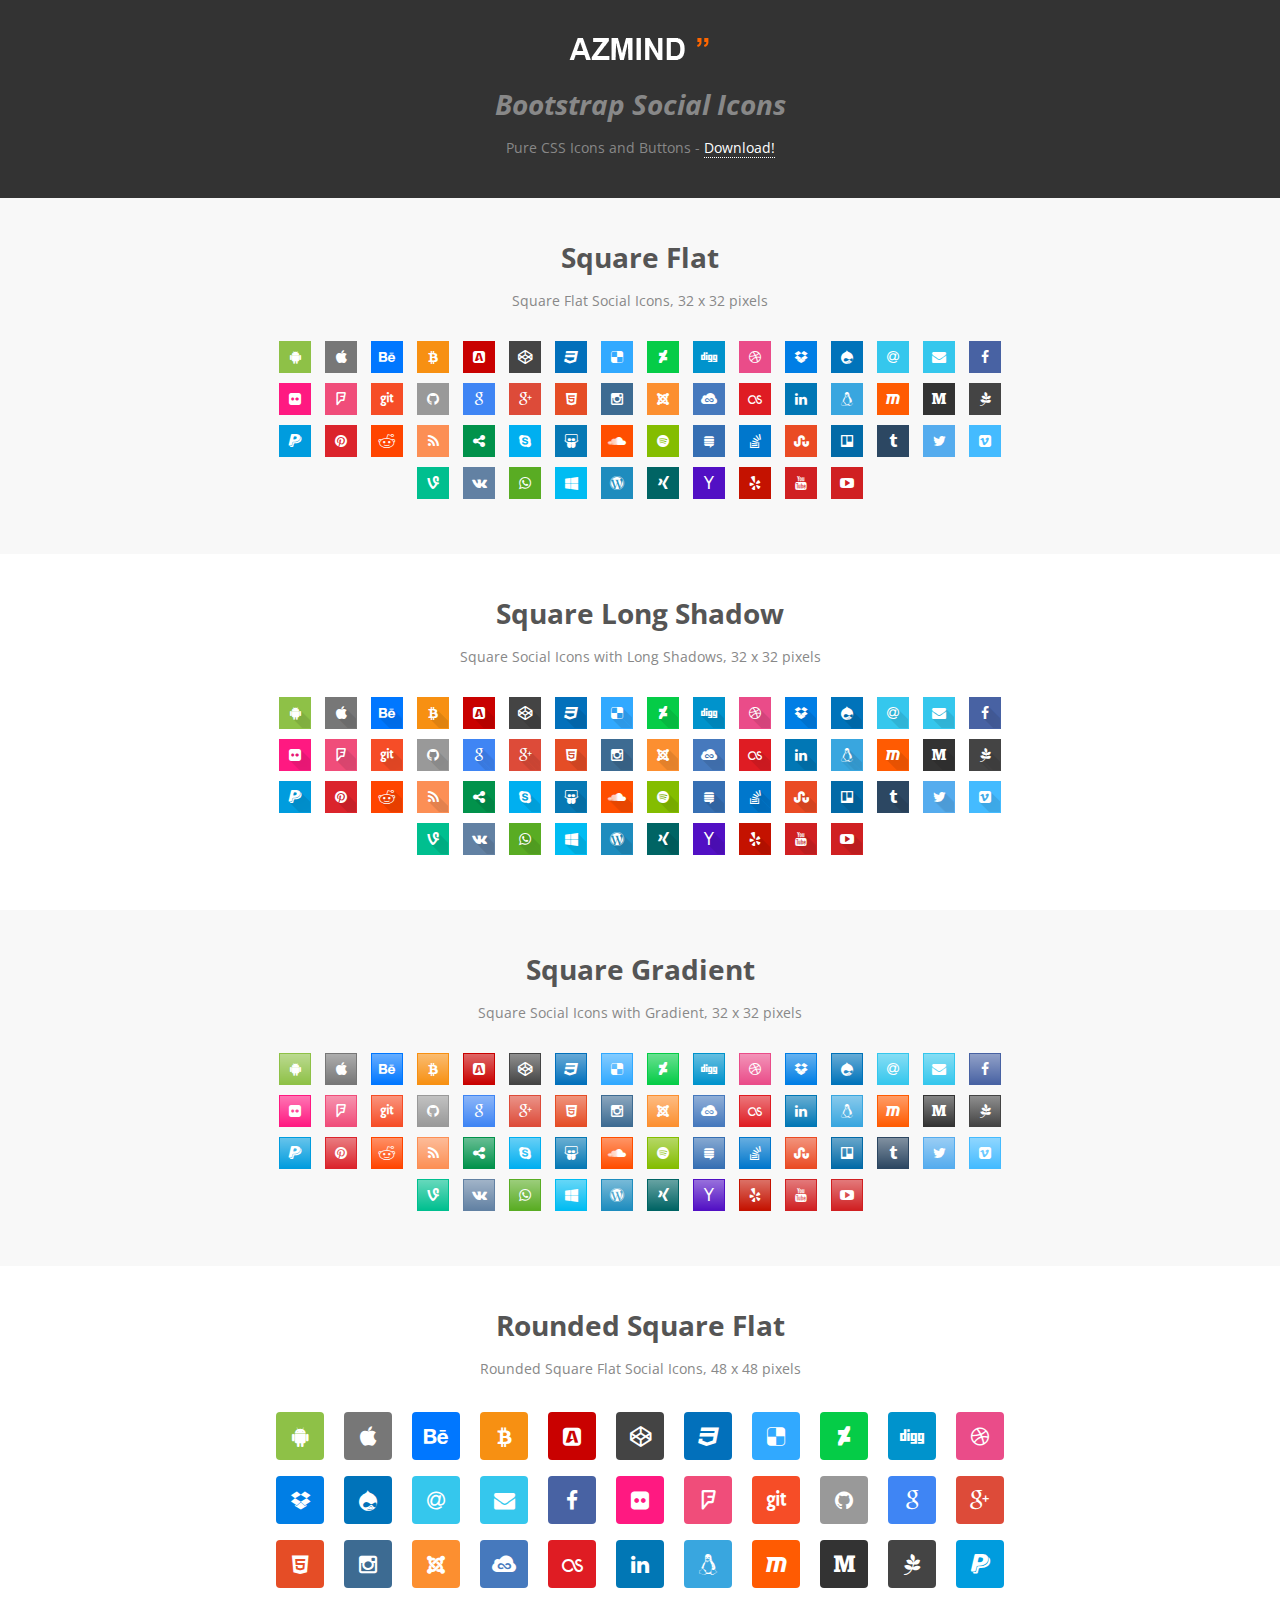
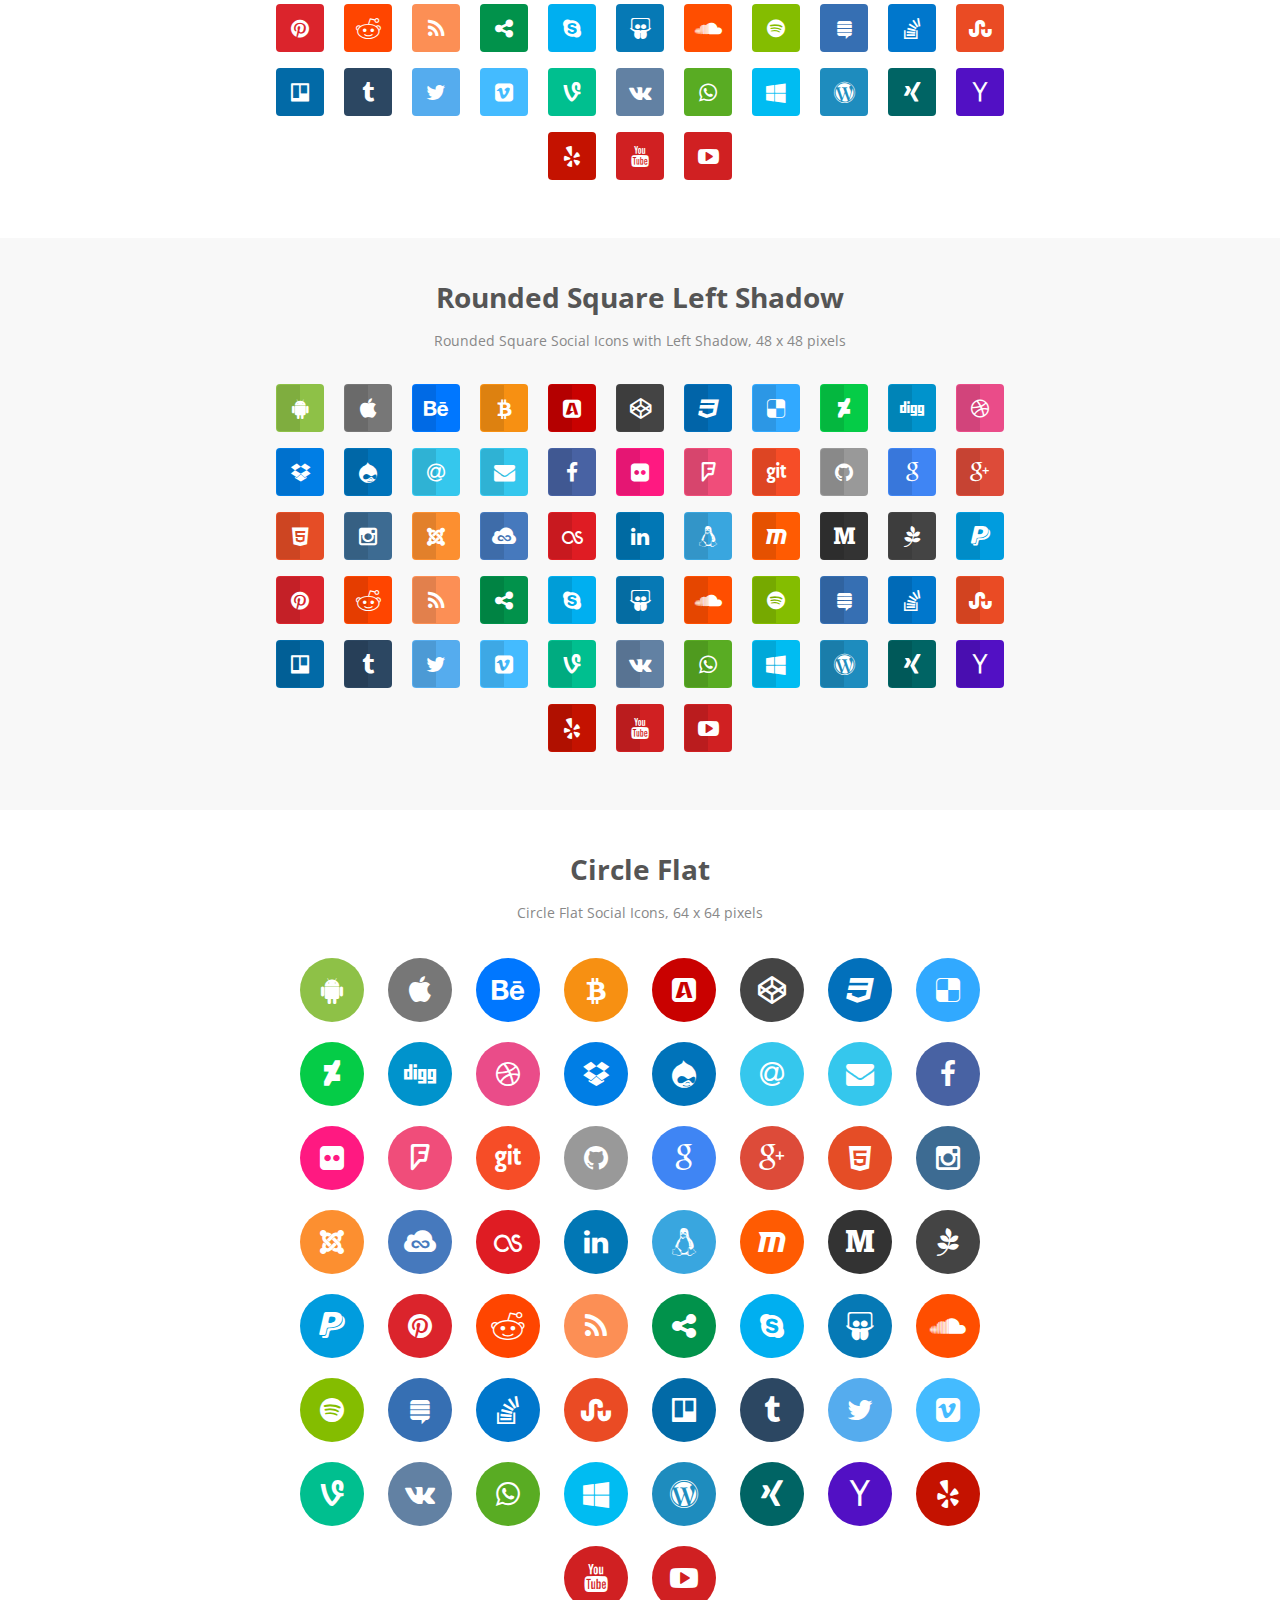
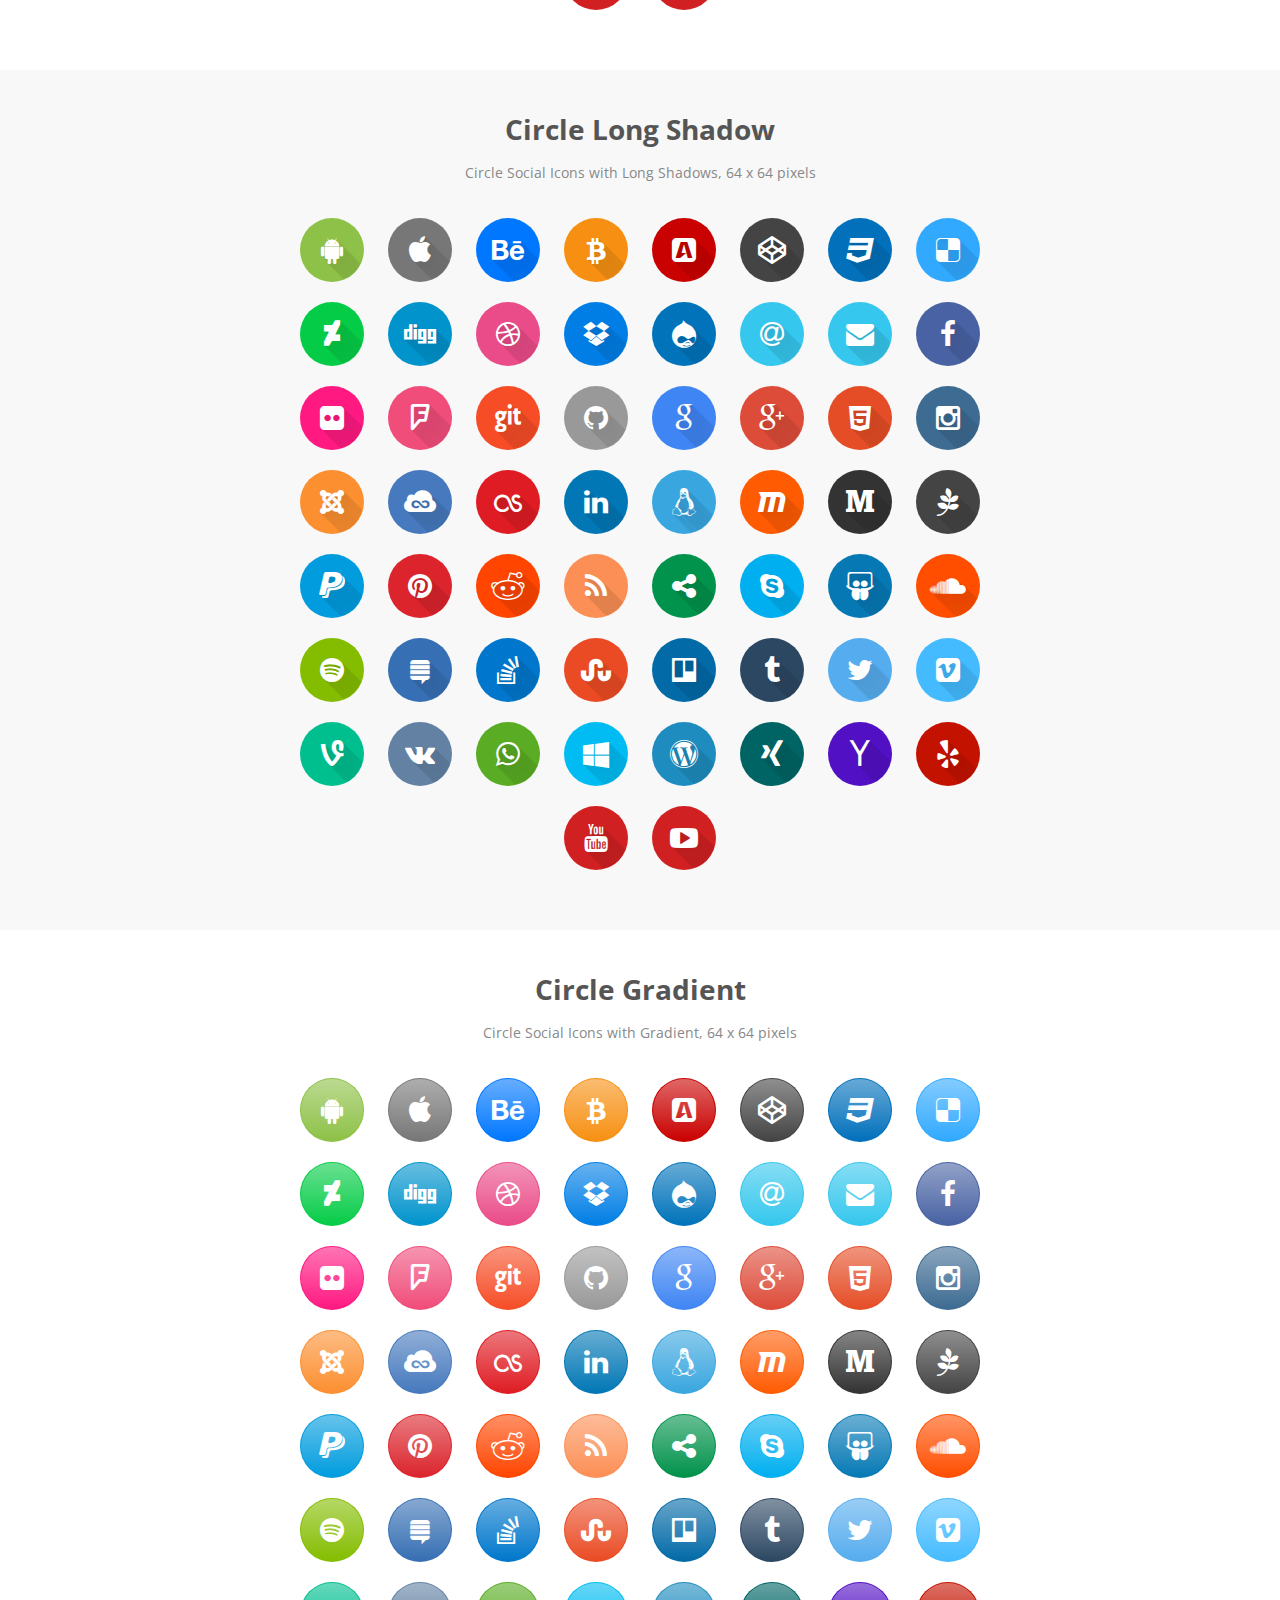
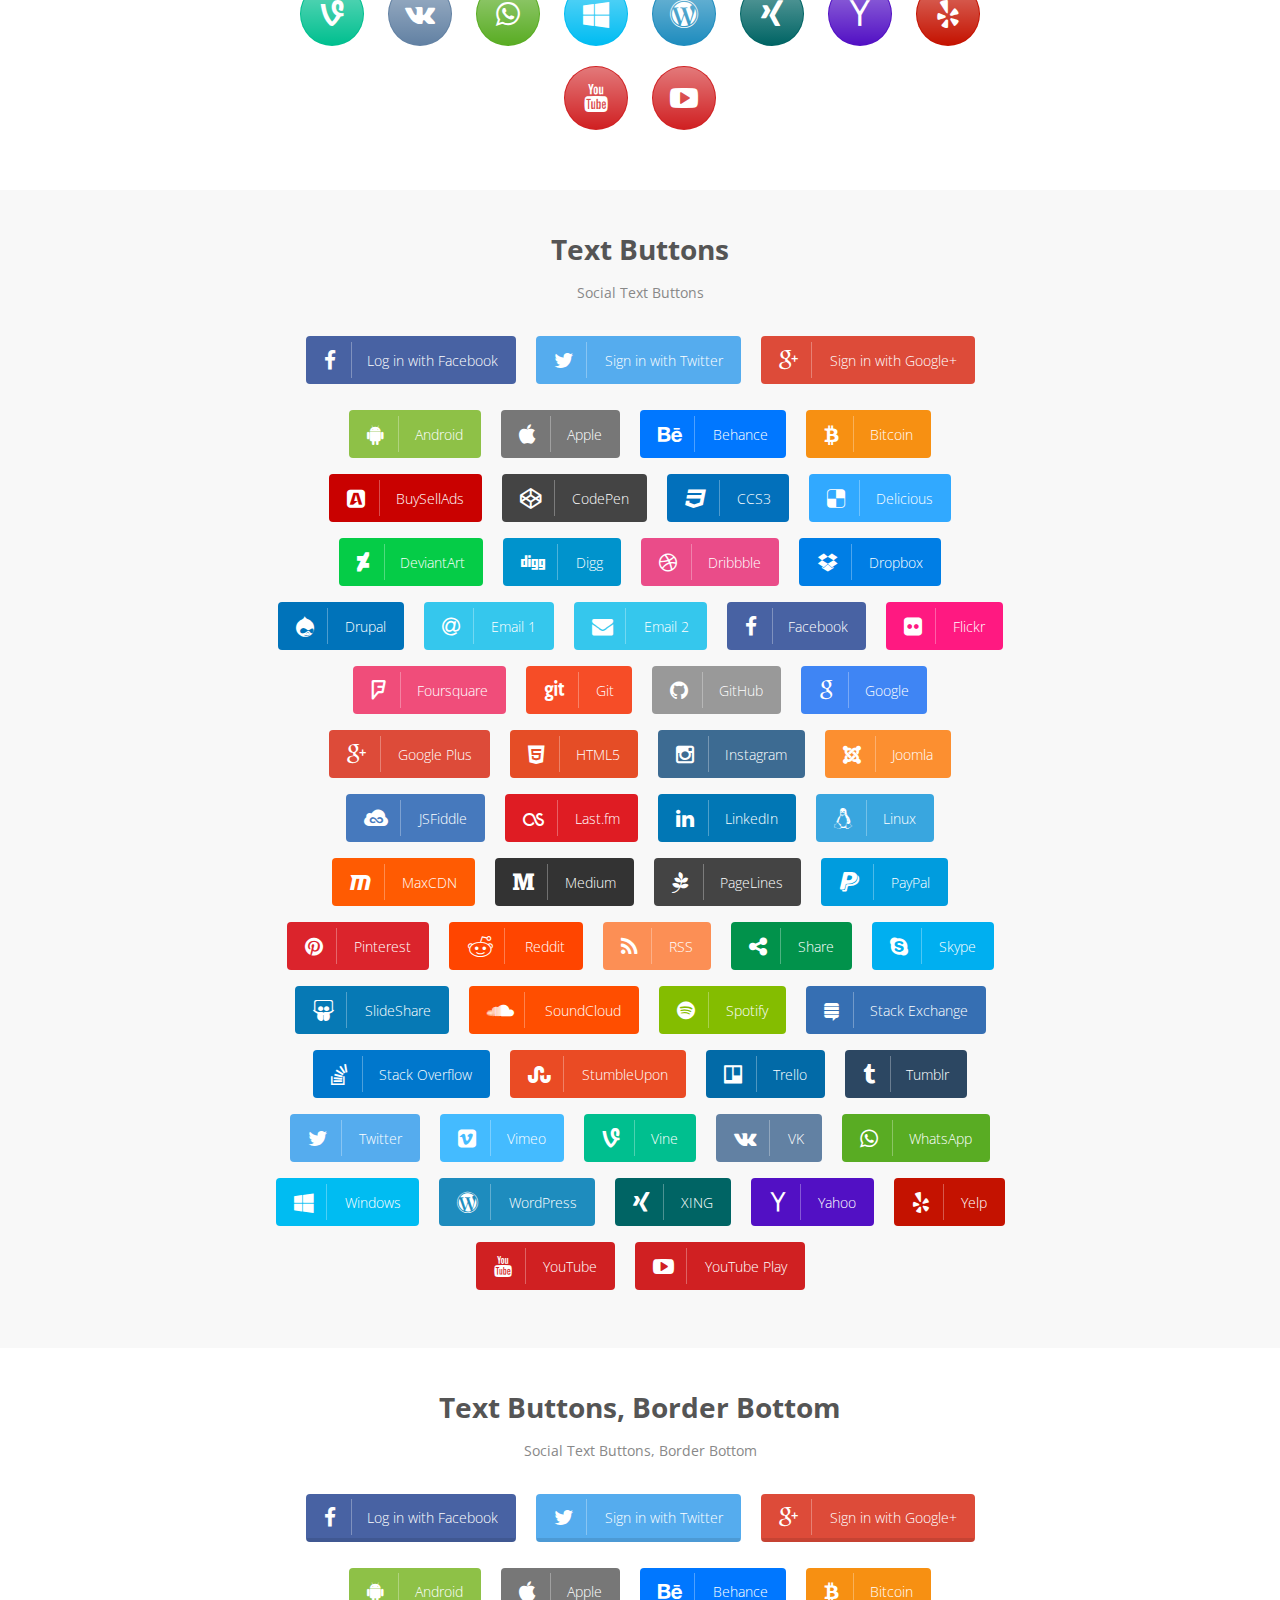
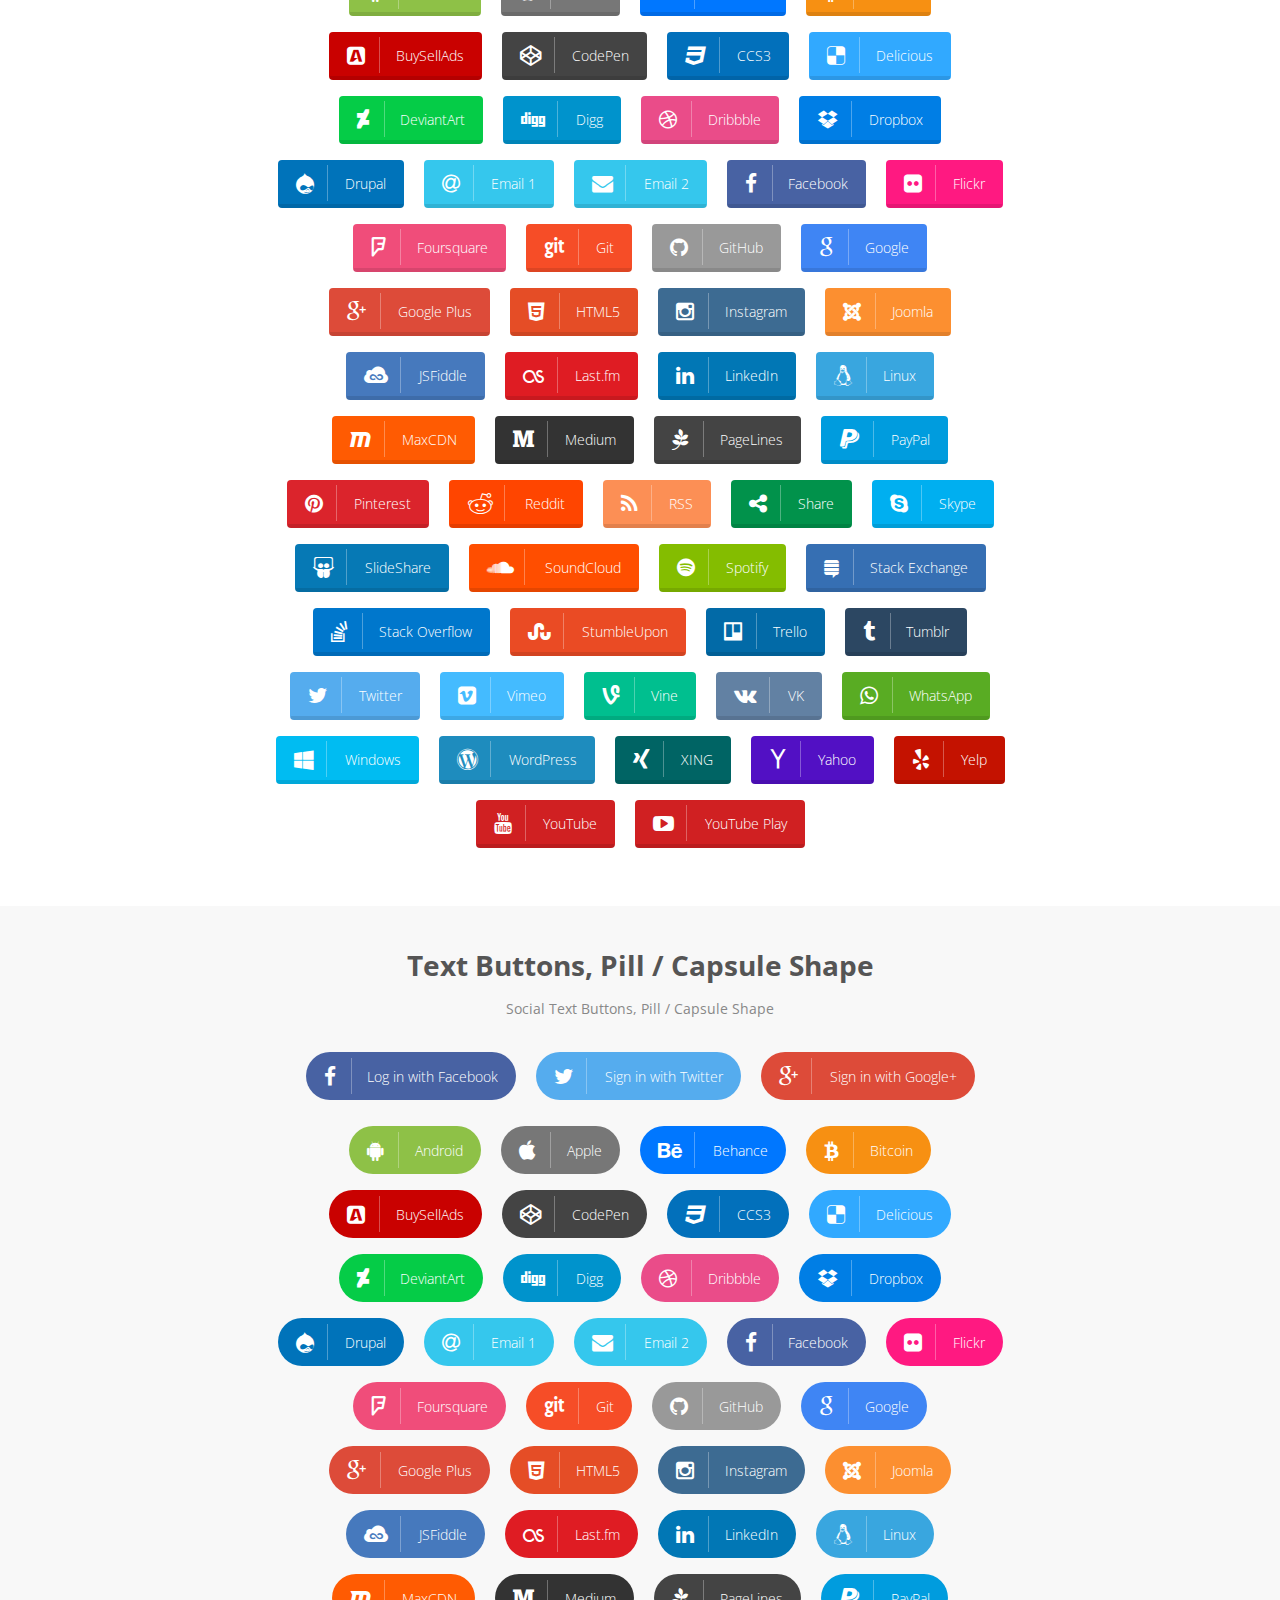
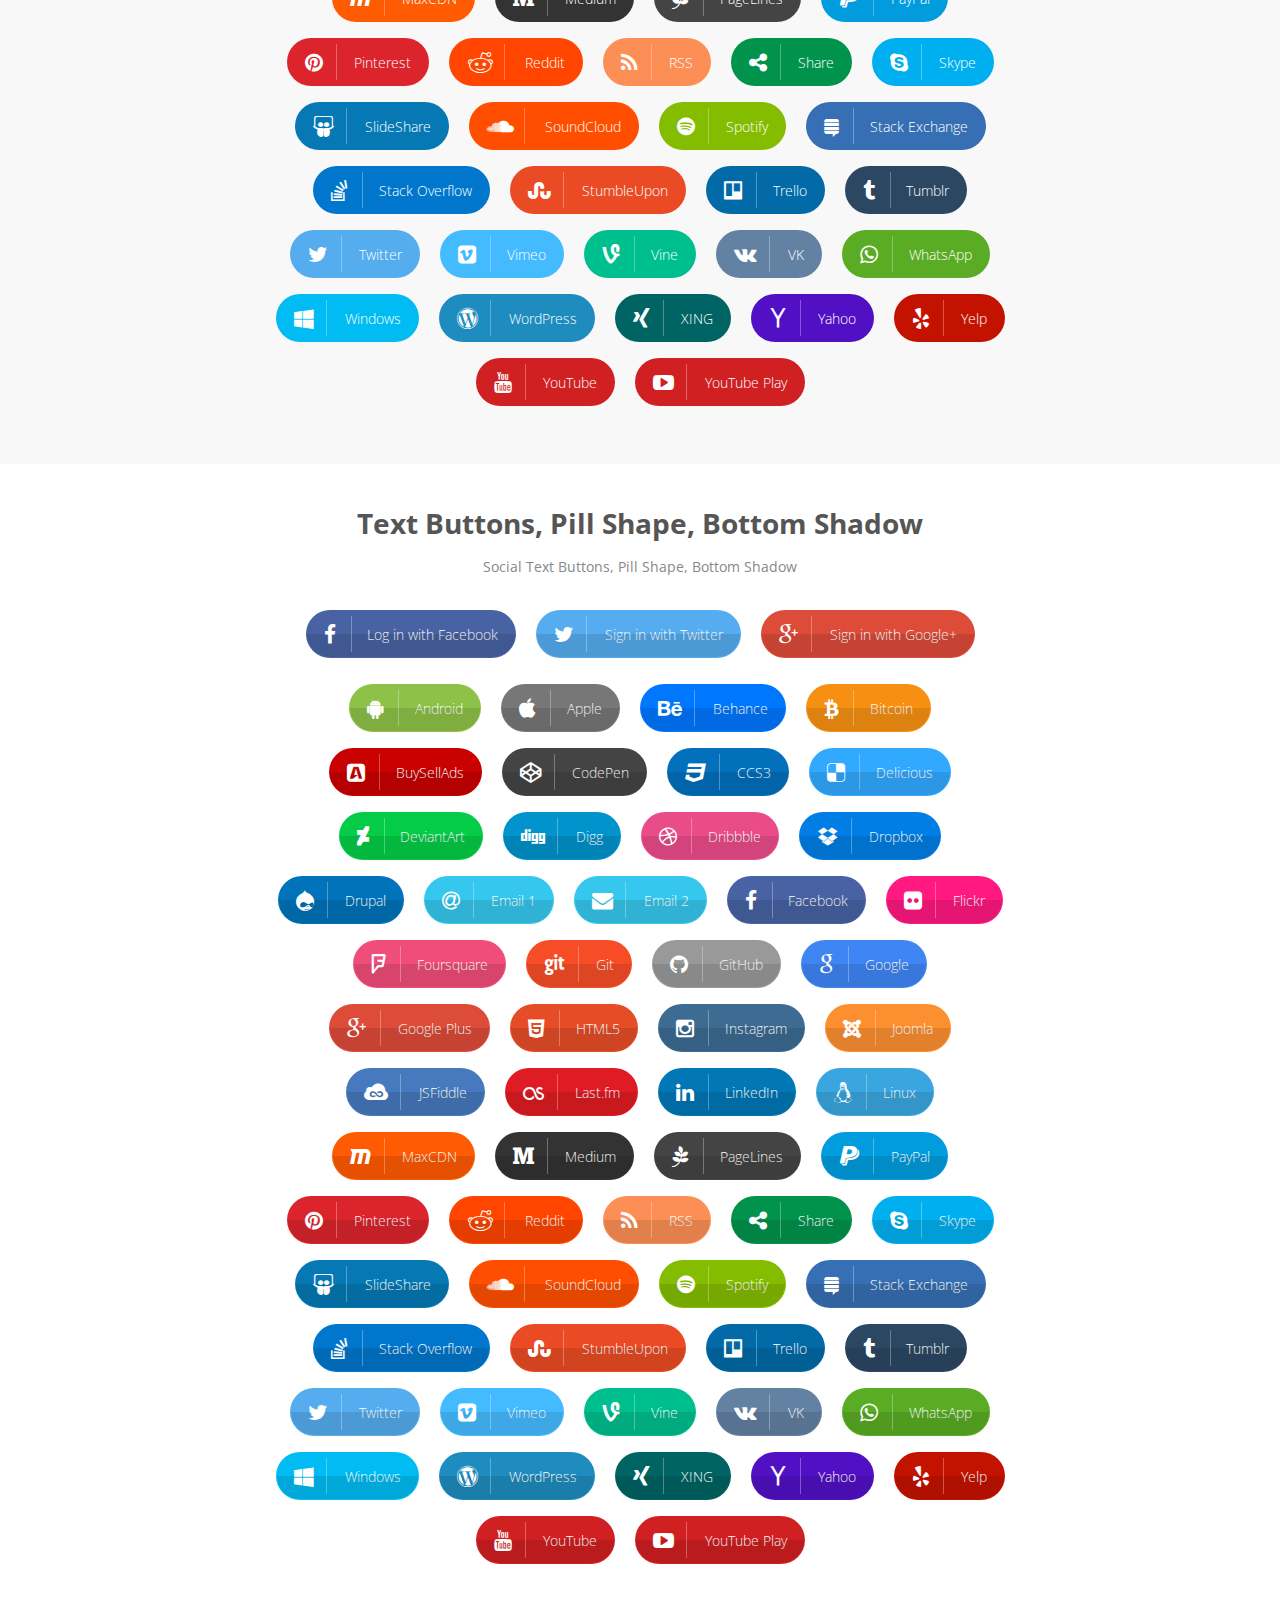
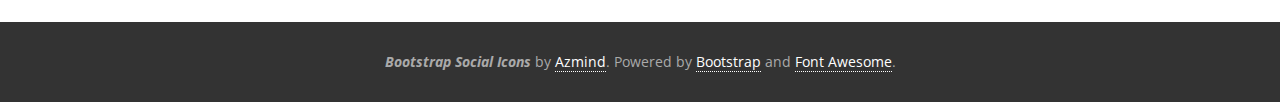
<file: bootstrap-3.3.5-dist/bootstrap-social-icons/index.html>
<!DOCTYPE html>
<html lang="en">

    <head>

        <meta charset="utf-8">
        <meta http-equiv="X-UA-Compatible" content="IE=edge">
        <meta name="viewport" content="width=device-width, initial-scale=1">
        <title>Bootstrap Social Icons - Pure CSS Icons and Buttons</title>

        <!-- CSS -->
        <link rel="stylesheet" href="http://fonts.googleapis.com/css?family=Open+Sans:400italic,700italic,400,700">
        <link rel="stylesheet" href="assets/bootstrap/css/bootstrap.min.css">
        <link rel="stylesheet" href="assets/font-awesome/css/font-awesome.min.css">
        <link rel="stylesheet" href="assets/css/style.css">

        <!-- HTML5 Shim and Respond.js IE8 support of HTML5 elements and media queries -->
        <!-- WARNING: Respond.js doesn't work if you view the page via file:// -->
        <!--[if lt IE 9]>
            <script src="https://oss.maxcdn.com/libs/html5shiv/3.7.0/html5shiv.js"></script>
            <script src="https://oss.maxcdn.com/libs/respond.js/1.4.2/respond.min.js"></script>
        <![endif]-->

        <!-- Favicon -->
        <link rel="shortcut icon" href="assets/ico/favicon.png">

    </head>

    <body>
    	
    	<!-- Header -->
        <header>
	        <div class="container">
	            <div class="row">
                    <div class="col-sm-12">
                    	<div class="logo">
                    		<a href="http://azmind.com"></a>
                    	</div>
                    	<h1>Bootstrap Social Icons</h1>
                    	<p>
                    		Pure CSS Icons and Buttons - 
                    		<a href="http://azmind.com/2015/02/05/bootstrap-social-icons/">Download!</a>
                    	</p>
                    </div>
	            </div>
	        </div>
        </header>
			
        <!-- Square Flat -->
        <div class="icons-container container-gray">
            <div class="container">
            	<div class="row">
            		<div class="col-sm-12 icons-text">
            			<h2>Square Flat</h2>
            			<p>Square Flat Social Icons, 32 x 32 pixels</p>
            		</div>
            	</div>
                <div class="row">
                	<div class="col-sm-8 col-sm-offset-2">
                		<a href="#" class="btn azm-social azm-size-32 azm-android"><i class="fa fa-android"></i></a>
                		<a href="#" class="btn azm-social azm-size-32 azm-apple"><i class="fa fa-apple"></i></a>
                		<a href="#" class="btn azm-social azm-size-32 azm-behance"><i class="fa fa-behance"></i></a>
                		<a href="#" class="btn azm-social azm-size-32 azm-bitcoin"><i class="fa fa-bitcoin"></i></a>
                		<a href="#" class="btn azm-social azm-size-32 azm-buysellads"><i class="fa fa-buysellads"></i></a>
                		<a href="#" class="btn azm-social azm-size-32 azm-codepen"><i class="fa fa-codepen"></i></a>
                		<a href="#" class="btn azm-social azm-size-32 azm-css3"><i class="fa fa-css3"></i></a>
                		<a href="#" class="btn azm-social azm-size-32 azm-delicious"><i class="fa fa-delicious"></i></a>
                		<a href="#" class="btn azm-social azm-size-32 azm-deviantart"><i class="fa fa-deviantart"></i></a>
                		<a href="#" class="btn azm-social azm-size-32 azm-digg"><i class="fa fa-digg"></i></a>
                		<a href="#" class="btn azm-social azm-size-32 azm-dribbble"><i class="fa fa-dribbble"></i></a>
                		<a href="#" class="btn azm-social azm-size-32 azm-dropbox"><i class="fa fa-dropbox"></i></a>
                		<a href="#" class="btn azm-social azm-size-32 azm-drupal"><i class="fa fa-drupal"></i></a>
                		<a href="#" class="btn azm-social azm-size-32 azm-email-1"><i class="fa fa-at"></i></a>
                		<a href="#" class="btn azm-social azm-size-32 azm-email-2"><i class="fa fa-envelope"></i></a>
                		<a href="#" class="btn azm-social azm-size-32 azm-facebook"><i class="fa fa-facebook"></i></a>
                		<a href="#" class="btn azm-social azm-size-32 azm-flickr"><i class="fa fa-flickr"></i></a>
                		<a href="#" class="btn azm-social azm-size-32 azm-foursquare"><i class="fa fa-foursquare"></i></a>
                		<a href="#" class="btn azm-social azm-size-32 azm-git"><i class="fa fa-git"></i></a>
                		<a href="#" class="btn azm-social azm-size-32 azm-github"><i class="fa fa-github"></i></a>
                		<a href="#" class="btn azm-social azm-size-32 azm-google"><i class="fa fa-google"></i></a>
                		<a href="#" class="btn azm-social azm-size-32 azm-google-plus"><i class="fa fa-google-plus"></i></a>
                		<a href="#" class="btn azm-social azm-size-32 azm-html5"><i class="fa fa-html5"></i></a>
                		<a href="#" class="btn azm-social azm-size-32 azm-instagram"><i class="fa fa-instagram"></i></a>
                		<a href="#" class="btn azm-social azm-size-32 azm-joomla"><i class="fa fa-joomla"></i></a>
                		<a href="#" class="btn azm-social azm-size-32 azm-jsfiddle"><i class="fa fa-jsfiddle"></i></a>
                		<a href="#" class="btn azm-social azm-size-32 azm-lastfm"><i class="fa fa-lastfm"></i></a>
                		<a href="#" class="btn azm-social azm-size-32 azm-linkedin"><i class="fa fa-linkedin"></i></a>
                		<a href="#" class="btn azm-social azm-size-32 azm-linux"><i class="fa fa-linux"></i></a>
                		<a href="#" class="btn azm-social azm-size-32 azm-maxcdn"><i class="fa fa-maxcdn"></i></a>
                		<a href="#" class="btn azm-social azm-size-32 azm-medium"><i class="fa fa-medium"></i></a>
                		<a href="#" class="btn azm-social azm-size-32 azm-pagelines"><i class="fa fa-pagelines"></i></a>
                		<a href="#" class="btn azm-social azm-size-32 azm-paypal"><i class="fa fa-paypal"></i></a>
                		<a href="#" class="btn azm-social azm-size-32 azm-pinterest"><i class="fa fa-pinterest"></i></a>
                		<a href="#" class="btn azm-social azm-size-32 azm-reddit"><i class="fa fa-reddit"></i></a>
                		<a href="#" class="btn azm-social azm-size-32 azm-rss"><i class="fa fa-rss"></i></a>
                		<a href="#" class="btn azm-social azm-size-32 azm-share"><i class="fa fa-share-alt"></i></a>
                		<a href="#" class="btn azm-social azm-size-32 azm-skype"><i class="fa fa-skype"></i></a>
                		<a href="#" class="btn azm-social azm-size-32 azm-slideshare"><i class="fa fa-slideshare"></i></a>
                		<a href="#" class="btn azm-social azm-size-32 azm-soundcloud"><i class="fa fa-soundcloud"></i></a>
                		<a href="#" class="btn azm-social azm-size-32 azm-spotify"><i class="fa fa-spotify"></i></a>
                		<a href="#" class="btn azm-social azm-size-32 azm-stack-exchange"><i class="fa fa-stack-exchange"></i></a>
                		<a href="#" class="btn azm-social azm-size-32 azm-stack-overflow"><i class="fa fa-stack-overflow"></i></a>
                		<a href="#" class="btn azm-social azm-size-32 azm-stumbleupon"><i class="fa fa-stumbleupon"></i></a>
                		<a href="#" class="btn azm-social azm-size-32 azm-trello"><i class="fa fa-trello"></i></a>
                		<a href="#" class="btn azm-social azm-size-32 azm-tumblr"><i class="fa fa-tumblr"></i></a>
                		<a href="#" class="btn azm-social azm-size-32 azm-twitter"><i class="fa fa-twitter"></i></a>
                		<a href="#" class="btn azm-social azm-size-32 azm-vimeo"><i class="fa fa-vimeo-square"></i></a>
                		<a href="#" class="btn azm-social azm-size-32 azm-vine"><i class="fa fa-vine"></i></a>
                		<a href="#" class="btn azm-social azm-size-32 azm-vk"><i class="fa fa-vk"></i></a>
                		<a href="#" class="btn azm-social azm-size-32 azm-whatsapp"><i class="fa fa-whatsapp"></i></a>
                		<a href="#" class="btn azm-social azm-size-32 azm-windows"><i class="fa fa-windows"></i></a>
                		<a href="#" class="btn azm-social azm-size-32 azm-wordpress"><i class="fa fa-wordpress"></i></a>
                		<a href="#" class="btn azm-social azm-size-32 azm-xing"><i class="fa fa-xing"></i></a>
                		<a href="#" class="btn azm-social azm-size-32 azm-yahoo"><i class="fa fa-yahoo"></i></a>
                		<a href="#" class="btn azm-social azm-size-32 azm-yelp"><i class="fa fa-yelp"></i></a>
                		<a href="#" class="btn azm-social azm-size-32 azm-youtube"><i class="fa fa-youtube"></i></a>
                		<a href="#" class="btn azm-social azm-size-32 azm-youtube-play"><i class="fa fa-youtube-play"></i></a>
                    </div>
                </div>
            </div>
        </div>
        
        <!-- Square Long Shadow -->
        <div class="icons-container">
            <div class="container">
            	<div class="row">
            		<div class="col-sm-12 icons-text">
            			<h2>Square Long Shadow</h2>
            			<p>Square Social Icons with Long Shadows, 32 x 32 pixels</p>
            		</div>
            	</div>
                <div class="row">
                	<div class="col-sm-8 col-sm-offset-2">
                		<a href="#" class="btn azm-social azm-size-32 azm-long-shadow azm-android"><i class="fa fa-android"></i></a>
                		<a href="#" class="btn azm-social azm-size-32 azm-long-shadow azm-apple"><i class="fa fa-apple"></i></a>
                		<a href="#" class="btn azm-social azm-size-32 azm-long-shadow azm-behance"><i class="fa fa-behance"></i></a>
                		<a href="#" class="btn azm-social azm-size-32 azm-long-shadow azm-bitcoin"><i class="fa fa-bitcoin"></i></a>
                		<a href="#" class="btn azm-social azm-size-32 azm-long-shadow azm-buysellads"><i class="fa fa-buysellads"></i></a>
                		<a href="#" class="btn azm-social azm-size-32 azm-long-shadow azm-codepen"><i class="fa fa-codepen"></i></a>
                		<a href="#" class="btn azm-social azm-size-32 azm-long-shadow azm-css3"><i class="fa fa-css3"></i></a>
                		<a href="#" class="btn azm-social azm-size-32 azm-long-shadow azm-delicious"><i class="fa fa-delicious"></i></a>
                		<a href="#" class="btn azm-social azm-size-32 azm-long-shadow azm-deviantart"><i class="fa fa-deviantart"></i></a>
                		<a href="#" class="btn azm-social azm-size-32 azm-long-shadow azm-digg"><i class="fa fa-digg"></i></a>
                		<a href="#" class="btn azm-social azm-size-32 azm-long-shadow azm-dribbble"><i class="fa fa-dribbble"></i></a>
                		<a href="#" class="btn azm-social azm-size-32 azm-long-shadow azm-dropbox"><i class="fa fa-dropbox"></i></a>
                		<a href="#" class="btn azm-social azm-size-32 azm-long-shadow azm-drupal"><i class="fa fa-drupal"></i></a>
                		<a href="#" class="btn azm-social azm-size-32 azm-long-shadow azm-email-1"><i class="fa fa-at"></i></a>
                		<a href="#" class="btn azm-social azm-size-32 azm-long-shadow azm-email-2"><i class="fa fa-envelope"></i></a>
                		<a href="#" class="btn azm-social azm-size-32 azm-long-shadow azm-facebook"><i class="fa fa-facebook"></i></a>
                		<a href="#" class="btn azm-social azm-size-32 azm-long-shadow azm-flickr"><i class="fa fa-flickr"></i></a>
                		<a href="#" class="btn azm-social azm-size-32 azm-long-shadow azm-foursquare"><i class="fa fa-foursquare"></i></a>
                		<a href="#" class="btn azm-social azm-size-32 azm-long-shadow azm-git"><i class="fa fa-git"></i></a>
                		<a href="#" class="btn azm-social azm-size-32 azm-long-shadow azm-github"><i class="fa fa-github"></i></a>
                		<a href="#" class="btn azm-social azm-size-32 azm-long-shadow azm-google"><i class="fa fa-google"></i></a>
                		<a href="#" class="btn azm-social azm-size-32 azm-long-shadow azm-google-plus"><i class="fa fa-google-plus"></i></a>
                		<a href="#" class="btn azm-social azm-size-32 azm-long-shadow azm-html5"><i class="fa fa-html5"></i></a>
                		<a href="#" class="btn azm-social azm-size-32 azm-long-shadow azm-instagram"><i class="fa fa-instagram"></i></a>
                		<a href="#" class="btn azm-social azm-size-32 azm-long-shadow azm-joomla"><i class="fa fa-joomla"></i></a>
                		<a href="#" class="btn azm-social azm-size-32 azm-long-shadow azm-jsfiddle"><i class="fa fa-jsfiddle"></i></a>
                		<a href="#" class="btn azm-social azm-size-32 azm-long-shadow azm-lastfm"><i class="fa fa-lastfm"></i></a>
                		<a href="#" class="btn azm-social azm-size-32 azm-long-shadow azm-linkedin"><i class="fa fa-linkedin"></i></a>
                		<a href="#" class="btn azm-social azm-size-32 azm-long-shadow azm-linux"><i class="fa fa-linux"></i></a>
                		<a href="#" class="btn azm-social azm-size-32 azm-long-shadow azm-maxcdn"><i class="fa fa-maxcdn"></i></a>
                		<a href="#" class="btn azm-social azm-size-32 azm-long-shadow azm-medium"><i class="fa fa-medium"></i></a>
                		<a href="#" class="btn azm-social azm-size-32 azm-long-shadow azm-pagelines"><i class="fa fa-pagelines"></i></a>
                		<a href="#" class="btn azm-social azm-size-32 azm-long-shadow azm-paypal"><i class="fa fa-paypal"></i></a>
                		<a href="#" class="btn azm-social azm-size-32 azm-long-shadow azm-pinterest"><i class="fa fa-pinterest"></i></a>
                		<a href="#" class="btn azm-social azm-size-32 azm-long-shadow azm-reddit"><i class="fa fa-reddit"></i></a>
                		<a href="#" class="btn azm-social azm-size-32 azm-long-shadow azm-rss"><i class="fa fa-rss"></i></a>
                		<a href="#" class="btn azm-social azm-size-32 azm-long-shadow azm-share"><i class="fa fa-share-alt"></i></a>
                		<a href="#" class="btn azm-social azm-size-32 azm-long-shadow azm-skype"><i class="fa fa-skype"></i></a>
                		<a href="#" class="btn azm-social azm-size-32 azm-long-shadow azm-slideshare"><i class="fa fa-slideshare"></i></a>
                		<a href="#" class="btn azm-social azm-size-32 azm-long-shadow azm-soundcloud"><i class="fa fa-soundcloud"></i></a>
                		<a href="#" class="btn azm-social azm-size-32 azm-long-shadow azm-spotify"><i class="fa fa-spotify"></i></a>
                		<a href="#" class="btn azm-social azm-size-32 azm-long-shadow azm-stack-exchange"><i class="fa fa-stack-exchange"></i></a>
                		<a href="#" class="btn azm-social azm-size-32 azm-long-shadow azm-stack-overflow"><i class="fa fa-stack-overflow"></i></a>
                		<a href="#" class="btn azm-social azm-size-32 azm-long-shadow azm-stumbleupon"><i class="fa fa-stumbleupon"></i></a>
                		<a href="#" class="btn azm-social azm-size-32 azm-long-shadow azm-trello"><i class="fa fa-trello"></i></a>
                		<a href="#" class="btn azm-social azm-size-32 azm-long-shadow azm-tumblr"><i class="fa fa-tumblr"></i></a>
                		<a href="#" class="btn azm-social azm-size-32 azm-long-shadow azm-twitter"><i class="fa fa-twitter"></i></a>
                		<a href="#" class="btn azm-social azm-size-32 azm-long-shadow azm-vimeo"><i class="fa fa-vimeo-square"></i></a>
                		<a href="#" class="btn azm-social azm-size-32 azm-long-shadow azm-vine"><i class="fa fa-vine"></i></a>
                		<a href="#" class="btn azm-social azm-size-32 azm-long-shadow azm-vk"><i class="fa fa-vk"></i></a>
                		<a href="#" class="btn azm-social azm-size-32 azm-long-shadow azm-whatsapp"><i class="fa fa-whatsapp"></i></a>
                		<a href="#" class="btn azm-social azm-size-32 azm-long-shadow azm-windows"><i class="fa fa-windows"></i></a>
                		<a href="#" class="btn azm-social azm-size-32 azm-long-shadow azm-wordpress"><i class="fa fa-wordpress"></i></a>
                		<a href="#" class="btn azm-social azm-size-32 azm-long-shadow azm-xing"><i class="fa fa-xing"></i></a>
                		<a href="#" class="btn azm-social azm-size-32 azm-long-shadow azm-yahoo"><i class="fa fa-yahoo"></i></a>
                		<a href="#" class="btn azm-social azm-size-32 azm-long-shadow azm-yelp"><i class="fa fa-yelp"></i></a>
                		<a href="#" class="btn azm-social azm-size-32 azm-long-shadow azm-youtube"><i class="fa fa-youtube"></i></a>
                		<a href="#" class="btn azm-social azm-size-32 azm-long-shadow azm-youtube-play"><i class="fa fa-youtube-play"></i></a>
                    </div>
                </div>
            </div>
        </div>
        
        <!-- Square Gradient -->
        <div class="icons-container container-gray">
            <div class="container">
            	<div class="row">
            		<div class="col-sm-12 icons-text">
            			<h2>Square Gradient</h2>
            			<p>Square Social Icons with Gradient, 32 x 32 pixels</p>
            		</div>
            	</div>
                <div class="row">
                	<div class="col-sm-8 col-sm-offset-2">
                		<a href="#" class="btn azm-social azm-size-32 azm-gradient azm-android"><i class="fa fa-android"></i></a>
                		<a href="#" class="btn azm-social azm-size-32 azm-gradient azm-apple"><i class="fa fa-apple"></i></a>
                		<a href="#" class="btn azm-social azm-size-32 azm-gradient azm-behance"><i class="fa fa-behance"></i></a>
                		<a href="#" class="btn azm-social azm-size-32 azm-gradient azm-bitcoin"><i class="fa fa-bitcoin"></i></a>
                		<a href="#" class="btn azm-social azm-size-32 azm-gradient azm-buysellads"><i class="fa fa-buysellads"></i></a>
                		<a href="#" class="btn azm-social azm-size-32 azm-gradient azm-codepen"><i class="fa fa-codepen"></i></a>
                		<a href="#" class="btn azm-social azm-size-32 azm-gradient azm-css3"><i class="fa fa-css3"></i></a>
                		<a href="#" class="btn azm-social azm-size-32 azm-gradient azm-delicious"><i class="fa fa-delicious"></i></a>
                		<a href="#" class="btn azm-social azm-size-32 azm-gradient azm-deviantart"><i class="fa fa-deviantart"></i></a>
                		<a href="#" class="btn azm-social azm-size-32 azm-gradient azm-digg"><i class="fa fa-digg"></i></a>
                		<a href="#" class="btn azm-social azm-size-32 azm-gradient azm-dribbble"><i class="fa fa-dribbble"></i></a>
                		<a href="#" class="btn azm-social azm-size-32 azm-gradient azm-dropbox"><i class="fa fa-dropbox"></i></a>
                		<a href="#" class="btn azm-social azm-size-32 azm-gradient azm-drupal"><i class="fa fa-drupal"></i></a>
                		<a href="#" class="btn azm-social azm-size-32 azm-gradient azm-email-1"><i class="fa fa-at"></i></a>
                		<a href="#" class="btn azm-social azm-size-32 azm-gradient azm-email-2"><i class="fa fa-envelope"></i></a>
                		<a href="#" class="btn azm-social azm-size-32 azm-gradient azm-facebook"><i class="fa fa-facebook"></i></a>
                		<a href="#" class="btn azm-social azm-size-32 azm-gradient azm-flickr"><i class="fa fa-flickr"></i></a>
                		<a href="#" class="btn azm-social azm-size-32 azm-gradient azm-foursquare"><i class="fa fa-foursquare"></i></a>
                		<a href="#" class="btn azm-social azm-size-32 azm-gradient azm-git"><i class="fa fa-git"></i></a>
                		<a href="#" class="btn azm-social azm-size-32 azm-gradient azm-github"><i class="fa fa-github"></i></a>
                		<a href="#" class="btn azm-social azm-size-32 azm-gradient azm-google"><i class="fa fa-google"></i></a>
                		<a href="#" class="btn azm-social azm-size-32 azm-gradient azm-google-plus"><i class="fa fa-google-plus"></i></a>
                		<a href="#" class="btn azm-social azm-size-32 azm-gradient azm-html5"><i class="fa fa-html5"></i></a>
                		<a href="#" class="btn azm-social azm-size-32 azm-gradient azm-instagram"><i class="fa fa-instagram"></i></a>
                		<a href="#" class="btn azm-social azm-size-32 azm-gradient azm-joomla"><i class="fa fa-joomla"></i></a>
                		<a href="#" class="btn azm-social azm-size-32 azm-gradient azm-jsfiddle"><i class="fa fa-jsfiddle"></i></a>
                		<a href="#" class="btn azm-social azm-size-32 azm-gradient azm-lastfm"><i class="fa fa-lastfm"></i></a>
                		<a href="#" class="btn azm-social azm-size-32 azm-gradient azm-linkedin"><i class="fa fa-linkedin"></i></a>
                		<a href="#" class="btn azm-social azm-size-32 azm-gradient azm-linux"><i class="fa fa-linux"></i></a>
                		<a href="#" class="btn azm-social azm-size-32 azm-gradient azm-maxcdn"><i class="fa fa-maxcdn"></i></a>
                		<a href="#" class="btn azm-social azm-size-32 azm-gradient azm-medium"><i class="fa fa-medium"></i></a>
                		<a href="#" class="btn azm-social azm-size-32 azm-gradient azm-pagelines"><i class="fa fa-pagelines"></i></a>
                		<a href="#" class="btn azm-social azm-size-32 azm-gradient azm-paypal"><i class="fa fa-paypal"></i></a>
                		<a href="#" class="btn azm-social azm-size-32 azm-gradient azm-pinterest"><i class="fa fa-pinterest"></i></a>
                		<a href="#" class="btn azm-social azm-size-32 azm-gradient azm-reddit"><i class="fa fa-reddit"></i></a>
                		<a href="#" class="btn azm-social azm-size-32 azm-gradient azm-rss"><i class="fa fa-rss"></i></a>
                		<a href="#" class="btn azm-social azm-size-32 azm-gradient azm-share"><i class="fa fa-share-alt"></i></a>
                		<a href="#" class="btn azm-social azm-size-32 azm-gradient azm-skype"><i class="fa fa-skype"></i></a>
                		<a href="#" class="btn azm-social azm-size-32 azm-gradient azm-slideshare"><i class="fa fa-slideshare"></i></a>
                		<a href="#" class="btn azm-social azm-size-32 azm-gradient azm-soundcloud"><i class="fa fa-soundcloud"></i></a>
                		<a href="#" class="btn azm-social azm-size-32 azm-gradient azm-spotify"><i class="fa fa-spotify"></i></a>
                		<a href="#" class="btn azm-social azm-size-32 azm-gradient azm-stack-exchange"><i class="fa fa-stack-exchange"></i></a>
                		<a href="#" class="btn azm-social azm-size-32 azm-gradient azm-stack-overflow"><i class="fa fa-stack-overflow"></i></a>
                		<a href="#" class="btn azm-social azm-size-32 azm-gradient azm-stumbleupon"><i class="fa fa-stumbleupon"></i></a>
                		<a href="#" class="btn azm-social azm-size-32 azm-gradient azm-trello"><i class="fa fa-trello"></i></a>
                		<a href="#" class="btn azm-social azm-size-32 azm-gradient azm-tumblr"><i class="fa fa-tumblr"></i></a>
                		<a href="#" class="btn azm-social azm-size-32 azm-gradient azm-twitter"><i class="fa fa-twitter"></i></a>
                		<a href="#" class="btn azm-social azm-size-32 azm-gradient azm-vimeo"><i class="fa fa-vimeo-square"></i></a>
                		<a href="#" class="btn azm-social azm-size-32 azm-gradient azm-vine"><i class="fa fa-vine"></i></a>
                		<a href="#" class="btn azm-social azm-size-32 azm-gradient azm-vk"><i class="fa fa-vk"></i></a>
                		<a href="#" class="btn azm-social azm-size-32 azm-gradient azm-whatsapp"><i class="fa fa-whatsapp"></i></a>
                		<a href="#" class="btn azm-social azm-size-32 azm-gradient azm-windows"><i class="fa fa-windows"></i></a>
                		<a href="#" class="btn azm-social azm-size-32 azm-gradient azm-wordpress"><i class="fa fa-wordpress"></i></a>
                		<a href="#" class="btn azm-social azm-size-32 azm-gradient azm-xing"><i class="fa fa-xing"></i></a>
                		<a href="#" class="btn azm-social azm-size-32 azm-gradient azm-yahoo"><i class="fa fa-yahoo"></i></a>
                		<a href="#" class="btn azm-social azm-size-32 azm-gradient azm-yelp"><i class="fa fa-yelp"></i></a>
                		<a href="#" class="btn azm-social azm-size-32 azm-gradient azm-youtube"><i class="fa fa-youtube"></i></a>
                		<a href="#" class="btn azm-social azm-size-32 azm-gradient azm-youtube-play"><i class="fa fa-youtube-play"></i></a>
                    </div>
                </div>
            </div>
        </div>
        
        <!-- Rounded Square Flat -->
        <div class="icons-container">
            <div class="container">
            	<div class="row">
            		<div class="col-sm-12 icons-text">
            			<h2>Rounded Square Flat</h2>
            			<p>Rounded Square Flat Social Icons, 48 x 48 pixels</p>
            		</div>
            	</div>
                <div class="row">
                	<div class="col-sm-8 col-sm-offset-2">
                		<a href="#" class="btn azm-social azm-size-48 azm-r-square azm-android"><i class="fa fa-android"></i></a>
                		<a href="#" class="btn azm-social azm-size-48 azm-r-square azm-apple"><i class="fa fa-apple"></i></a>
                		<a href="#" class="btn azm-social azm-size-48 azm-r-square azm-behance"><i class="fa fa-behance"></i></a>
                		<a href="#" class="btn azm-social azm-size-48 azm-r-square azm-bitcoin"><i class="fa fa-bitcoin"></i></a>
                		<a href="#" class="btn azm-social azm-size-48 azm-r-square azm-buysellads"><i class="fa fa-buysellads"></i></a>
                		<a href="#" class="btn azm-social azm-size-48 azm-r-square azm-codepen"><i class="fa fa-codepen"></i></a>
                		<a href="#" class="btn azm-social azm-size-48 azm-r-square azm-css3"><i class="fa fa-css3"></i></a>
                		<a href="#" class="btn azm-social azm-size-48 azm-r-square azm-delicious"><i class="fa fa-delicious"></i></a>
                		<a href="#" class="btn azm-social azm-size-48 azm-r-square azm-deviantart"><i class="fa fa-deviantart"></i></a>
                		<a href="#" class="btn azm-social azm-size-48 azm-r-square azm-digg"><i class="fa fa-digg"></i></a>
                		<a href="#" class="btn azm-social azm-size-48 azm-r-square azm-dribbble"><i class="fa fa-dribbble"></i></a>
                		<a href="#" class="btn azm-social azm-size-48 azm-r-square azm-dropbox"><i class="fa fa-dropbox"></i></a>
                		<a href="#" class="btn azm-social azm-size-48 azm-r-square azm-drupal"><i class="fa fa-drupal"></i></a>
                		<a href="#" class="btn azm-social azm-size-48 azm-r-square azm-email-1"><i class="fa fa-at"></i></a>
                		<a href="#" class="btn azm-social azm-size-48 azm-r-square azm-email-2"><i class="fa fa-envelope"></i></a>
                		<a href="#" class="btn azm-social azm-size-48 azm-r-square azm-facebook"><i class="fa fa-facebook"></i></a>
                		<a href="#" class="btn azm-social azm-size-48 azm-r-square azm-flickr"><i class="fa fa-flickr"></i></a>
                		<a href="#" class="btn azm-social azm-size-48 azm-r-square azm-foursquare"><i class="fa fa-foursquare"></i></a>
                		<a href="#" class="btn azm-social azm-size-48 azm-r-square azm-git"><i class="fa fa-git"></i></a>
                		<a href="#" class="btn azm-social azm-size-48 azm-r-square azm-github"><i class="fa fa-github"></i></a>
                		<a href="#" class="btn azm-social azm-size-48 azm-r-square azm-google"><i class="fa fa-google"></i></a>
                		<a href="#" class="btn azm-social azm-size-48 azm-r-square azm-google-plus"><i class="fa fa-google-plus"></i></a>
                		<a href="#" class="btn azm-social azm-size-48 azm-r-square azm-html5"><i class="fa fa-html5"></i></a>
                		<a href="#" class="btn azm-social azm-size-48 azm-r-square azm-instagram"><i class="fa fa-instagram"></i></a>
                		<a href="#" class="btn azm-social azm-size-48 azm-r-square azm-joomla"><i class="fa fa-joomla"></i></a>
                		<a href="#" class="btn azm-social azm-size-48 azm-r-square azm-jsfiddle"><i class="fa fa-jsfiddle"></i></a>
                		<a href="#" class="btn azm-social azm-size-48 azm-r-square azm-lastfm"><i class="fa fa-lastfm"></i></a>
                		<a href="#" class="btn azm-social azm-size-48 azm-r-square azm-linkedin"><i class="fa fa-linkedin"></i></a>
                		<a href="#" class="btn azm-social azm-size-48 azm-r-square azm-linux"><i class="fa fa-linux"></i></a>
                		<a href="#" class="btn azm-social azm-size-48 azm-r-square azm-maxcdn"><i class="fa fa-maxcdn"></i></a>
                		<a href="#" class="btn azm-social azm-size-48 azm-r-square azm-medium"><i class="fa fa-medium"></i></a>
                		<a href="#" class="btn azm-social azm-size-48 azm-r-square azm-pagelines"><i class="fa fa-pagelines"></i></a>
                		<a href="#" class="btn azm-social azm-size-48 azm-r-square azm-paypal"><i class="fa fa-paypal"></i></a>
                		<a href="#" class="btn azm-social azm-size-48 azm-r-square azm-pinterest"><i class="fa fa-pinterest"></i></a>
                		<a href="#" class="btn azm-social azm-size-48 azm-r-square azm-reddit"><i class="fa fa-reddit"></i></a>
                		<a href="#" class="btn azm-social azm-size-48 azm-r-square azm-rss"><i class="fa fa-rss"></i></a>
                		<a href="#" class="btn azm-social azm-size-48 azm-r-square azm-share"><i class="fa fa-share-alt"></i></a>
                		<a href="#" class="btn azm-social azm-size-48 azm-r-square azm-skype"><i class="fa fa-skype"></i></a>
                		<a href="#" class="btn azm-social azm-size-48 azm-r-square azm-slideshare"><i class="fa fa-slideshare"></i></a>
                		<a href="#" class="btn azm-social azm-size-48 azm-r-square azm-soundcloud"><i class="fa fa-soundcloud"></i></a>
                		<a href="#" class="btn azm-social azm-size-48 azm-r-square azm-spotify"><i class="fa fa-spotify"></i></a>
                		<a href="#" class="btn azm-social azm-size-48 azm-r-square azm-stack-exchange"><i class="fa fa-stack-exchange"></i></a>
                		<a href="#" class="btn azm-social azm-size-48 azm-r-square azm-stack-overflow"><i class="fa fa-stack-overflow"></i></a>
                		<a href="#" class="btn azm-social azm-size-48 azm-r-square azm-stumbleupon"><i class="fa fa-stumbleupon"></i></a>
                		<a href="#" class="btn azm-social azm-size-48 azm-r-square azm-trello"><i class="fa fa-trello"></i></a>
                		<a href="#" class="btn azm-social azm-size-48 azm-r-square azm-tumblr"><i class="fa fa-tumblr"></i></a>
                		<a href="#" class="btn azm-social azm-size-48 azm-r-square azm-twitter"><i class="fa fa-twitter"></i></a>
                		<a href="#" class="btn azm-social azm-size-48 azm-r-square azm-vimeo"><i class="fa fa-vimeo-square"></i></a>
                		<a href="#" class="btn azm-social azm-size-48 azm-r-square azm-vine"><i class="fa fa-vine"></i></a>
                		<a href="#" class="btn azm-social azm-size-48 azm-r-square azm-vk"><i class="fa fa-vk"></i></a>
                		<a href="#" class="btn azm-social azm-size-48 azm-r-square azm-whatsapp"><i class="fa fa-whatsapp"></i></a>
                		<a href="#" class="btn azm-social azm-size-48 azm-r-square azm-windows"><i class="fa fa-windows"></i></a>
                		<a href="#" class="btn azm-social azm-size-48 azm-r-square azm-wordpress"><i class="fa fa-wordpress"></i></a>
                		<a href="#" class="btn azm-social azm-size-48 azm-r-square azm-xing"><i class="fa fa-xing"></i></a>
                		<a href="#" class="btn azm-social azm-size-48 azm-r-square azm-yahoo"><i class="fa fa-yahoo"></i></a>
                		<a href="#" class="btn azm-social azm-size-48 azm-r-square azm-yelp"><i class="fa fa-yelp"></i></a>
                		<a href="#" class="btn azm-social azm-size-48 azm-r-square azm-youtube"><i class="fa fa-youtube"></i></a>
                		<a href="#" class="btn azm-social azm-size-48 azm-r-square azm-youtube-play"><i class="fa fa-youtube-play"></i></a>
                    </div>
                </div>
            </div>
        </div>
        
        <!-- Rounded Square Left Shadow -->
        <div class="icons-container container-gray">
            <div class="container">
            	<div class="row">
            		<div class="col-sm-12 icons-text">
            			<h2>Rounded Square Left Shadow</h2>
            			<p>Rounded Square Social Icons with Left Shadow, 48 x 48 pixels</p>
            		</div>
            	</div>
                <div class="row">
                	<div class="col-sm-8 col-sm-offset-2">
                		<a href="#" class="btn azm-social azm-size-48 azm-r-square azm-shadow-left azm-android"><i class="fa fa-android"></i></a>
                		<a href="#" class="btn azm-social azm-size-48 azm-r-square azm-shadow-left azm-apple"><i class="fa fa-apple"></i></a>
                		<a href="#" class="btn azm-social azm-size-48 azm-r-square azm-shadow-left azm-behance"><i class="fa fa-behance"></i></a>
                		<a href="#" class="btn azm-social azm-size-48 azm-r-square azm-shadow-left azm-bitcoin"><i class="fa fa-bitcoin"></i></a>
                		<a href="#" class="btn azm-social azm-size-48 azm-r-square azm-shadow-left azm-buysellads"><i class="fa fa-buysellads"></i></a>
                		<a href="#" class="btn azm-social azm-size-48 azm-r-square azm-shadow-left azm-codepen"><i class="fa fa-codepen"></i></a>
                		<a href="#" class="btn azm-social azm-size-48 azm-r-square azm-shadow-left azm-css3"><i class="fa fa-css3"></i></a>
                		<a href="#" class="btn azm-social azm-size-48 azm-r-square azm-shadow-left azm-delicious"><i class="fa fa-delicious"></i></a>
                		<a href="#" class="btn azm-social azm-size-48 azm-r-square azm-shadow-left azm-deviantart"><i class="fa fa-deviantart"></i></a>
                		<a href="#" class="btn azm-social azm-size-48 azm-r-square azm-shadow-left azm-digg"><i class="fa fa-digg"></i></a>
                		<a href="#" class="btn azm-social azm-size-48 azm-r-square azm-shadow-left azm-dribbble"><i class="fa fa-dribbble"></i></a>
                		<a href="#" class="btn azm-social azm-size-48 azm-r-square azm-shadow-left azm-dropbox"><i class="fa fa-dropbox"></i></a>
                		<a href="#" class="btn azm-social azm-size-48 azm-r-square azm-shadow-left azm-drupal"><i class="fa fa-drupal"></i></a>
                		<a href="#" class="btn azm-social azm-size-48 azm-r-square azm-shadow-left azm-email-1"><i class="fa fa-at"></i></a>
                		<a href="#" class="btn azm-social azm-size-48 azm-r-square azm-shadow-left azm-email-2"><i class="fa fa-envelope"></i></a>
                		<a href="#" class="btn azm-social azm-size-48 azm-r-square azm-shadow-left azm-facebook"><i class="fa fa-facebook"></i></a>
                		<a href="#" class="btn azm-social azm-size-48 azm-r-square azm-shadow-left azm-flickr"><i class="fa fa-flickr"></i></a>
                		<a href="#" class="btn azm-social azm-size-48 azm-r-square azm-shadow-left azm-foursquare"><i class="fa fa-foursquare"></i></a>
                		<a href="#" class="btn azm-social azm-size-48 azm-r-square azm-shadow-left azm-git"><i class="fa fa-git"></i></a>
                		<a href="#" class="btn azm-social azm-size-48 azm-r-square azm-shadow-left azm-github"><i class="fa fa-github"></i></a>
                		<a href="#" class="btn azm-social azm-size-48 azm-r-square azm-shadow-left azm-google"><i class="fa fa-google"></i></a>
                		<a href="#" class="btn azm-social azm-size-48 azm-r-square azm-shadow-left azm-google-plus"><i class="fa fa-google-plus"></i></a>
                		<a href="#" class="btn azm-social azm-size-48 azm-r-square azm-shadow-left azm-html5"><i class="fa fa-html5"></i></a>
                		<a href="#" class="btn azm-social azm-size-48 azm-r-square azm-shadow-left azm-instagram"><i class="fa fa-instagram"></i></a>
                		<a href="#" class="btn azm-social azm-size-48 azm-r-square azm-shadow-left azm-joomla"><i class="fa fa-joomla"></i></a>
                		<a href="#" class="btn azm-social azm-size-48 azm-r-square azm-shadow-left azm-jsfiddle"><i class="fa fa-jsfiddle"></i></a>
                		<a href="#" class="btn azm-social azm-size-48 azm-r-square azm-shadow-left azm-lastfm"><i class="fa fa-lastfm"></i></a>
                		<a href="#" class="btn azm-social azm-size-48 azm-r-square azm-shadow-left azm-linkedin"><i class="fa fa-linkedin"></i></a>
                		<a href="#" class="btn azm-social azm-size-48 azm-r-square azm-shadow-left azm-linux"><i class="fa fa-linux"></i></a>
                		<a href="#" class="btn azm-social azm-size-48 azm-r-square azm-shadow-left azm-maxcdn"><i class="fa fa-maxcdn"></i></a>
                		<a href="#" class="btn azm-social azm-size-48 azm-r-square azm-shadow-left azm-medium"><i class="fa fa-medium"></i></a>
                		<a href="#" class="btn azm-social azm-size-48 azm-r-square azm-shadow-left azm-pagelines"><i class="fa fa-pagelines"></i></a>
                		<a href="#" class="btn azm-social azm-size-48 azm-r-square azm-shadow-left azm-paypal"><i class="fa fa-paypal"></i></a>
                		<a href="#" class="btn azm-social azm-size-48 azm-r-square azm-shadow-left azm-pinterest"><i class="fa fa-pinterest"></i></a>
                		<a href="#" class="btn azm-social azm-size-48 azm-r-square azm-shadow-left azm-reddit"><i class="fa fa-reddit"></i></a>
                		<a href="#" class="btn azm-social azm-size-48 azm-r-square azm-shadow-left azm-rss"><i class="fa fa-rss"></i></a>
                		<a href="#" class="btn azm-social azm-size-48 azm-r-square azm-shadow-left azm-share"><i class="fa fa-share-alt"></i></a>
                		<a href="#" class="btn azm-social azm-size-48 azm-r-square azm-shadow-left azm-skype"><i class="fa fa-skype"></i></a>
                		<a href="#" class="btn azm-social azm-size-48 azm-r-square azm-shadow-left azm-slideshare"><i class="fa fa-slideshare"></i></a>
                		<a href="#" class="btn azm-social azm-size-48 azm-r-square azm-shadow-left azm-soundcloud"><i class="fa fa-soundcloud"></i></a>
                		<a href="#" class="btn azm-social azm-size-48 azm-r-square azm-shadow-left azm-spotify"><i class="fa fa-spotify"></i></a>
                		<a href="#" class="btn azm-social azm-size-48 azm-r-square azm-shadow-left azm-stack-exchange"><i class="fa fa-stack-exchange"></i></a>
                		<a href="#" class="btn azm-social azm-size-48 azm-r-square azm-shadow-left azm-stack-overflow"><i class="fa fa-stack-overflow"></i></a>
                		<a href="#" class="btn azm-social azm-size-48 azm-r-square azm-shadow-left azm-stumbleupon"><i class="fa fa-stumbleupon"></i></a>
                		<a href="#" class="btn azm-social azm-size-48 azm-r-square azm-shadow-left azm-trello"><i class="fa fa-trello"></i></a>
                		<a href="#" class="btn azm-social azm-size-48 azm-r-square azm-shadow-left azm-tumblr"><i class="fa fa-tumblr"></i></a>
                		<a href="#" class="btn azm-social azm-size-48 azm-r-square azm-shadow-left azm-twitter"><i class="fa fa-twitter"></i></a>
                		<a href="#" class="btn azm-social azm-size-48 azm-r-square azm-shadow-left azm-vimeo"><i class="fa fa-vimeo-square"></i></a>
                		<a href="#" class="btn azm-social azm-size-48 azm-r-square azm-shadow-left azm-vine"><i class="fa fa-vine"></i></a>
                		<a href="#" class="btn azm-social azm-size-48 azm-r-square azm-shadow-left azm-vk"><i class="fa fa-vk"></i></a>
                		<a href="#" class="btn azm-social azm-size-48 azm-r-square azm-shadow-left azm-whatsapp"><i class="fa fa-whatsapp"></i></a>
                		<a href="#" class="btn azm-social azm-size-48 azm-r-square azm-shadow-left azm-windows"><i class="fa fa-windows"></i></a>
                		<a href="#" class="btn azm-social azm-size-48 azm-r-square azm-shadow-left azm-wordpress"><i class="fa fa-wordpress"></i></a>
                		<a href="#" class="btn azm-social azm-size-48 azm-r-square azm-shadow-left azm-xing"><i class="fa fa-xing"></i></a>
                		<a href="#" class="btn azm-social azm-size-48 azm-r-square azm-shadow-left azm-yahoo"><i class="fa fa-yahoo"></i></a>
                		<a href="#" class="btn azm-social azm-size-48 azm-r-square azm-shadow-left azm-yelp"><i class="fa fa-yelp"></i></a>
                		<a href="#" class="btn azm-social azm-size-48 azm-r-square azm-shadow-left azm-youtube"><i class="fa fa-youtube"></i></a>
                		<a href="#" class="btn azm-social azm-size-48 azm-r-square azm-shadow-left azm-youtube-play"><i class="fa fa-youtube-play"></i></a>
                    </div>
                </div>
            </div>
        </div>
        
        <!-- Circle Flat -->
        <div class="icons-container">
            <div class="container">
            	<div class="row">
            		<div class="col-sm-12 icons-text">
            			<h2>Circle Flat</h2>
            			<p>Circle Flat Social Icons, 64 x 64 pixels</p>
            		</div>
            	</div>
                <div class="row">
                	<div class="col-sm-8 col-sm-offset-2">
                		<a href="#" class="btn azm-social azm-size-64 azm-circle azm-android"><i class="fa fa-android"></i></a>
                		<a href="#" class="btn azm-social azm-size-64 azm-circle azm-apple"><i class="fa fa-apple"></i></a>
                		<a href="#" class="btn azm-social azm-size-64 azm-circle azm-behance"><i class="fa fa-behance"></i></a>
                		<a href="#" class="btn azm-social azm-size-64 azm-circle azm-bitcoin"><i class="fa fa-bitcoin"></i></a>
                		<a href="#" class="btn azm-social azm-size-64 azm-circle azm-buysellads"><i class="fa fa-buysellads"></i></a>
                		<a href="#" class="btn azm-social azm-size-64 azm-circle azm-codepen"><i class="fa fa-codepen"></i></a>
                		<a href="#" class="btn azm-social azm-size-64 azm-circle azm-css3"><i class="fa fa-css3"></i></a>
                		<a href="#" class="btn azm-social azm-size-64 azm-circle azm-delicious"><i class="fa fa-delicious"></i></a>
                		<a href="#" class="btn azm-social azm-size-64 azm-circle azm-deviantart"><i class="fa fa-deviantart"></i></a>
                		<a href="#" class="btn azm-social azm-size-64 azm-circle azm-digg"><i class="fa fa-digg"></i></a>
                		<a href="#" class="btn azm-social azm-size-64 azm-circle azm-dribbble"><i class="fa fa-dribbble"></i></a>
                		<a href="#" class="btn azm-social azm-size-64 azm-circle azm-dropbox"><i class="fa fa-dropbox"></i></a>
                		<a href="#" class="btn azm-social azm-size-64 azm-circle azm-drupal"><i class="fa fa-drupal"></i></a>
                		<a href="#" class="btn azm-social azm-size-64 azm-circle azm-email-1"><i class="fa fa-at"></i></a>
                		<a href="#" class="btn azm-social azm-size-64 azm-circle azm-email-2"><i class="fa fa-envelope"></i></a>
                		<a href="#" class="btn azm-social azm-size-64 azm-circle azm-facebook"><i class="fa fa-facebook"></i></a>
                		<a href="#" class="btn azm-social azm-size-64 azm-circle azm-flickr"><i class="fa fa-flickr"></i></a>
                		<a href="#" class="btn azm-social azm-size-64 azm-circle azm-foursquare"><i class="fa fa-foursquare"></i></a>
                		<a href="#" class="btn azm-social azm-size-64 azm-circle azm-git"><i class="fa fa-git"></i></a>
                		<a href="#" class="btn azm-social azm-size-64 azm-circle azm-github"><i class="fa fa-github"></i></a>
                		<a href="#" class="btn azm-social azm-size-64 azm-circle azm-google"><i class="fa fa-google"></i></a>
                		<a href="#" class="btn azm-social azm-size-64 azm-circle azm-google-plus"><i class="fa fa-google-plus"></i></a>
                		<a href="#" class="btn azm-social azm-size-64 azm-circle azm-html5"><i class="fa fa-html5"></i></a>
                		<a href="#" class="btn azm-social azm-size-64 azm-circle azm-instagram"><i class="fa fa-instagram"></i></a>
                		<a href="#" class="btn azm-social azm-size-64 azm-circle azm-joomla"><i class="fa fa-joomla"></i></a>
                		<a href="#" class="btn azm-social azm-size-64 azm-circle azm-jsfiddle"><i class="fa fa-jsfiddle"></i></a>
                		<a href="#" class="btn azm-social azm-size-64 azm-circle azm-lastfm"><i class="fa fa-lastfm"></i></a>
                		<a href="#" class="btn azm-social azm-size-64 azm-circle azm-linkedin"><i class="fa fa-linkedin"></i></a>
                		<a href="#" class="btn azm-social azm-size-64 azm-circle azm-linux"><i class="fa fa-linux"></i></a>
                		<a href="#" class="btn azm-social azm-size-64 azm-circle azm-maxcdn"><i class="fa fa-maxcdn"></i></a>
                		<a href="#" class="btn azm-social azm-size-64 azm-circle azm-medium"><i class="fa fa-medium"></i></a>
                		<a href="#" class="btn azm-social azm-size-64 azm-circle azm-pagelines"><i class="fa fa-pagelines"></i></a>
                		<a href="#" class="btn azm-social azm-size-64 azm-circle azm-paypal"><i class="fa fa-paypal"></i></a>
                		<a href="#" class="btn azm-social azm-size-64 azm-circle azm-pinterest"><i class="fa fa-pinterest"></i></a>
                		<a href="#" class="btn azm-social azm-size-64 azm-circle azm-reddit"><i class="fa fa-reddit"></i></a>
                		<a href="#" class="btn azm-social azm-size-64 azm-circle azm-rss"><i class="fa fa-rss"></i></a>
                		<a href="#" class="btn azm-social azm-size-64 azm-circle azm-share"><i class="fa fa-share-alt"></i></a>
                		<a href="#" class="btn azm-social azm-size-64 azm-circle azm-skype"><i class="fa fa-skype"></i></a>
                		<a href="#" class="btn azm-social azm-size-64 azm-circle azm-slideshare"><i class="fa fa-slideshare"></i></a>
                		<a href="#" class="btn azm-social azm-size-64 azm-circle azm-soundcloud"><i class="fa fa-soundcloud"></i></a>
                		<a href="#" class="btn azm-social azm-size-64 azm-circle azm-spotify"><i class="fa fa-spotify"></i></a>
                		<a href="#" class="btn azm-social azm-size-64 azm-circle azm-stack-exchange"><i class="fa fa-stack-exchange"></i></a>
                		<a href="#" class="btn azm-social azm-size-64 azm-circle azm-stack-overflow"><i class="fa fa-stack-overflow"></i></a>
                		<a href="#" class="btn azm-social azm-size-64 azm-circle azm-stumbleupon"><i class="fa fa-stumbleupon"></i></a>
                		<a href="#" class="btn azm-social azm-size-64 azm-circle azm-trello"><i class="fa fa-trello"></i></a>
                		<a href="#" class="btn azm-social azm-size-64 azm-circle azm-tumblr"><i class="fa fa-tumblr"></i></a>
                		<a href="#" class="btn azm-social azm-size-64 azm-circle azm-twitter"><i class="fa fa-twitter"></i></a>
                		<a href="#" class="btn azm-social azm-size-64 azm-circle azm-vimeo"><i class="fa fa-vimeo-square"></i></a>
                		<a href="#" class="btn azm-social azm-size-64 azm-circle azm-vine"><i class="fa fa-vine"></i></a>
                		<a href="#" class="btn azm-social azm-size-64 azm-circle azm-vk"><i class="fa fa-vk"></i></a>
                		<a href="#" class="btn azm-social azm-size-64 azm-circle azm-whatsapp"><i class="fa fa-whatsapp"></i></a>
                		<a href="#" class="btn azm-social azm-size-64 azm-circle azm-windows"><i class="fa fa-windows"></i></a>
                		<a href="#" class="btn azm-social azm-size-64 azm-circle azm-wordpress"><i class="fa fa-wordpress"></i></a>
                		<a href="#" class="btn azm-social azm-size-64 azm-circle azm-xing"><i class="fa fa-xing"></i></a>
                		<a href="#" class="btn azm-social azm-size-64 azm-circle azm-yahoo"><i class="fa fa-yahoo"></i></a>
                		<a href="#" class="btn azm-social azm-size-64 azm-circle azm-yelp"><i class="fa fa-yelp"></i></a>
                		<a href="#" class="btn azm-social azm-size-64 azm-circle azm-youtube"><i class="fa fa-youtube"></i></a>
                		<a href="#" class="btn azm-social azm-size-64 azm-circle azm-youtube-play"><i class="fa fa-youtube-play"></i></a>
                    </div>
                </div>
            </div>
        </div>
        
        <!-- Circle Long Shadow -->
        <div class="icons-container container-gray">
            <div class="container">
            	<div class="row">
            		<div class="col-sm-12 icons-text">
            			<h2>Circle Long Shadow</h2>
            			<p>Circle Social Icons with Long Shadows, 64 x 64 pixels</p>
            		</div>
            	</div>
                <div class="row">
                	<div class="col-sm-8 col-sm-offset-2">
                		<a href="#" class="btn azm-social azm-size-64 azm-circle azm-long-shadow azm-android"><i class="fa fa-android"></i></a>
                		<a href="#" class="btn azm-social azm-size-64 azm-circle azm-long-shadow azm-apple"><i class="fa fa-apple"></i></a>
                		<a href="#" class="btn azm-social azm-size-64 azm-circle azm-long-shadow azm-behance"><i class="fa fa-behance"></i></a>
                		<a href="#" class="btn azm-social azm-size-64 azm-circle azm-long-shadow azm-bitcoin"><i class="fa fa-bitcoin"></i></a>
                		<a href="#" class="btn azm-social azm-size-64 azm-circle azm-long-shadow azm-buysellads"><i class="fa fa-buysellads"></i></a>
                		<a href="#" class="btn azm-social azm-size-64 azm-circle azm-long-shadow azm-codepen"><i class="fa fa-codepen"></i></a>
                		<a href="#" class="btn azm-social azm-size-64 azm-circle azm-long-shadow azm-css3"><i class="fa fa-css3"></i></a>
                		<a href="#" class="btn azm-social azm-size-64 azm-circle azm-long-shadow azm-delicious"><i class="fa fa-delicious"></i></a>
                		<a href="#" class="btn azm-social azm-size-64 azm-circle azm-long-shadow azm-deviantart"><i class="fa fa-deviantart"></i></a>
                		<a href="#" class="btn azm-social azm-size-64 azm-circle azm-long-shadow azm-digg"><i class="fa fa-digg"></i></a>
                		<a href="#" class="btn azm-social azm-size-64 azm-circle azm-long-shadow azm-dribbble"><i class="fa fa-dribbble"></i></a>
                		<a href="#" class="btn azm-social azm-size-64 azm-circle azm-long-shadow azm-dropbox"><i class="fa fa-dropbox"></i></a>
                		<a href="#" class="btn azm-social azm-size-64 azm-circle azm-long-shadow azm-drupal"><i class="fa fa-drupal"></i></a>
                		<a href="#" class="btn azm-social azm-size-64 azm-circle azm-long-shadow azm-email-1"><i class="fa fa-at"></i></a>
                		<a href="#" class="btn azm-social azm-size-64 azm-circle azm-long-shadow azm-email-2"><i class="fa fa-envelope"></i></a>
                		<a href="#" class="btn azm-social azm-size-64 azm-circle azm-long-shadow azm-facebook"><i class="fa fa-facebook"></i></a>
                		<a href="#" class="btn azm-social azm-size-64 azm-circle azm-long-shadow azm-flickr"><i class="fa fa-flickr"></i></a>
                		<a href="#" class="btn azm-social azm-size-64 azm-circle azm-long-shadow azm-foursquare"><i class="fa fa-foursquare"></i></a>
                		<a href="#" class="btn azm-social azm-size-64 azm-circle azm-long-shadow azm-git"><i class="fa fa-git"></i></a>
                		<a href="#" class="btn azm-social azm-size-64 azm-circle azm-long-shadow azm-github"><i class="fa fa-github"></i></a>
                		<a href="#" class="btn azm-social azm-size-64 azm-circle azm-long-shadow azm-google"><i class="fa fa-google"></i></a>
                		<a href="#" class="btn azm-social azm-size-64 azm-circle azm-long-shadow azm-google-plus"><i class="fa fa-google-plus"></i></a>
                		<a href="#" class="btn azm-social azm-size-64 azm-circle azm-long-shadow azm-html5"><i class="fa fa-html5"></i></a>
                		<a href="#" class="btn azm-social azm-size-64 azm-circle azm-long-shadow azm-instagram"><i class="fa fa-instagram"></i></a>
                		<a href="#" class="btn azm-social azm-size-64 azm-circle azm-long-shadow azm-joomla"><i class="fa fa-joomla"></i></a>
                		<a href="#" class="btn azm-social azm-size-64 azm-circle azm-long-shadow azm-jsfiddle"><i class="fa fa-jsfiddle"></i></a>
                		<a href="#" class="btn azm-social azm-size-64 azm-circle azm-long-shadow azm-lastfm"><i class="fa fa-lastfm"></i></a>
                		<a href="#" class="btn azm-social azm-size-64 azm-circle azm-long-shadow azm-linkedin"><i class="fa fa-linkedin"></i></a>
                		<a href="#" class="btn azm-social azm-size-64 azm-circle azm-long-shadow azm-linux"><i class="fa fa-linux"></i></a>
                		<a href="#" class="btn azm-social azm-size-64 azm-circle azm-long-shadow azm-maxcdn"><i class="fa fa-maxcdn"></i></a>
                		<a href="#" class="btn azm-social azm-size-64 azm-circle azm-long-shadow azm-medium"><i class="fa fa-medium"></i></a>
                		<a href="#" class="btn azm-social azm-size-64 azm-circle azm-long-shadow azm-pagelines"><i class="fa fa-pagelines"></i></a>
                		<a href="#" class="btn azm-social azm-size-64 azm-circle azm-long-shadow azm-paypal"><i class="fa fa-paypal"></i></a>
                		<a href="#" class="btn azm-social azm-size-64 azm-circle azm-long-shadow azm-pinterest"><i class="fa fa-pinterest"></i></a>
                		<a href="#" class="btn azm-social azm-size-64 azm-circle azm-long-shadow azm-reddit"><i class="fa fa-reddit"></i></a>
                		<a href="#" class="btn azm-social azm-size-64 azm-circle azm-long-shadow azm-rss"><i class="fa fa-rss"></i></a>
                		<a href="#" class="btn azm-social azm-size-64 azm-circle azm-long-shadow azm-share"><i class="fa fa-share-alt"></i></a>
                		<a href="#" class="btn azm-social azm-size-64 azm-circle azm-long-shadow azm-skype"><i class="fa fa-skype"></i></a>
                		<a href="#" class="btn azm-social azm-size-64 azm-circle azm-long-shadow azm-slideshare"><i class="fa fa-slideshare"></i></a>
                		<a href="#" class="btn azm-social azm-size-64 azm-circle azm-long-shadow azm-soundcloud"><i class="fa fa-soundcloud"></i></a>
                		<a href="#" class="btn azm-social azm-size-64 azm-circle azm-long-shadow azm-spotify"><i class="fa fa-spotify"></i></a>
                		<a href="#" class="btn azm-social azm-size-64 azm-circle azm-long-shadow azm-stack-exchange"><i class="fa fa-stack-exchange"></i></a>
                		<a href="#" class="btn azm-social azm-size-64 azm-circle azm-long-shadow azm-stack-overflow"><i class="fa fa-stack-overflow"></i></a>
                		<a href="#" class="btn azm-social azm-size-64 azm-circle azm-long-shadow azm-stumbleupon"><i class="fa fa-stumbleupon"></i></a>
                		<a href="#" class="btn azm-social azm-size-64 azm-circle azm-long-shadow azm-trello"><i class="fa fa-trello"></i></a>
                		<a href="#" class="btn azm-social azm-size-64 azm-circle azm-long-shadow azm-tumblr"><i class="fa fa-tumblr"></i></a>
                		<a href="#" class="btn azm-social azm-size-64 azm-circle azm-long-shadow azm-twitter"><i class="fa fa-twitter"></i></a>
                		<a href="#" class="btn azm-social azm-size-64 azm-circle azm-long-shadow azm-vimeo"><i class="fa fa-vimeo-square"></i></a>
                		<a href="#" class="btn azm-social azm-size-64 azm-circle azm-long-shadow azm-vine"><i class="fa fa-vine"></i></a>
                		<a href="#" class="btn azm-social azm-size-64 azm-circle azm-long-shadow azm-vk"><i class="fa fa-vk"></i></a>
                		<a href="#" class="btn azm-social azm-size-64 azm-circle azm-long-shadow azm-whatsapp"><i class="fa fa-whatsapp"></i></a>
                		<a href="#" class="btn azm-social azm-size-64 azm-circle azm-long-shadow azm-windows"><i class="fa fa-windows"></i></a>
                		<a href="#" class="btn azm-social azm-size-64 azm-circle azm-long-shadow azm-wordpress"><i class="fa fa-wordpress"></i></a>
                		<a href="#" class="btn azm-social azm-size-64 azm-circle azm-long-shadow azm-xing"><i class="fa fa-xing"></i></a>
                		<a href="#" class="btn azm-social azm-size-64 azm-circle azm-long-shadow azm-yahoo"><i class="fa fa-yahoo"></i></a>
                		<a href="#" class="btn azm-social azm-size-64 azm-circle azm-long-shadow azm-yelp"><i class="fa fa-yelp"></i></a>
                		<a href="#" class="btn azm-social azm-size-64 azm-circle azm-long-shadow azm-youtube"><i class="fa fa-youtube"></i></a>
                		<a href="#" class="btn azm-social azm-size-64 azm-circle azm-long-shadow azm-youtube-play"><i class="fa fa-youtube-play"></i></a>
                    </div>
                </div>
            </div>
        </div>
        
        <!-- Circle Gradient -->
        <div class="icons-container">
            <div class="container">
            	<div class="row">
            		<div class="col-sm-12 icons-text">
            			<h2>Circle Gradient</h2>
            			<p>Circle Social Icons with Gradient, 64 x 64 pixels</p>
            		</div>
            	</div>
                <div class="row">
                	<div class="col-sm-8 col-sm-offset-2">
                		<a href="#" class="btn azm-social azm-size-64 azm-circle azm-gradient azm-android"><i class="fa fa-android"></i></a>
                		<a href="#" class="btn azm-social azm-size-64 azm-circle azm-gradient azm-apple"><i class="fa fa-apple"></i></a>
                		<a href="#" class="btn azm-social azm-size-64 azm-circle azm-gradient azm-behance"><i class="fa fa-behance"></i></a>
                		<a href="#" class="btn azm-social azm-size-64 azm-circle azm-gradient azm-bitcoin"><i class="fa fa-bitcoin"></i></a>
                		<a href="#" class="btn azm-social azm-size-64 azm-circle azm-gradient azm-buysellads"><i class="fa fa-buysellads"></i></a>
                		<a href="#" class="btn azm-social azm-size-64 azm-circle azm-gradient azm-codepen"><i class="fa fa-codepen"></i></a>
                		<a href="#" class="btn azm-social azm-size-64 azm-circle azm-gradient azm-css3"><i class="fa fa-css3"></i></a>
                		<a href="#" class="btn azm-social azm-size-64 azm-circle azm-gradient azm-delicious"><i class="fa fa-delicious"></i></a>
                		<a href="#" class="btn azm-social azm-size-64 azm-circle azm-gradient azm-deviantart"><i class="fa fa-deviantart"></i></a>
                		<a href="#" class="btn azm-social azm-size-64 azm-circle azm-gradient azm-digg"><i class="fa fa-digg"></i></a>
                		<a href="#" class="btn azm-social azm-size-64 azm-circle azm-gradient azm-dribbble"><i class="fa fa-dribbble"></i></a>
                		<a href="#" class="btn azm-social azm-size-64 azm-circle azm-gradient azm-dropbox"><i class="fa fa-dropbox"></i></a>
                		<a href="#" class="btn azm-social azm-size-64 azm-circle azm-gradient azm-drupal"><i class="fa fa-drupal"></i></a>
                		<a href="#" class="btn azm-social azm-size-64 azm-circle azm-gradient azm-email-1"><i class="fa fa-at"></i></a>
                		<a href="#" class="btn azm-social azm-size-64 azm-circle azm-gradient azm-email-2"><i class="fa fa-envelope"></i></a>
                		<a href="#" class="btn azm-social azm-size-64 azm-circle azm-gradient azm-facebook"><i class="fa fa-facebook"></i></a>
                		<a href="#" class="btn azm-social azm-size-64 azm-circle azm-gradient azm-flickr"><i class="fa fa-flickr"></i></a>
                		<a href="#" class="btn azm-social azm-size-64 azm-circle azm-gradient azm-foursquare"><i class="fa fa-foursquare"></i></a>
                		<a href="#" class="btn azm-social azm-size-64 azm-circle azm-gradient azm-git"><i class="fa fa-git"></i></a>
                		<a href="#" class="btn azm-social azm-size-64 azm-circle azm-gradient azm-github"><i class="fa fa-github"></i></a>
                		<a href="#" class="btn azm-social azm-size-64 azm-circle azm-gradient azm-google"><i class="fa fa-google"></i></a>
                		<a href="#" class="btn azm-social azm-size-64 azm-circle azm-gradient azm-google-plus"><i class="fa fa-google-plus"></i></a>
                		<a href="#" class="btn azm-social azm-size-64 azm-circle azm-gradient azm-html5"><i class="fa fa-html5"></i></a>
                		<a href="#" class="btn azm-social azm-size-64 azm-circle azm-gradient azm-instagram"><i class="fa fa-instagram"></i></a>
                		<a href="#" class="btn azm-social azm-size-64 azm-circle azm-gradient azm-joomla"><i class="fa fa-joomla"></i></a>
                		<a href="#" class="btn azm-social azm-size-64 azm-circle azm-gradient azm-jsfiddle"><i class="fa fa-jsfiddle"></i></a>
                		<a href="#" class="btn azm-social azm-size-64 azm-circle azm-gradient azm-lastfm"><i class="fa fa-lastfm"></i></a>
                		<a href="#" class="btn azm-social azm-size-64 azm-circle azm-gradient azm-linkedin"><i class="fa fa-linkedin"></i></a>
                		<a href="#" class="btn azm-social azm-size-64 azm-circle azm-gradient azm-linux"><i class="fa fa-linux"></i></a>
                		<a href="#" class="btn azm-social azm-size-64 azm-circle azm-gradient azm-maxcdn"><i class="fa fa-maxcdn"></i></a>
                		<a href="#" class="btn azm-social azm-size-64 azm-circle azm-gradient azm-medium"><i class="fa fa-medium"></i></a>
                		<a href="#" class="btn azm-social azm-size-64 azm-circle azm-gradient azm-pagelines"><i class="fa fa-pagelines"></i></a>
                		<a href="#" class="btn azm-social azm-size-64 azm-circle azm-gradient azm-paypal"><i class="fa fa-paypal"></i></a>
                		<a href="#" class="btn azm-social azm-size-64 azm-circle azm-gradient azm-pinterest"><i class="fa fa-pinterest"></i></a>
                		<a href="#" class="btn azm-social azm-size-64 azm-circle azm-gradient azm-reddit"><i class="fa fa-reddit"></i></a>
                		<a href="#" class="btn azm-social azm-size-64 azm-circle azm-gradient azm-rss"><i class="fa fa-rss"></i></a>
                		<a href="#" class="btn azm-social azm-size-64 azm-circle azm-gradient azm-share"><i class="fa fa-share-alt"></i></a>
                		<a href="#" class="btn azm-social azm-size-64 azm-circle azm-gradient azm-skype"><i class="fa fa-skype"></i></a>
                		<a href="#" class="btn azm-social azm-size-64 azm-circle azm-gradient azm-slideshare"><i class="fa fa-slideshare"></i></a>
                		<a href="#" class="btn azm-social azm-size-64 azm-circle azm-gradient azm-soundcloud"><i class="fa fa-soundcloud"></i></a>
                		<a href="#" class="btn azm-social azm-size-64 azm-circle azm-gradient azm-spotify"><i class="fa fa-spotify"></i></a>
                		<a href="#" class="btn azm-social azm-size-64 azm-circle azm-gradient azm-stack-exchange"><i class="fa fa-stack-exchange"></i></a>
                		<a href="#" class="btn azm-social azm-size-64 azm-circle azm-gradient azm-stack-overflow"><i class="fa fa-stack-overflow"></i></a>
                		<a href="#" class="btn azm-social azm-size-64 azm-circle azm-gradient azm-stumbleupon"><i class="fa fa-stumbleupon"></i></a>
                		<a href="#" class="btn azm-social azm-size-64 azm-circle azm-gradient azm-trello"><i class="fa fa-trello"></i></a>
                		<a href="#" class="btn azm-social azm-size-64 azm-circle azm-gradient azm-tumblr"><i class="fa fa-tumblr"></i></a>
                		<a href="#" class="btn azm-social azm-size-64 azm-circle azm-gradient azm-twitter"><i class="fa fa-twitter"></i></a>
                		<a href="#" class="btn azm-social azm-size-64 azm-circle azm-gradient azm-vimeo"><i class="fa fa-vimeo-square"></i></a>
                		<a href="#" class="btn azm-social azm-size-64 azm-circle azm-gradient azm-vine"><i class="fa fa-vine"></i></a>
                		<a href="#" class="btn azm-social azm-size-64 azm-circle azm-gradient azm-vk"><i class="fa fa-vk"></i></a>
                		<a href="#" class="btn azm-social azm-size-64 azm-circle azm-gradient azm-whatsapp"><i class="fa fa-whatsapp"></i></a>
                		<a href="#" class="btn azm-social azm-size-64 azm-circle azm-gradient azm-windows"><i class="fa fa-windows"></i></a>
                		<a href="#" class="btn azm-social azm-size-64 azm-circle azm-gradient azm-wordpress"><i class="fa fa-wordpress"></i></a>
                		<a href="#" class="btn azm-social azm-size-64 azm-circle azm-gradient azm-xing"><i class="fa fa-xing"></i></a>
                		<a href="#" class="btn azm-social azm-size-64 azm-circle azm-gradient azm-yahoo"><i class="fa fa-yahoo"></i></a>
                		<a href="#" class="btn azm-social azm-size-64 azm-circle azm-gradient azm-yelp"><i class="fa fa-yelp"></i></a>
                		<a href="#" class="btn azm-social azm-size-64 azm-circle azm-gradient azm-youtube"><i class="fa fa-youtube"></i></a>
                		<a href="#" class="btn azm-social azm-size-64 azm-circle azm-gradient azm-youtube-play"><i class="fa fa-youtube-play"></i></a>
                    </div>
                </div>
            </div>
        </div>
        
        <!-- Text Buttons -->
        <div class="icons-container container-gray">
            <div class="container">
            	<div class="row">
            		<div class="col-sm-12 icons-text">
            			<h2>Text Buttons</h2>
            			<p>Social Text Buttons</p>
            		</div>
            	</div>
                <div class="row">
                	<div class="col-sm-8 col-sm-offset-2">
                		<p>
                			<a href="#" class="btn azm-social azm-btn azm-facebook"><i class="fa fa-facebook"></i> Log in with Facebook</a>
                			<a href="#" class="btn azm-social azm-btn azm-twitter"><i class="fa fa-twitter"></i> Sign in with Twitter</a>
                			<a href="#" class="btn azm-social azm-btn azm-google-plus"><i class="fa fa-google-plus"></i> Sign in with Google+</a>
                		</p>
                		<a href="#" class="btn azm-social azm-btn azm-android"><i class="fa fa-android"></i> Android</a>
                		<a href="#" class="btn azm-social azm-btn azm-apple"><i class="fa fa-apple"></i> Apple</a>
                		<a href="#" class="btn azm-social azm-btn azm-behance"><i class="fa fa-behance"></i> Behance</a>
                		<a href="#" class="btn azm-social azm-btn azm-bitcoin"><i class="fa fa-bitcoin"></i> Bitcoin</a>
                		<a href="#" class="btn azm-social azm-btn azm-buysellads"><i class="fa fa-buysellads"></i> BuySellAds</a>
                		<a href="#" class="btn azm-social azm-btn azm-codepen"><i class="fa fa-codepen"></i> CodePen</a>
                		<a href="#" class="btn azm-social azm-btn azm-css3"><i class="fa fa-css3"></i> CCS3</a>
                		<a href="#" class="btn azm-social azm-btn azm-delicious"><i class="fa fa-delicious"></i> Delicious</a>
                		<a href="#" class="btn azm-social azm-btn azm-deviantart"><i class="fa fa-deviantart"></i> DeviantArt</a>
                		<a href="#" class="btn azm-social azm-btn azm-digg"><i class="fa fa-digg"></i> Digg</a>
                		<a href="#" class="btn azm-social azm-btn azm-dribbble"><i class="fa fa-dribbble"></i> Dribbble</a>
                		<a href="#" class="btn azm-social azm-btn azm-dropbox"><i class="fa fa-dropbox"></i> Dropbox</a>
                		<a href="#" class="btn azm-social azm-btn azm-drupal"><i class="fa fa-drupal"></i> Drupal</a>
                		<a href="#" class="btn azm-social azm-btn azm-email-1"><i class="fa fa-at"></i> Email 1</a>
                		<a href="#" class="btn azm-social azm-btn azm-email-2"><i class="fa fa-envelope"></i> Email 2</a>
                		<a href="#" class="btn azm-social azm-btn azm-facebook"><i class="fa fa-facebook"></i> Facebook</a>
                		<a href="#" class="btn azm-social azm-btn azm-flickr"><i class="fa fa-flickr"></i> Flickr</a>
                		<a href="#" class="btn azm-social azm-btn azm-foursquare"><i class="fa fa-foursquare"></i> Foursquare</a>
                		<a href="#" class="btn azm-social azm-btn azm-git"><i class="fa fa-git"></i> Git</a>
                		<a href="#" class="btn azm-social azm-btn azm-github"><i class="fa fa-github"></i> GitHub</a>
                		<a href="#" class="btn azm-social azm-btn azm-google"><i class="fa fa-google"></i> Google</a>
                		<a href="#" class="btn azm-social azm-btn azm-google-plus"><i class="fa fa-google-plus"></i> Google Plus</a>
                		<a href="#" class="btn azm-social azm-btn azm-html5"><i class="fa fa-html5"></i> HTML5</a>
                		<a href="#" class="btn azm-social azm-btn azm-instagram"><i class="fa fa-instagram"></i> Instagram</a>
                		<a href="#" class="btn azm-social azm-btn azm-joomla"><i class="fa fa-joomla"></i> Joomla</a>
                		<a href="#" class="btn azm-social azm-btn azm-jsfiddle"><i class="fa fa-jsfiddle"></i> JSFiddle</a>
                		<a href="#" class="btn azm-social azm-btn azm-lastfm"><i class="fa fa-lastfm"></i> Last.fm</a>
                		<a href="#" class="btn azm-social azm-btn azm-linkedin"><i class="fa fa-linkedin"></i> LinkedIn</a>
                		<a href="#" class="btn azm-social azm-btn azm-linux"><i class="fa fa-linux"></i> Linux</a>
						<a href="#" class="btn azm-social azm-btn azm-maxcdn"><i class="fa fa-maxcdn"></i> MaxCDN</a>
						<a href="#" class="btn azm-social azm-btn azm-medium"><i class="fa fa-medium"></i> Medium</a>
						<a href="#" class="btn azm-social azm-btn azm-pagelines"><i class="fa fa-pagelines"></i> PageLines</a>
						<a href="#" class="btn azm-social azm-btn azm-paypal"><i class="fa fa-paypal"></i> PayPal</a>
						<a href="#" class="btn azm-social azm-btn azm-pinterest"><i class="fa fa-pinterest"></i> Pinterest</a>
						<a href="#" class="btn azm-social azm-btn azm-reddit"><i class="fa fa-reddit"></i> Reddit</a>
						<a href="#" class="btn azm-social azm-btn azm-rss"><i class="fa fa-rss"></i> RSS</a>
						<a href="#" class="btn azm-social azm-btn azm-share"><i class="fa fa-share-alt"></i> Share</a>
						<a href="#" class="btn azm-social azm-btn azm-skype"><i class="fa fa-skype"></i> Skype</a>
						<a href="#" class="btn azm-social azm-btn azm-slideshare"><i class="fa fa-slideshare"></i> SlideShare</a>
						<a href="#" class="btn azm-social azm-btn azm-soundcloud"><i class="fa fa-soundcloud"></i> SoundCloud</a>
						<a href="#" class="btn azm-social azm-btn azm-spotify"><i class="fa fa-spotify"></i> Spotify</a>
						<a href="#" class="btn azm-social azm-btn azm-stack-exchange"><i class="fa fa-stack-exchange"></i> Stack Exchange</a>
						<a href="#" class="btn azm-social azm-btn azm-stack-overflow"><i class="fa fa-stack-overflow"></i> Stack Overflow</a>
						<a href="#" class="btn azm-social azm-btn azm-stumbleupon"><i class="fa fa-stumbleupon"></i> StumbleUpon</a>
						<a href="#" class="btn azm-social azm-btn azm-trello"><i class="fa fa-trello"></i> Trello</a>
						<a href="#" class="btn azm-social azm-btn azm-tumblr"><i class="fa fa-tumblr"></i> Tumblr</a>
						<a href="#" class="btn azm-social azm-btn azm-twitter"><i class="fa fa-twitter"></i> Twitter</a>
						<a href="#" class="btn azm-social azm-btn azm-vimeo"><i class="fa fa-vimeo-square"></i> Vimeo</a>
						<a href="#" class="btn azm-social azm-btn azm-vine"><i class="fa fa-vine"></i> Vine</a>
						<a href="#" class="btn azm-social azm-btn azm-vk"><i class="fa fa-vk"></i> VK</a>
						<a href="#" class="btn azm-social azm-btn azm-whatsapp"><i class="fa fa-whatsapp"></i> WhatsApp</a>
						<a href="#" class="btn azm-social azm-btn azm-windows"><i class="fa fa-windows"></i> Windows</a>
						<a href="#" class="btn azm-social azm-btn azm-wordpress"><i class="fa fa-wordpress"></i> WordPress</a>
						<a href="#" class="btn azm-social azm-btn azm-xing"><i class="fa fa-xing"></i> XING</a>
						<a href="#" class="btn azm-social azm-btn azm-yahoo"><i class="fa fa-yahoo"></i> Yahoo</a>
						<a href="#" class="btn azm-social azm-btn azm-yelp"><i class="fa fa-yelp"></i> Yelp</a>
						<a href="#" class="btn azm-social azm-btn azm-youtube"><i class="fa fa-youtube"></i> YouTube</a>
						<a href="#" class="btn azm-social azm-btn azm-youtube-play"><i class="fa fa-youtube-play"></i> YouTube Play</a>
                    </div>
                </div>
            </div>
        </div>
        
        <!-- Text Buttons, Border Bottom -->
        <div class="icons-container">
            <div class="container">
            	<div class="row">
            		<div class="col-sm-12 icons-text">
            			<h2>Text Buttons, Border Bottom</h2>
            			<p>Social Text Buttons, Border Bottom</p>
            		</div>
            	</div>
                <div class="row">
                	<div class="col-sm-8 col-sm-offset-2">
                		<p>
                			<a href="#" class="btn azm-social azm-btn azm-border-bottom azm-facebook"><i class="fa fa-facebook"></i> Log in with Facebook</a>
                			<a href="#" class="btn azm-social azm-btn azm-border-bottom azm-twitter"><i class="fa fa-twitter"></i> Sign in with Twitter</a>
                			<a href="#" class="btn azm-social azm-btn azm-border-bottom azm-google-plus"><i class="fa fa-google-plus"></i> Sign in with Google+</a>
                		</p>
                		<a href="#" class="btn azm-social azm-btn azm-border-bottom azm-android"><i class="fa fa-android"></i> Android</a>
                		<a href="#" class="btn azm-social azm-btn azm-border-bottom azm-apple"><i class="fa fa-apple"></i> Apple</a>
                		<a href="#" class="btn azm-social azm-btn azm-border-bottom azm-behance"><i class="fa fa-behance"></i> Behance</a>
                		<a href="#" class="btn azm-social azm-btn azm-border-bottom azm-bitcoin"><i class="fa fa-bitcoin"></i> Bitcoin</a>
                		<a href="#" class="btn azm-social azm-btn azm-border-bottom azm-buysellads"><i class="fa fa-buysellads"></i> BuySellAds</a>
                		<a href="#" class="btn azm-social azm-btn azm-border-bottom azm-codepen"><i class="fa fa-codepen"></i> CodePen</a>
                		<a href="#" class="btn azm-social azm-btn azm-border-bottom azm-css3"><i class="fa fa-css3"></i> CCS3</a>
                		<a href="#" class="btn azm-social azm-btn azm-border-bottom azm-delicious"><i class="fa fa-delicious"></i> Delicious</a>
                		<a href="#" class="btn azm-social azm-btn azm-border-bottom azm-deviantart"><i class="fa fa-deviantart"></i> DeviantArt</a>
                		<a href="#" class="btn azm-social azm-btn azm-border-bottom azm-digg"><i class="fa fa-digg"></i> Digg</a>
                		<a href="#" class="btn azm-social azm-btn azm-border-bottom azm-dribbble"><i class="fa fa-dribbble"></i> Dribbble</a>
                		<a href="#" class="btn azm-social azm-btn azm-border-bottom azm-dropbox"><i class="fa fa-dropbox"></i> Dropbox</a>
                		<a href="#" class="btn azm-social azm-btn azm-border-bottom azm-drupal"><i class="fa fa-drupal"></i> Drupal</a>
                		<a href="#" class="btn azm-social azm-btn azm-border-bottom azm-email-1"><i class="fa fa-at"></i> Email 1</a>
                		<a href="#" class="btn azm-social azm-btn azm-border-bottom azm-email-2"><i class="fa fa-envelope"></i> Email 2</a>
                		<a href="#" class="btn azm-social azm-btn azm-border-bottom azm-facebook"><i class="fa fa-facebook"></i> Facebook</a>
                		<a href="#" class="btn azm-social azm-btn azm-border-bottom azm-flickr"><i class="fa fa-flickr"></i> Flickr</a>
                		<a href="#" class="btn azm-social azm-btn azm-border-bottom azm-foursquare"><i class="fa fa-foursquare"></i> Foursquare</a>
                		<a href="#" class="btn azm-social azm-btn azm-border-bottom azm-git"><i class="fa fa-git"></i> Git</a>
                		<a href="#" class="btn azm-social azm-btn azm-border-bottom azm-github"><i class="fa fa-github"></i> GitHub</a>
                		<a href="#" class="btn azm-social azm-btn azm-border-bottom azm-google"><i class="fa fa-google"></i> Google</a>
                		<a href="#" class="btn azm-social azm-btn azm-border-bottom azm-google-plus"><i class="fa fa-google-plus"></i> Google Plus</a>
                		<a href="#" class="btn azm-social azm-btn azm-border-bottom azm-html5"><i class="fa fa-html5"></i> HTML5</a>
                		<a href="#" class="btn azm-social azm-btn azm-border-bottom azm-instagram"><i class="fa fa-instagram"></i> Instagram</a>
                		<a href="#" class="btn azm-social azm-btn azm-border-bottom azm-joomla"><i class="fa fa-joomla"></i> Joomla</a>
                		<a href="#" class="btn azm-social azm-btn azm-border-bottom azm-jsfiddle"><i class="fa fa-jsfiddle"></i> JSFiddle</a>
                		<a href="#" class="btn azm-social azm-btn azm-border-bottom azm-lastfm"><i class="fa fa-lastfm"></i> Last.fm</a>
                		<a href="#" class="btn azm-social azm-btn azm-border-bottom azm-linkedin"><i class="fa fa-linkedin"></i> LinkedIn</a>
                		<a href="#" class="btn azm-social azm-btn azm-border-bottom azm-linux"><i class="fa fa-linux"></i> Linux</a>
						<a href="#" class="btn azm-social azm-btn azm-border-bottom azm-maxcdn"><i class="fa fa-maxcdn"></i> MaxCDN</a>
						<a href="#" class="btn azm-social azm-btn azm-border-bottom azm-medium"><i class="fa fa-medium"></i> Medium</a>
						<a href="#" class="btn azm-social azm-btn azm-border-bottom azm-pagelines"><i class="fa fa-pagelines"></i> PageLines</a>
						<a href="#" class="btn azm-social azm-btn azm-border-bottom azm-paypal"><i class="fa fa-paypal"></i> PayPal</a>
						<a href="#" class="btn azm-social azm-btn azm-border-bottom azm-pinterest"><i class="fa fa-pinterest"></i> Pinterest</a>
						<a href="#" class="btn azm-social azm-btn azm-border-bottom azm-reddit"><i class="fa fa-reddit"></i> Reddit</a>
						<a href="#" class="btn azm-social azm-btn azm-border-bottom azm-rss"><i class="fa fa-rss"></i> RSS</a>
						<a href="#" class="btn azm-social azm-btn azm-border-bottom azm-share"><i class="fa fa-share-alt"></i> Share</a>
						<a href="#" class="btn azm-social azm-btn azm-border-bottom azm-skype"><i class="fa fa-skype"></i> Skype</a>
						<a href="#" class="btn azm-social azm-btn azm-border-bottom azm-slideshare"><i class="fa fa-slideshare"></i> SlideShare</a>
						<a href="#" class="btn azm-social azm-btn azm-border-bottom azm-soundcloud"><i class="fa fa-soundcloud"></i> SoundCloud</a>
						<a href="#" class="btn azm-social azm-btn azm-border-bottom azm-spotify"><i class="fa fa-spotify"></i> Spotify</a>
						<a href="#" class="btn azm-social azm-btn azm-border-bottom azm-stack-exchange"><i class="fa fa-stack-exchange"></i> Stack Exchange</a>
						<a href="#" class="btn azm-social azm-btn azm-border-bottom azm-stack-overflow"><i class="fa fa-stack-overflow"></i> Stack Overflow</a>
						<a href="#" class="btn azm-social azm-btn azm-border-bottom azm-stumbleupon"><i class="fa fa-stumbleupon"></i> StumbleUpon</a>
						<a href="#" class="btn azm-social azm-btn azm-border-bottom azm-trello"><i class="fa fa-trello"></i> Trello</a>
						<a href="#" class="btn azm-social azm-btn azm-border-bottom azm-tumblr"><i class="fa fa-tumblr"></i> Tumblr</a>
						<a href="#" class="btn azm-social azm-btn azm-border-bottom azm-twitter"><i class="fa fa-twitter"></i> Twitter</a>
						<a href="#" class="btn azm-social azm-btn azm-border-bottom azm-vimeo"><i class="fa fa-vimeo-square"></i> Vimeo</a>
						<a href="#" class="btn azm-social azm-btn azm-border-bottom azm-vine"><i class="fa fa-vine"></i> Vine</a>
						<a href="#" class="btn azm-social azm-btn azm-border-bottom azm-vk"><i class="fa fa-vk"></i> VK</a>
						<a href="#" class="btn azm-social azm-btn azm-border-bottom azm-whatsapp"><i class="fa fa-whatsapp"></i> WhatsApp</a>
						<a href="#" class="btn azm-social azm-btn azm-border-bottom azm-windows"><i class="fa fa-windows"></i> Windows</a>
						<a href="#" class="btn azm-social azm-btn azm-border-bottom azm-wordpress"><i class="fa fa-wordpress"></i> WordPress</a>
						<a href="#" class="btn azm-social azm-btn azm-border-bottom azm-xing"><i class="fa fa-xing"></i> XING</a>
						<a href="#" class="btn azm-social azm-btn azm-border-bottom azm-yahoo"><i class="fa fa-yahoo"></i> Yahoo</a>
						<a href="#" class="btn azm-social azm-btn azm-border-bottom azm-yelp"><i class="fa fa-yelp"></i> Yelp</a>
						<a href="#" class="btn azm-social azm-btn azm-border-bottom azm-youtube"><i class="fa fa-youtube"></i> YouTube</a>
						<a href="#" class="btn azm-social azm-btn azm-border-bottom azm-youtube-play"><i class="fa fa-youtube-play"></i> YouTube Play</a>
                    </div>
                </div>
            </div>
        </div>
        
        <!-- Text Buttons, Pill / Capsule Shape -->
        <div class="icons-container container-gray">
            <div class="container">
            	<div class="row">
            		<div class="col-sm-12 icons-text">
            			<h2>Text Buttons, Pill / Capsule Shape</h2>
            			<p>Social Text Buttons, Pill / Capsule Shape</p>
            		</div>
            	</div>
                <div class="row">
                	<div class="col-sm-8 col-sm-offset-2">
                		<p>
                			<a href="#" class="btn azm-social azm-btn azm-pill azm-facebook"><i class="fa fa-facebook"></i> Log in with Facebook</a>
                			<a href="#" class="btn azm-social azm-btn azm-pill azm-twitter"><i class="fa fa-twitter"></i> Sign in with Twitter</a>
                			<a href="#" class="btn azm-social azm-btn azm-pill azm-google-plus"><i class="fa fa-google-plus"></i> Sign in with Google+</a>
                		</p>
                		<a href="#" class="btn azm-social azm-btn azm-pill azm-android"><i class="fa fa-android"></i> Android</a>
                		<a href="#" class="btn azm-social azm-btn azm-pill azm-apple"><i class="fa fa-apple"></i> Apple</a>
                		<a href="#" class="btn azm-social azm-btn azm-pill azm-behance"><i class="fa fa-behance"></i> Behance</a>
                		<a href="#" class="btn azm-social azm-btn azm-pill azm-bitcoin"><i class="fa fa-bitcoin"></i> Bitcoin</a>
                		<a href="#" class="btn azm-social azm-btn azm-pill azm-buysellads"><i class="fa fa-buysellads"></i> BuySellAds</a>
                		<a href="#" class="btn azm-social azm-btn azm-pill azm-codepen"><i class="fa fa-codepen"></i> CodePen</a>
                		<a href="#" class="btn azm-social azm-btn azm-pill azm-css3"><i class="fa fa-css3"></i> CCS3</a>
                		<a href="#" class="btn azm-social azm-btn azm-pill azm-delicious"><i class="fa fa-delicious"></i> Delicious</a>
                		<a href="#" class="btn azm-social azm-btn azm-pill azm-deviantart"><i class="fa fa-deviantart"></i> DeviantArt</a>
                		<a href="#" class="btn azm-social azm-btn azm-pill azm-digg"><i class="fa fa-digg"></i> Digg</a>
                		<a href="#" class="btn azm-social azm-btn azm-pill azm-dribbble"><i class="fa fa-dribbble"></i> Dribbble</a>
                		<a href="#" class="btn azm-social azm-btn azm-pill azm-dropbox"><i class="fa fa-dropbox"></i> Dropbox</a>
                		<a href="#" class="btn azm-social azm-btn azm-pill azm-drupal"><i class="fa fa-drupal"></i> Drupal</a>
                		<a href="#" class="btn azm-social azm-btn azm-pill azm-email-1"><i class="fa fa-at"></i> Email 1</a>
                		<a href="#" class="btn azm-social azm-btn azm-pill azm-email-2"><i class="fa fa-envelope"></i> Email 2</a>
                		<a href="#" class="btn azm-social azm-btn azm-pill azm-facebook"><i class="fa fa-facebook"></i> Facebook</a>
                		<a href="#" class="btn azm-social azm-btn azm-pill azm-flickr"><i class="fa fa-flickr"></i> Flickr</a>
                		<a href="#" class="btn azm-social azm-btn azm-pill azm-foursquare"><i class="fa fa-foursquare"></i> Foursquare</a>
                		<a href="#" class="btn azm-social azm-btn azm-pill azm-git"><i class="fa fa-git"></i> Git</a>
                		<a href="#" class="btn azm-social azm-btn azm-pill azm-github"><i class="fa fa-github"></i> GitHub</a>
                		<a href="#" class="btn azm-social azm-btn azm-pill azm-google"><i class="fa fa-google"></i> Google</a>
                		<a href="#" class="btn azm-social azm-btn azm-pill azm-google-plus"><i class="fa fa-google-plus"></i> Google Plus</a>
                		<a href="#" class="btn azm-social azm-btn azm-pill azm-html5"><i class="fa fa-html5"></i> HTML5</a>
                		<a href="#" class="btn azm-social azm-btn azm-pill azm-instagram"><i class="fa fa-instagram"></i> Instagram</a>
                		<a href="#" class="btn azm-social azm-btn azm-pill azm-joomla"><i class="fa fa-joomla"></i> Joomla</a>
                		<a href="#" class="btn azm-social azm-btn azm-pill azm-jsfiddle"><i class="fa fa-jsfiddle"></i> JSFiddle</a>
                		<a href="#" class="btn azm-social azm-btn azm-pill azm-lastfm"><i class="fa fa-lastfm"></i> Last.fm</a>
                		<a href="#" class="btn azm-social azm-btn azm-pill azm-linkedin"><i class="fa fa-linkedin"></i> LinkedIn</a>
                		<a href="#" class="btn azm-social azm-btn azm-pill azm-linux"><i class="fa fa-linux"></i> Linux</a>
						<a href="#" class="btn azm-social azm-btn azm-pill azm-maxcdn"><i class="fa fa-maxcdn"></i> MaxCDN</a>
						<a href="#" class="btn azm-social azm-btn azm-pill azm-medium"><i class="fa fa-medium"></i> Medium</a>
						<a href="#" class="btn azm-social azm-btn azm-pill azm-pagelines"><i class="fa fa-pagelines"></i> PageLines</a>
						<a href="#" class="btn azm-social azm-btn azm-pill azm-paypal"><i class="fa fa-paypal"></i> PayPal</a>
						<a href="#" class="btn azm-social azm-btn azm-pill azm-pinterest"><i class="fa fa-pinterest"></i> Pinterest</a>
						<a href="#" class="btn azm-social azm-btn azm-pill azm-reddit"><i class="fa fa-reddit"></i> Reddit</a>
						<a href="#" class="btn azm-social azm-btn azm-pill azm-rss"><i class="fa fa-rss"></i> RSS</a>
						<a href="#" class="btn azm-social azm-btn azm-pill azm-share"><i class="fa fa-share-alt"></i> Share</a>
						<a href="#" class="btn azm-social azm-btn azm-pill azm-skype"><i class="fa fa-skype"></i> Skype</a>
						<a href="#" class="btn azm-social azm-btn azm-pill azm-slideshare"><i class="fa fa-slideshare"></i> SlideShare</a>
						<a href="#" class="btn azm-social azm-btn azm-pill azm-soundcloud"><i class="fa fa-soundcloud"></i> SoundCloud</a>
						<a href="#" class="btn azm-social azm-btn azm-pill azm-spotify"><i class="fa fa-spotify"></i> Spotify</a>
						<a href="#" class="btn azm-social azm-btn azm-pill azm-stack-exchange"><i class="fa fa-stack-exchange"></i> Stack Exchange</a>
						<a href="#" class="btn azm-social azm-btn azm-pill azm-stack-overflow"><i class="fa fa-stack-overflow"></i> Stack Overflow</a>
						<a href="#" class="btn azm-social azm-btn azm-pill azm-stumbleupon"><i class="fa fa-stumbleupon"></i> StumbleUpon</a>
						<a href="#" class="btn azm-social azm-btn azm-pill azm-trello"><i class="fa fa-trello"></i> Trello</a>
						<a href="#" class="btn azm-social azm-btn azm-pill azm-tumblr"><i class="fa fa-tumblr"></i> Tumblr</a>
						<a href="#" class="btn azm-social azm-btn azm-pill azm-twitter"><i class="fa fa-twitter"></i> Twitter</a>
						<a href="#" class="btn azm-social azm-btn azm-pill azm-vimeo"><i class="fa fa-vimeo-square"></i> Vimeo</a>
						<a href="#" class="btn azm-social azm-btn azm-pill azm-vine"><i class="fa fa-vine"></i> Vine</a>
						<a href="#" class="btn azm-social azm-btn azm-pill azm-vk"><i class="fa fa-vk"></i> VK</a>
						<a href="#" class="btn azm-social azm-btn azm-pill azm-whatsapp"><i class="fa fa-whatsapp"></i> WhatsApp</a>
						<a href="#" class="btn azm-social azm-btn azm-pill azm-windows"><i class="fa fa-windows"></i> Windows</a>
						<a href="#" class="btn azm-social azm-btn azm-pill azm-wordpress"><i class="fa fa-wordpress"></i> WordPress</a>
						<a href="#" class="btn azm-social azm-btn azm-pill azm-xing"><i class="fa fa-xing"></i> XING</a>
						<a href="#" class="btn azm-social azm-btn azm-pill azm-yahoo"><i class="fa fa-yahoo"></i> Yahoo</a>
						<a href="#" class="btn azm-social azm-btn azm-pill azm-yelp"><i class="fa fa-yelp"></i> Yelp</a>
						<a href="#" class="btn azm-social azm-btn azm-pill azm-youtube"><i class="fa fa-youtube"></i> YouTube</a>
						<a href="#" class="btn azm-social azm-btn azm-pill azm-youtube-play"><i class="fa fa-youtube-play"></i> YouTube Play</a>
                    </div>
                </div>
            </div>
        </div>
        
        <!-- Text Buttons, Pill Shape, Bottom Shadow -->
        <div class="icons-container">
            <div class="container">
            	<div class="row">
            		<div class="col-sm-12 icons-text">
            			<h2>Text Buttons, Pill Shape, Bottom Shadow</h2>
            			<p>Social Text Buttons, Pill Shape, Bottom Shadow</p>
            		</div>
            	</div>
                <div class="row">
                	<div class="col-sm-8 col-sm-offset-2">
                		<p>
                			<a href="#" class="btn azm-social azm-btn azm-pill azm-shadow-bottom azm-facebook"><i class="fa fa-facebook"></i> Log in with Facebook</a>
                			<a href="#" class="btn azm-social azm-btn azm-pill azm-shadow-bottom azm-twitter"><i class="fa fa-twitter"></i> Sign in with Twitter</a>
                			<a href="#" class="btn azm-social azm-btn azm-pill azm-shadow-bottom azm-google-plus"><i class="fa fa-google-plus"></i> Sign in with Google+</a>
                		</p>
                		<a href="#" class="btn azm-social azm-btn azm-pill azm-shadow-bottom azm-android"><i class="fa fa-android"></i> Android</a>
                		<a href="#" class="btn azm-social azm-btn azm-pill azm-shadow-bottom azm-apple"><i class="fa fa-apple"></i> Apple</a>
                		<a href="#" class="btn azm-social azm-btn azm-pill azm-shadow-bottom azm-behance"><i class="fa fa-behance"></i> Behance</a>
                		<a href="#" class="btn azm-social azm-btn azm-pill azm-shadow-bottom azm-bitcoin"><i class="fa fa-bitcoin"></i> Bitcoin</a>
                		<a href="#" class="btn azm-social azm-btn azm-pill azm-shadow-bottom azm-buysellads"><i class="fa fa-buysellads"></i> BuySellAds</a>
                		<a href="#" class="btn azm-social azm-btn azm-pill azm-shadow-bottom azm-codepen"><i class="fa fa-codepen"></i> CodePen</a>
                		<a href="#" class="btn azm-social azm-btn azm-pill azm-shadow-bottom azm-css3"><i class="fa fa-css3"></i> CCS3</a>
                		<a href="#" class="btn azm-social azm-btn azm-pill azm-shadow-bottom azm-delicious"><i class="fa fa-delicious"></i> Delicious</a>
                		<a href="#" class="btn azm-social azm-btn azm-pill azm-shadow-bottom azm-deviantart"><i class="fa fa-deviantart"></i> DeviantArt</a>
                		<a href="#" class="btn azm-social azm-btn azm-pill azm-shadow-bottom azm-digg"><i class="fa fa-digg"></i> Digg</a>
                		<a href="#" class="btn azm-social azm-btn azm-pill azm-shadow-bottom azm-dribbble"><i class="fa fa-dribbble"></i> Dribbble</a>
                		<a href="#" class="btn azm-social azm-btn azm-pill azm-shadow-bottom azm-dropbox"><i class="fa fa-dropbox"></i> Dropbox</a>
                		<a href="#" class="btn azm-social azm-btn azm-pill azm-shadow-bottom azm-drupal"><i class="fa fa-drupal"></i> Drupal</a>
                		<a href="#" class="btn azm-social azm-btn azm-pill azm-shadow-bottom azm-email-1"><i class="fa fa-at"></i> Email 1</a>
                		<a href="#" class="btn azm-social azm-btn azm-pill azm-shadow-bottom azm-email-2"><i class="fa fa-envelope"></i> Email 2</a>
                		<a href="#" class="btn azm-social azm-btn azm-pill azm-shadow-bottom azm-facebook"><i class="fa fa-facebook"></i> Facebook</a>
                		<a href="#" class="btn azm-social azm-btn azm-pill azm-shadow-bottom azm-flickr"><i class="fa fa-flickr"></i> Flickr</a>
                		<a href="#" class="btn azm-social azm-btn azm-pill azm-shadow-bottom azm-foursquare"><i class="fa fa-foursquare"></i> Foursquare</a>
                		<a href="#" class="btn azm-social azm-btn azm-pill azm-shadow-bottom azm-git"><i class="fa fa-git"></i> Git</a>
                		<a href="#" class="btn azm-social azm-btn azm-pill azm-shadow-bottom azm-github"><i class="fa fa-github"></i> GitHub</a>
                		<a href="#" class="btn azm-social azm-btn azm-pill azm-shadow-bottom azm-google"><i class="fa fa-google"></i> Google</a>
                		<a href="#" class="btn azm-social azm-btn azm-pill azm-shadow-bottom azm-google-plus"><i class="fa fa-google-plus"></i> Google Plus</a>
                		<a href="#" class="btn azm-social azm-btn azm-pill azm-shadow-bottom azm-html5"><i class="fa fa-html5"></i> HTML5</a>
                		<a href="#" class="btn azm-social azm-btn azm-pill azm-shadow-bottom azm-instagram"><i class="fa fa-instagram"></i> Instagram</a>
                		<a href="#" class="btn azm-social azm-btn azm-pill azm-shadow-bottom azm-joomla"><i class="fa fa-joomla"></i> Joomla</a>
                		<a href="#" class="btn azm-social azm-btn azm-pill azm-shadow-bottom azm-jsfiddle"><i class="fa fa-jsfiddle"></i> JSFiddle</a>
                		<a href="#" class="btn azm-social azm-btn azm-pill azm-shadow-bottom azm-lastfm"><i class="fa fa-lastfm"></i> Last.fm</a>
                		<a href="#" class="btn azm-social azm-btn azm-pill azm-shadow-bottom azm-linkedin"><i class="fa fa-linkedin"></i> LinkedIn</a>
                		<a href="#" class="btn azm-social azm-btn azm-pill azm-shadow-bottom azm-linux"><i class="fa fa-linux"></i> Linux</a>
						<a href="#" class="btn azm-social azm-btn azm-pill azm-shadow-bottom azm-maxcdn"><i class="fa fa-maxcdn"></i> MaxCDN</a>
						<a href="#" class="btn azm-social azm-btn azm-pill azm-shadow-bottom azm-medium"><i class="fa fa-medium"></i> Medium</a>
						<a href="#" class="btn azm-social azm-btn azm-pill azm-shadow-bottom azm-pagelines"><i class="fa fa-pagelines"></i> PageLines</a>
						<a href="#" class="btn azm-social azm-btn azm-pill azm-shadow-bottom azm-paypal"><i class="fa fa-paypal"></i> PayPal</a>
						<a href="#" class="btn azm-social azm-btn azm-pill azm-shadow-bottom azm-pinterest"><i class="fa fa-pinterest"></i> Pinterest</a>
						<a href="#" class="btn azm-social azm-btn azm-pill azm-shadow-bottom azm-reddit"><i class="fa fa-reddit"></i> Reddit</a>
						<a href="#" class="btn azm-social azm-btn azm-pill azm-shadow-bottom azm-rss"><i class="fa fa-rss"></i> RSS</a>
						<a href="#" class="btn azm-social azm-btn azm-pill azm-shadow-bottom azm-share"><i class="fa fa-share-alt"></i> Share</a>
						<a href="#" class="btn azm-social azm-btn azm-pill azm-shadow-bottom azm-skype"><i class="fa fa-skype"></i> Skype</a>
						<a href="#" class="btn azm-social azm-btn azm-pill azm-shadow-bottom azm-slideshare"><i class="fa fa-slideshare"></i> SlideShare</a>
						<a href="#" class="btn azm-social azm-btn azm-pill azm-shadow-bottom azm-soundcloud"><i class="fa fa-soundcloud"></i> SoundCloud</a>
						<a href="#" class="btn azm-social azm-btn azm-pill azm-shadow-bottom azm-spotify"><i class="fa fa-spotify"></i> Spotify</a>
						<a href="#" class="btn azm-social azm-btn azm-pill azm-shadow-bottom azm-stack-exchange"><i class="fa fa-stack-exchange"></i> Stack Exchange</a>
						<a href="#" class="btn azm-social azm-btn azm-pill azm-shadow-bottom azm-stack-overflow"><i class="fa fa-stack-overflow"></i> Stack Overflow</a>
						<a href="#" class="btn azm-social azm-btn azm-pill azm-shadow-bottom azm-stumbleupon"><i class="fa fa-stumbleupon"></i> StumbleUpon</a>
						<a href="#" class="btn azm-social azm-btn azm-pill azm-shadow-bottom azm-trello"><i class="fa fa-trello"></i> Trello</a>
						<a href="#" class="btn azm-social azm-btn azm-pill azm-shadow-bottom azm-tumblr"><i class="fa fa-tumblr"></i> Tumblr</a>
						<a href="#" class="btn azm-social azm-btn azm-pill azm-shadow-bottom azm-twitter"><i class="fa fa-twitter"></i> Twitter</a>
						<a href="#" class="btn azm-social azm-btn azm-pill azm-shadow-bottom azm-vimeo"><i class="fa fa-vimeo-square"></i> Vimeo</a>
						<a href="#" class="btn azm-social azm-btn azm-pill azm-shadow-bottom azm-vine"><i class="fa fa-vine"></i> Vine</a>
						<a href="#" class="btn azm-social azm-btn azm-pill azm-shadow-bottom azm-vk"><i class="fa fa-vk"></i> VK</a>
						<a href="#" class="btn azm-social azm-btn azm-pill azm-shadow-bottom azm-whatsapp"><i class="fa fa-whatsapp"></i> WhatsApp</a>
						<a href="#" class="btn azm-social azm-btn azm-pill azm-shadow-bottom azm-windows"><i class="fa fa-windows"></i> Windows</a>
						<a href="#" class="btn azm-social azm-btn azm-pill azm-shadow-bottom azm-wordpress"><i class="fa fa-wordpress"></i> WordPress</a>
						<a href="#" class="btn azm-social azm-btn azm-pill azm-shadow-bottom azm-xing"><i class="fa fa-xing"></i> XING</a>
						<a href="#" class="btn azm-social azm-btn azm-pill azm-shadow-bottom azm-yahoo"><i class="fa fa-yahoo"></i> Yahoo</a>
						<a href="#" class="btn azm-social azm-btn azm-pill azm-shadow-bottom azm-yelp"><i class="fa fa-yelp"></i> Yelp</a>
						<a href="#" class="btn azm-social azm-btn azm-pill azm-shadow-bottom azm-youtube"><i class="fa fa-youtube"></i> YouTube</a>
						<a href="#" class="btn azm-social azm-btn azm-pill azm-shadow-bottom azm-youtube-play"><i class="fa fa-youtube-play"></i> YouTube Play</a>
                    </div>
                </div>
            </div>
        </div>
        
        <!-- Footer -->
        <footer>
	        <div class="container">
	            <div class="row">
                    <div class="col-sm-12 footer-copyright">
                    	<strong>Bootstrap Social Icons</strong> by <a href="http://azmind.com">Azmind</a>. 
                    	Powered by <a href="http://getbootstrap.com" target="_blank" rel="nofollow">Bootstrap</a> 
                    	and <a href="http://fortawesome.github.io/Font-Awesome" target="_blank" rel="nofollow">Font Awesome</a>.
                    </div>
	            </div>
	        </div>
        </footer>
                
    </body>

</html>
</file>
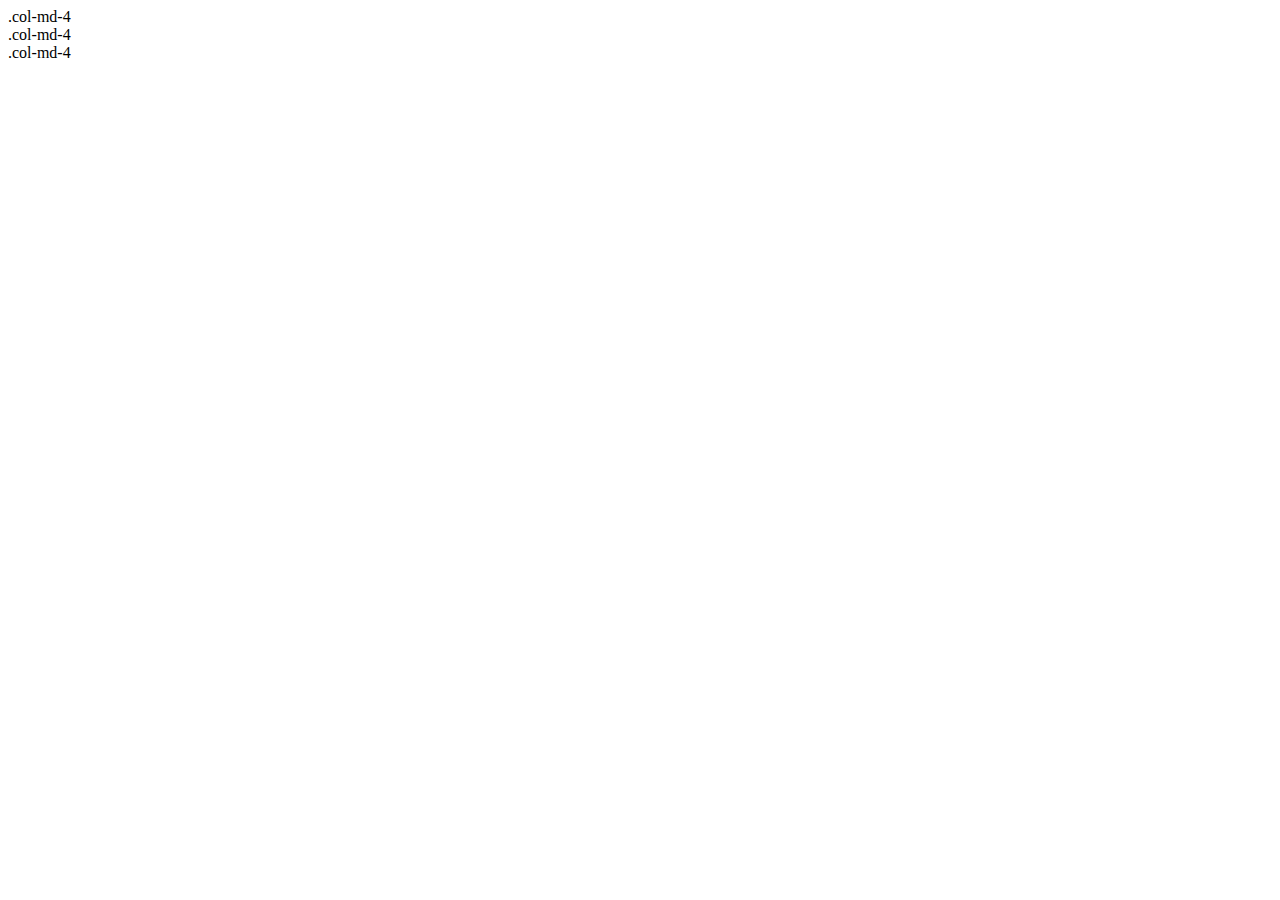
<file: bootstrap-3.3.5-dist/container.html>
<!doctype html>
<html>
<head>


<meta charset="utf-8">
<title>fixed header & footer</title>

<style>

</style>
<body>
<div class="container">
<div class="row">
  <div class="col-md-4">.col-md-4</div>
  <div class="col-md-4">.col-md-4</div>
  <div class="col-md-4">.col-md-4</div>
</div>
</div><!--End container-->

















</body>
</html>
</file>
<file: bootstrap-3.3.5-dist/bootstrap-social-icons/assets/css/style.css>
body {
    background: #fff;
    font-family: 'Open Sans', sans-serif;
    font-size: 14px;
    color: #888;
	line-height: 30px;
	font-weight: normal;
    text-align: center;
}

strong { font-weight: bold; font-style: italic; }

a, a:hover, a:focus {
	color: #f60;
	text-decoration: none;
    -o-transition: all .3s; -moz-transition: all .3s; -webkit-transition: all .3s; -ms-transition: all .3s; transition: all .3s;
}

h1, h2 {
	margin-top: 0;
	font-size: 28px;
	color: #555;
    font-weight: bold;
    line-height: 38px;
}

img { max-width: 100%; }

::-moz-selection { background: #aaa; color: #fff; text-shadow: none; }
::selection { background: #aaa; color: #fff; text-shadow: none; }

.icons-container {
	padding: 40px 0 50px 0;
}

.container-gray {
	background: #f8f8f8;
}

.icons-text {
	padding-bottom: 10px;
}

/***** Header *****/

header {
	padding: 35px 0 25px 0;
	background: #333;
}

header h1 {
	color: #888;
	font-style: italic;
}

header p a, header p a:focus { color: #fff; border-bottom: 1px dotted #fff; }
header p a:hover { color: #fff; border: 0; }

.logo {
	padding-bottom: 10px;
}

.logo a {
	display: inline-block;
	width: 146px;
	height: 30px;
	background: url(../img/logo.png) center center no-repeat;
	text-indent: -9999px;
}

/***** Footer *****/

footer {
	padding: 25px 0;
	background: #333;
}

.footer-copyright {
    color: #aaa;
}

.footer-copyright a, .footer-copyright a:focus { color: #fff; border-bottom: 1px dotted #fff; }
.footer-copyright a:hover { color: #fff; border: 0; }

/* Retina-ize logo */
@media 
only screen and (-webkit-min-device-pixel-ratio: 2),
only screen and (   min--moz-device-pixel-ratio: 2),
only screen and (     -o-min-device-pixel-ratio: 2/1),
only screen and (        min-device-pixel-ratio: 2),
only screen and (                min-resolution: 192dpi),
only screen and (                min-resolution: 2dppx) {
	
    .logo a {
    	background-image: url(../img/logo@2x.png) !important; background-repeat: no-repeat !important; background-size: 146px 30px !important;
    }
	
}


/******************************************************/
/********************* Icons **************************/

.azm-social {
	margin: 0;
	padding: 0;
	display: inline-block;
	color: #fff;
	text-align: center;
	-moz-border-radius: 0; -webkit-border-radius: 0; border-radius: 0;
	-o-transition: all .3s; -moz-transition: all .3s; -webkit-transition: all .3s; -ms-transition: all .3s; transition: all .3s;
}
.azm-social:hover, .azm-social:focus, .azm-social:active { outline: 0; opacity: 0.8; color: #fff; }

.azm-size-32 {
	width: 32px;
	height: 32px;
	margin: 5px;
	padding-top: 8px;
	font-size: 14px;
	line-height: 14px;
}

.azm-size-48 {
	width: 48px;
	height: 48px;
	margin: 8px;
	padding-top: 13px;
	font-size: 21px;
	line-height: 21px;
}

.azm-size-64 {
	width: 64px;
	height: 64px;
	margin: 10px;
	padding-top: 16px;
	font-size: 28px;
	line-height: 28px;
}

.azm-r-square {
	-moz-border-radius: 4px; -webkit-border-radius: 4px; border-radius: 4px;
}

.azm-circle {
	-moz-border-radius: 50%; -webkit-border-radius: 50%; border-radius: 50%;
}

.azm-btn {
	height: 48px;
	margin: 8px;
	padding: 13px 17px;
	font-size: 14px;
	line-height: 21px;
	font-weight: 300;
	-moz-border-radius: 4px; -webkit-border-radius: 4px; border-radius: 4px;
}
.azm-btn i { padding-right: 27px; font-size: 21px; line-height: 21px; vertical-align: top; }

.azm-btn i:after {
	content: "";
	position: absolute;
	top: -8px;
	left: 70%;
	width: 1px;
	height: 36px;
	background: #ccc;
	background: rgba(255, 255, 255, 0.3);
}

.azm-border-bottom {
	padding-top: 12px;
	border-bottom: 4px solid rgba(0, 0, 0, 0.1);
}

.azm-pill {
	-moz-border-radius: 400px; -webkit-border-radius: 400px; border-radius: 400px;
}

.azm-gradient {
	position: relative;
	overflow: hidden;
}

.azm-gradient:before {
	content: "";
	position: absolute;
	top: 0;
	left: 0;
	width: 100%;
	height: 100%;
	background: -moz-linear-gradient(top,  rgba(255,255,255,0.4) 0%, rgba(255,255,255,0) 100%); /* FF3.6+ */
	background: -webkit-gradient(linear, left top, left bottom, color-stop(0%,rgba(255,255,255,0.4)), color-stop(100%,rgba(255,255,255,0))); /* Chrome,Safari4+ */
	background: -webkit-linear-gradient(top,  rgba(255,255,255,0.4) 0%,rgba(255,255,255,0) 100%); /* Chrome10+,Safari5.1+ */
	background: -o-linear-gradient(top,  rgba(255,255,255,0.4) 0%,rgba(255,255,255,0) 100%); /* Opera 11.10+ */
	background: -ms-linear-gradient(top,  rgba(255,255,255,0.4) 0%,rgba(255,255,255,0) 100%); /* IE10+ */
	background: linear-gradient(to bottom,  rgba(255,255,255,0.4) 0%,rgba(255,255,255,0) 100%); /* W3C */
}

.azm-shadow-left {
	position: relative;
	overflow: hidden;
}

.azm-shadow-left:before {
	content: "";
	position: absolute;
	top: 0;
	left: 0;
	width: 50%;
	height: 100%;
	background: rgba(0, 0, 0, 0.1);
}

.azm-shadow-bottom {
	position: relative;
	overflow: hidden;
}

.azm-shadow-bottom:before {
	content: "";
	position: absolute;
	top: 50%;
	left: 0;
	width: 100%;
	height: 50%;
	background: rgba(0, 0, 0, 0.1);
}


.azm-android { background: #8ec147; }
.azm-apple { background: #777; }
.azm-behance { background: #0077ff; }
.azm-bitcoin { background: #f79012; }
.azm-buysellads { background: #c90100; }
.azm-codepen { background: #444; }
.azm-css3 { background: #0270bb; }
.azm-delicious { background: #31a9ff; }
.azm-deviantart { background: #05cc47; }
.azm-digg { background: #0093cc; }
.azm-dribbble { background: #ea4c89; }
.azm-dropbox { background: #007ee5; }
.azm-drupal { background: #0073ba; }
.azm-email-1 { background: #35c7ed; }
.azm-email-2 { background: #35c7ed; }
.azm-facebook { background: #4862a3; }
.azm-flickr { background: #ff1981; }
.azm-foursquare { background: #f04d7a; }
.azm-git { background: #f64d27; }
.azm-github { background: #999; }
.azm-google { background: #3f85f4; }
.azm-google-plus { background: #dd4b39; }
.azm-html5 { background: #e54d26; }
.azm-instagram { background: #3d6b92; }
.azm-joomla { background: #fc8f30; }
.azm-jsfiddle { background: #4679bd; }
.azm-lastfm { background: #df1c23; }
.azm-linkedin { background: #0177b5; }
.azm-linux { background: #39a6df; }
.azm-maxcdn { background: #ff5b02; }
.azm-medium { background: #333; }
.azm-pagelines { background: #444; }
.azm-paypal { background: #009cde; }
.azm-pinterest { background: #db242c; }
.azm-reddit { background: #ff4500; }
.azm-rss { background: #fc8f55; }
.azm-share { background: #01924b; }
.azm-skype { background: #00aff0; }
.azm-slideshare { background: #0679b5; }
.azm-soundcloud { background: #ff4e00; }
.azm-spotify { background: #84bd00; }
.azm-stack-exchange { background: #366fb3; }
.azm-stack-overflow { background: #07c; }
.azm-stumbleupon { background: #ea4b24; }
.azm-trello { background: #026aa7; }
.azm-tumblr { background: #2c4762; }
.azm-twitter { background: #55acee; }
.azm-vimeo { background: #44bbff; }
.azm-vine { background: #00bf8f; }
.azm-vk { background: #6281a3; }
.azm-whatsapp { background: #59ac23; }
.azm-windows { background: #00bcf2; }
.azm-wordpress { background: #1e8cbe; }
.azm-xing { background: #006464; }
.azm-yahoo { background: #5210c4; }
.azm-yelp { background: #c41200; }
.azm-youtube { background: #d02022; }
.azm-youtube-play { background: #d02022; }

/***** long shadows *****/
.azm-long-shadow {
	overflow: hidden;
}

.azm-long-shadow.azm-android {text-shadow:rgb(128,174,64) 1px 1px,rgb(128,174,64) 2px 2px,rgb(128,174,64) 3px 3px,rgb(128,174,64) 4px 4px,rgb(128,175,64) 5px 5px,rgb(129,175,64) 6px 6px,rgb(129,175,64) 7px 7px,rgb(129,175,64) 8px 8px,rgb(129,176,64) 9px 9px,rgb(129,176,64) 10px 10px,rgb(129,176,64) 11px 11px,rgb(130,176,65) 12px 12px,rgb(130,177,65) 13px 13px,rgb(130,177,65) 14px 14px,rgb(130,177,65) 15px 15px,rgb(130,177,65) 16px 16px,rgb(130,178,65) 17px 17px,rgb(131,178,65) 18px 18px,rgb(131,178,65) 19px 19px,rgb(131,178,65) 20px 20px,rgb(131,178,65) 21px 21px,rgb(131,179,65) 22px 22px,rgb(132,179,66) 23px 23px,rgb(132,179,66) 24px 24px,rgb(132,179,66) 25px 25px,rgb(132,180,66) 26px 26px,rgb(132,180,66) 27px 27px,rgb(132,180,66) 28px 28px,rgb(133,180,66) 29px 29px,rgb(133,181,66) 30px 30px,rgb(133,181,66) 31px 31px,rgb(133,181,66) 32px 32px,rgb(133,181,66) 33px 33px,rgb(133,182,66) 34px 34px,rgb(134,182,67) 35px 35px,rgb(134,182,67) 36px 36px,rgb(134,182,67) 37px 37px,rgb(134,183,67) 38px 38px,rgb(134,183,67) 39px 39px,rgb(135,183,67) 40px 40px,rgb(135,183,67) 41px 41px,rgb(135,183,67) 42px 42px,rgb(135,184,67) 43px 43px,rgb(135,184,67) 44px 44px,rgb(135,184,67) 45px 45px,rgb(136,184,68) 46px 46px,rgb(136,185,68) 47px 47px,rgb(136,185,68) 48px 48px,rgb(136,185,68) 49px 49px,rgb(136,185,68) 50px 50px,rgb(136,186,68) 51px 51px,rgb(137,186,68) 52px 52px,rgb(137,186,68) 53px 53px,rgb(137,186,68) 54px 54px,rgb(137,187,68) 55px 55px,rgb(137,187,68) 56px 56px,rgb(137,187,68) 57px 57px,rgb(138,187,69) 58px 58px,rgb(138,188,69) 59px 59px,rgb(138,188,69) 60px 60px,rgb(138,188,69) 61px 61px,rgb(138,188,69) 62px 62px,rgb(139,188,69) 63px 63px,rgb(139,189,69) 64px 64px,rgb(139,189,69) 65px 65px,rgb(139,189,69) 66px 66px,rgb(139,189,69) 67px 67px,rgb(139,190,69) 68px 68px,rgb(140,190,70) 69px 69px,rgb(140,190,70) 70px 70px,rgb(140,190,70) 71px 71px,rgb(140,191,70) 72px 72px,rgb(140,191,70) 73px 73px,rgb(140,191,70) 74px 74px,rgb(141,191,70) 75px 75px,rgb(141,192,70) 76px 76px,rgb(141,192,70) 77px 77px,rgb(141,192,70) 78px 78px,rgb(141,192,70) 79px 79px,rgb(142,193,71) 80px 80px}
.azm-long-shadow.azm-apple {text-shadow:rgb(107,107,107) 1px 1px,rgb(107,107,107) 2px 2px,rgb(107,107,107) 3px 3px,rgb(107,107,107) 4px 4px,rgb(107,107,107) 5px 5px,rgb(107,107,107) 6px 6px,rgb(108,108,108) 7px 7px,rgb(108,108,108) 8px 8px,rgb(108,108,108) 9px 9px,rgb(108,108,108) 10px 10px,rgb(108,108,108) 11px 11px,rgb(108,108,108) 12px 12px,rgb(108,108,108) 13px 13px,rgb(109,109,109) 14px 14px,rgb(109,109,109) 15px 15px,rgb(109,109,109) 16px 16px,rgb(109,109,109) 17px 17px,rgb(109,109,109) 18px 18px,rgb(109,109,109) 19px 19px,rgb(110,110,110) 20px 20px,rgb(110,110,110) 21px 21px,rgb(110,110,110) 22px 22px,rgb(110,110,110) 23px 23px,rgb(110,110,110) 24px 24px,rgb(110,110,110) 25px 25px,rgb(110,110,110) 26px 26px,rgb(111,111,111) 27px 27px,rgb(111,111,111) 28px 28px,rgb(111,111,111) 29px 29px,rgb(111,111,111) 30px 30px,rgb(111,111,111) 31px 31px,rgb(111,111,111) 32px 32px,rgb(111,111,111) 33px 33px,rgb(112,112,112) 34px 34px,rgb(112,112,112) 35px 35px,rgb(112,112,112) 36px 36px,rgb(112,112,112) 37px 37px,rgb(112,112,112) 38px 38px,rgb(112,112,112) 39px 39px,rgb(113,113,113) 40px 40px,rgb(113,113,113) 41px 41px,rgb(113,113,113) 42px 42px,rgb(113,113,113) 43px 43px,rgb(113,113,113) 44px 44px,rgb(113,113,113) 45px 45px,rgb(113,113,113) 46px 46px,rgb(114,114,114) 47px 47px,rgb(114,114,114) 48px 48px,rgb(114,114,114) 49px 49px,rgb(114,114,114) 50px 50px,rgb(114,114,114) 51px 51px,rgb(114,114,114) 52px 52px,rgb(114,114,114) 53px 53px,rgb(115,115,115) 54px 54px,rgb(115,115,115) 55px 55px,rgb(115,115,115) 56px 56px,rgb(115,115,115) 57px 57px,rgb(115,115,115) 58px 58px,rgb(115,115,115) 59px 59px,rgb(116,116,116) 60px 60px,rgb(116,116,116) 61px 61px,rgb(116,116,116) 62px 62px,rgb(116,116,116) 63px 63px,rgb(116,116,116) 64px 64px,rgb(116,116,116) 65px 65px,rgb(116,116,116) 66px 66px,rgb(117,117,117) 67px 67px,rgb(117,117,117) 68px 68px,rgb(117,117,117) 69px 69px,rgb(117,117,117) 70px 70px,rgb(117,117,117) 71px 71px,rgb(117,117,117) 72px 72px,rgb(117,117,117) 73px 73px,rgb(118,118,118) 74px 74px,rgb(118,118,118) 75px 75px,rgb(118,118,118) 76px 76px,rgb(118,118,118) 77px 77px,rgb(118,118,118) 78px 78px,rgb(118,118,118) 79px 79px,rgb(119,119,119) 80px 80px}
.azm-long-shadow.azm-behance {text-shadow:rgb(0,107,230) 1px 1px,rgb(0,107,230) 2px 2px,rgb(0,107,230) 3px 3px,rgb(0,107,231) 4px 4px,rgb(0,107,231) 5px 5px,rgb(0,107,231) 6px 6px,rgb(0,108,232) 7px 7px,rgb(0,108,232) 8px 8px,rgb(0,108,232) 9px 9px,rgb(0,108,233) 10px 10px,rgb(0,108,233) 11px 11px,rgb(0,108,233) 12px 12px,rgb(0,108,234) 13px 13px,rgb(0,109,234) 14px 14px,rgb(0,109,234) 15px 15px,rgb(0,109,235) 16px 16px,rgb(0,109,235) 17px 17px,rgb(0,109,235) 18px 18px,rgb(0,109,235) 19px 19px,rgb(0,110,236) 20px 20px,rgb(0,110,236) 21px 21px,rgb(0,110,236) 22px 22px,rgb(0,110,237) 23px 23px,rgb(0,110,237) 24px 24px,rgb(0,110,237) 25px 25px,rgb(0,110,238) 26px 26px,rgb(0,111,238) 27px 27px,rgb(0,111,238) 28px 28px,rgb(0,111,239) 29px 29px,rgb(0,111,239) 30px 30px,rgb(0,111,239) 31px 31px,rgb(0,111,240) 32px 32px,rgb(0,111,240) 33px 33px,rgb(0,112,240) 34px 34px,rgb(0,112,240) 35px 35px,rgb(0,112,241) 36px 36px,rgb(0,112,241) 37px 37px,rgb(0,112,241) 38px 38px,rgb(0,112,242) 39px 39px,rgb(0,113,242) 40px 40px,rgb(0,113,242) 41px 41px,rgb(0,113,243) 42px 42px,rgb(0,113,243) 43px 43px,rgb(0,113,243) 44px 44px,rgb(0,113,244) 45px 45px,rgb(0,113,244) 46px 46px,rgb(0,114,244) 47px 47px,rgb(0,114,245) 48px 48px,rgb(0,114,245) 49px 49px,rgb(0,114,245) 50px 50px,rgb(0,114,245) 51px 51px,rgb(0,114,246) 52px 52px,rgb(0,114,246) 53px 53px,rgb(0,115,246) 54px 54px,rgb(0,115,247) 55px 55px,rgb(0,115,247) 56px 56px,rgb(0,115,247) 57px 57px,rgb(0,115,248) 58px 58px,rgb(0,115,248) 59px 59px,rgb(0,116,248) 60px 60px,rgb(0,116,249) 61px 61px,rgb(0,116,249) 62px 62px,rgb(0,116,249) 63px 63px,rgb(0,116,250) 64px 64px,rgb(0,116,250) 65px 65px,rgb(0,116,250) 66px 66px,rgb(0,117,250) 67px 67px,rgb(0,117,251) 68px 68px,rgb(0,117,251) 69px 69px,rgb(0,117,251) 70px 70px,rgb(0,117,252) 71px 71px,rgb(0,117,252) 72px 72px,rgb(0,117,252) 73px 73px,rgb(0,118,253) 74px 74px,rgb(0,118,253) 75px 75px,rgb(0,118,253) 76px 76px,rgb(0,118,254) 77px 77px,rgb(0,118,254) 78px 78px,rgb(0,118,254) 79px 79px,rgb(0,119,255) 80px 80px}
.azm-long-shadow.azm-bitcoin {text-shadow:rgb(222,130,16) 1px 1px,rgb(222,130,16) 2px 2px,rgb(222,130,16) 3px 3px,rgb(223,130,16) 4px 4px,rgb(223,130,16) 5px 5px,rgb(223,131,16) 6px 6px,rgb(224,131,16) 7px 7px,rgb(224,131,16) 8px 8px,rgb(224,131,16) 9px 9px,rgb(225,131,16) 10px 10px,rgb(225,131,16) 11px 11px,rgb(225,132,16) 12px 12px,rgb(226,132,16) 13px 13px,rgb(226,132,16) 14px 14px,rgb(226,132,16) 15px 15px,rgb(227,132,16) 16px 16px,rgb(227,132,16) 17px 17px,rgb(227,133,16) 18px 18px,rgb(227,133,16) 19px 19px,rgb(228,133,16) 20px 20px,rgb(228,133,16) 21px 21px,rgb(228,133,16) 22px 22px,rgb(229,134,16) 23px 23px,rgb(229,134,16) 24px 24px,rgb(229,134,16) 25px 25px,rgb(230,134,16) 26px 26px,rgb(230,134,16) 27px 27px,rgb(230,134,16) 28px 28px,rgb(231,135,16) 29px 29px,rgb(231,135,16) 30px 30px,rgb(231,135,16) 31px 31px,rgb(232,135,16) 32px 32px,rgb(232,135,16) 33px 33px,rgb(232,135,16) 34px 34px,rgb(232,136,16) 35px 35px,rgb(233,136,16) 36px 36px,rgb(233,136,16) 37px 37px,rgb(233,136,16) 38px 38px,rgb(234,136,16) 39px 39px,rgb(234,137,17) 40px 40px,rgb(234,137,17) 41px 41px,rgb(235,137,17) 42px 42px,rgb(235,137,17) 43px 43px,rgb(235,137,17) 44px 44px,rgb(236,137,17) 45px 45px,rgb(236,138,17) 46px 46px,rgb(236,138,17) 47px 47px,rgb(237,138,17) 48px 48px,rgb(237,138,17) 49px 49px,rgb(237,138,17) 50px 50px,rgb(237,138,17) 51px 51px,rgb(238,139,17) 52px 52px,rgb(238,139,17) 53px 53px,rgb(238,139,17) 54px 54px,rgb(239,139,17) 55px 55px,rgb(239,139,17) 56px 56px,rgb(239,139,17) 57px 57px,rgb(240,140,17) 58px 58px,rgb(240,140,17) 59px 59px,rgb(240,140,17) 60px 60px,rgb(241,140,17) 61px 61px,rgb(241,140,17) 62px 62px,rgb(241,141,17) 63px 63px,rgb(242,141,17) 64px 64px,rgb(242,141,17) 65px 65px,rgb(242,141,17) 66px 66px,rgb(242,141,17) 67px 67px,rgb(243,141,17) 68px 68px,rgb(243,142,17) 69px 69px,rgb(243,142,17) 70px 70px,rgb(244,142,17) 71px 71px,rgb(244,142,17) 72px 72px,rgb(244,142,17) 73px 73px,rgb(245,142,17) 74px 74px,rgb(245,143,17) 75px 75px,rgb(245,143,17) 76px 76px,rgb(246,143,17) 77px 77px,rgb(246,143,17) 78px 78px,rgb(246,143,17) 79px 79px,rgb(247,144,18) 80px 80px}
.azm-long-shadow.azm-buysellads {text-shadow:rgb(181,1,0) 1px 1px,rgb(181,1,0) 2px 2px,rgb(181,1,0) 3px 3px,rgb(182,1,0) 4px 4px,rgb(182,1,0) 5px 5px,rgb(182,1,0) 6px 6px,rgb(182,1,0) 7px 7px,rgb(183,1,0) 8px 8px,rgb(183,1,0) 9px 9px,rgb(183,1,0) 10px 10px,rgb(183,1,0) 11px 11px,rgb(184,1,0) 12px 12px,rgb(184,1,0) 13px 13px,rgb(184,1,0) 14px 14px,rgb(184,1,0) 15px 15px,rgb(185,1,0) 16px 16px,rgb(185,1,0) 17px 17px,rgb(185,1,0) 18px 18px,rgb(185,1,0) 19px 19px,rgb(186,1,0) 20px 20px,rgb(186,1,0) 21px 21px,rgb(186,1,0) 22px 22px,rgb(186,1,0) 23px 23px,rgb(187,1,0) 24px 24px,rgb(187,1,0) 25px 25px,rgb(187,1,0) 26px 26px,rgb(187,1,0) 27px 27px,rgb(188,1,0) 28px 28px,rgb(188,1,0) 29px 29px,rgb(188,1,0) 30px 30px,rgb(188,1,0) 31px 31px,rgb(189,1,0) 32px 32px,rgb(189,1,0) 33px 33px,rgb(189,1,0) 34px 34px,rgb(189,1,0) 35px 35px,rgb(190,1,0) 36px 36px,rgb(190,1,0) 37px 37px,rgb(190,1,0) 38px 38px,rgb(190,1,0) 39px 39px,rgb(191,1,0) 40px 40px,rgb(191,1,0) 41px 41px,rgb(191,1,0) 42px 42px,rgb(191,1,0) 43px 43px,rgb(192,1,0) 44px 44px,rgb(192,1,0) 45px 45px,rgb(192,1,0) 46px 46px,rgb(192,1,0) 47px 47px,rgb(193,1,0) 48px 48px,rgb(193,1,0) 49px 49px,rgb(193,1,0) 50px 50px,rgb(193,1,0) 51px 51px,rgb(194,1,0) 52px 52px,rgb(194,1,0) 53px 53px,rgb(194,1,0) 54px 54px,rgb(194,1,0) 55px 55px,rgb(195,1,0) 56px 56px,rgb(195,1,0) 57px 57px,rgb(195,1,0) 58px 58px,rgb(195,1,0) 59px 59px,rgb(196,1,0) 60px 60px,rgb(196,1,0) 61px 61px,rgb(196,1,0) 62px 62px,rgb(196,1,0) 63px 63px,rgb(197,1,0) 64px 64px,rgb(197,1,0) 65px 65px,rgb(197,1,0) 66px 66px,rgb(197,1,0) 67px 67px,rgb(198,1,0) 68px 68px,rgb(198,1,0) 69px 69px,rgb(198,1,0) 70px 70px,rgb(198,1,0) 71px 71px,rgb(199,1,0) 72px 72px,rgb(199,1,0) 73px 73px,rgb(199,1,0) 74px 74px,rgb(199,1,0) 75px 75px,rgb(200,1,0) 76px 76px,rgb(200,1,0) 77px 77px,rgb(200,1,0) 78px 78px,rgb(200,1,0) 79px 79px,rgb(201,1,0) 80px 80px}
.azm-long-shadow.azm-codepen {text-shadow:rgb(61,61,61) 1px 1px,rgb(61,61,61) 2px 2px,rgb(61,61,61) 3px 3px,rgb(61,61,61) 4px 4px,rgb(61,61,61) 5px 5px,rgb(61,61,61) 6px 6px,rgb(61,61,61) 7px 7px,rgb(61,61,61) 8px 8px,rgb(61,61,61) 9px 9px,rgb(61,61,61) 10px 10px,rgb(61,61,61) 11px 11px,rgb(62,62,62) 12px 12px,rgb(62,62,62) 13px 13px,rgb(62,62,62) 14px 14px,rgb(62,62,62) 15px 15px,rgb(62,62,62) 16px 16px,rgb(62,62,62) 17px 17px,rgb(62,62,62) 18px 18px,rgb(62,62,62) 19px 19px,rgb(62,62,62) 20px 20px,rgb(62,62,62) 21px 21px,rgb(62,62,62) 22px 22px,rgb(63,63,63) 23px 23px,rgb(63,63,63) 24px 24px,rgb(63,63,63) 25px 25px,rgb(63,63,63) 26px 26px,rgb(63,63,63) 27px 27px,rgb(63,63,63) 28px 28px,rgb(63,63,63) 29px 29px,rgb(63,63,63) 30px 30px,rgb(63,63,63) 31px 31px,rgb(63,63,63) 32px 32px,rgb(63,63,63) 33px 33px,rgb(63,63,63) 34px 34px,rgb(64,64,64) 35px 35px,rgb(64,64,64) 36px 36px,rgb(64,64,64) 37px 37px,rgb(64,64,64) 38px 38px,rgb(64,64,64) 39px 39px,rgb(64,64,64) 40px 40px,rgb(64,64,64) 41px 41px,rgb(64,64,64) 42px 42px,rgb(64,64,64) 43px 43px,rgb(64,64,64) 44px 44px,rgb(64,64,64) 45px 45px,rgb(65,65,65) 46px 46px,rgb(65,65,65) 47px 47px,rgb(65,65,65) 48px 48px,rgb(65,65,65) 49px 49px,rgb(65,65,65) 50px 50px,rgb(65,65,65) 51px 51px,rgb(65,65,65) 52px 52px,rgb(65,65,65) 53px 53px,rgb(65,65,65) 54px 54px,rgb(65,65,65) 55px 55px,rgb(65,65,65) 56px 56px,rgb(65,65,65) 57px 57px,rgb(66,66,66) 58px 58px,rgb(66,66,66) 59px 59px,rgb(66,66,66) 60px 60px,rgb(66,66,66) 61px 61px,rgb(66,66,66) 62px 62px,rgb(66,66,66) 63px 63px,rgb(66,66,66) 64px 64px,rgb(66,66,66) 65px 65px,rgb(66,66,66) 66px 66px,rgb(66,66,66) 67px 67px,rgb(66,66,66) 68px 68px,rgb(67,67,67) 69px 69px,rgb(67,67,67) 70px 70px,rgb(67,67,67) 71px 71px,rgb(67,67,67) 72px 72px,rgb(67,67,67) 73px 73px,rgb(67,67,67) 74px 74px,rgb(67,67,67) 75px 75px,rgb(67,67,67) 76px 76px,rgb(67,67,67) 77px 77px,rgb(67,67,67) 78px 78px,rgb(67,67,67) 79px 79px,rgb(68,68,68) 80px 80px}
.azm-long-shadow.azm-css3 {text-shadow:rgb(2,101,168) 1px 1px,rgb(2,101,168) 2px 2px,rgb(2,101,168) 3px 3px,rgb(2,101,168) 4px 4px,rgb(2,101,169) 5px 5px,rgb(2,101,169) 6px 6px,rgb(2,101,169) 7px 7px,rgb(2,102,169) 8px 8px,rgb(2,102,170) 9px 9px,rgb(2,102,170) 10px 10px,rgb(2,102,170) 11px 11px,rgb(2,102,170) 12px 12px,rgb(2,102,171) 13px 13px,rgb(2,102,171) 14px 14px,rgb(2,103,171) 15px 15px,rgb(2,103,171) 16px 16px,rgb(2,103,172) 17px 17px,rgb(2,103,172) 18px 18px,rgb(2,103,172) 19px 19px,rgb(2,103,172) 20px 20px,rgb(2,103,172) 21px 21px,rgb(2,104,173) 22px 22px,rgb(2,104,173) 23px 23px,rgb(2,104,173) 24px 24px,rgb(2,104,173) 25px 25px,rgb(2,104,174) 26px 26px,rgb(2,104,174) 27px 27px,rgb(2,104,174) 28px 28px,rgb(2,104,174) 29px 29px,rgb(2,105,175) 30px 30px,rgb(2,105,175) 31px 31px,rgb(2,105,175) 32px 32px,rgb(2,105,175) 33px 33px,rgb(2,105,176) 34px 34px,rgb(2,105,176) 35px 35px,rgb(2,105,176) 36px 36px,rgb(2,106,176) 37px 37px,rgb(2,106,177) 38px 38px,rgb(2,106,177) 39px 39px,rgb(2,106,177) 40px 40px,rgb(2,106,177) 41px 41px,rgb(2,106,177) 42px 42px,rgb(2,106,178) 43px 43px,rgb(2,107,178) 44px 44px,rgb(2,107,178) 45px 45px,rgb(2,107,178) 46px 46px,rgb(2,107,179) 47px 47px,rgb(2,107,179) 48px 48px,rgb(2,107,179) 49px 49px,rgb(2,107,179) 50px 50px,rgb(2,108,180) 51px 51px,rgb(2,108,180) 52px 52px,rgb(2,108,180) 53px 53px,rgb(2,108,180) 54px 54px,rgb(2,108,181) 55px 55px,rgb(2,108,181) 56px 56px,rgb(2,108,181) 57px 57px,rgb(2,108,181) 58px 58px,rgb(2,109,182) 59px 59px,rgb(2,109,182) 60px 60px,rgb(2,109,182) 61px 61px,rgb(2,109,182) 62px 62px,rgb(2,109,182) 63px 63px,rgb(2,109,183) 64px 64px,rgb(2,109,183) 65px 65px,rgb(2,110,183) 66px 66px,rgb(2,110,183) 67px 67px,rgb(2,110,184) 68px 68px,rgb(2,110,184) 69px 69px,rgb(2,110,184) 70px 70px,rgb(2,110,184) 71px 71px,rgb(2,110,185) 72px 72px,rgb(2,111,185) 73px 73px,rgb(2,111,185) 74px 74px,rgb(2,111,185) 75px 75px,rgb(2,111,186) 76px 76px,rgb(2,111,186) 77px 77px,rgb(2,111,186) 78px 78px,rgb(2,111,186) 79px 79px,rgb(2,112,187) 80px 80px}
.azm-long-shadow.azm-delicious {text-shadow:rgb(44,152,230) 1px 1px,rgb(44,152,230) 2px 2px,rgb(44,152,230) 3px 3px,rgb(44,152,231) 4px 4px,rgb(44,153,231) 5px 5px,rgb(44,153,231) 6px 6px,rgb(44,153,232) 7px 7px,rgb(44,153,232) 8px 8px,rgb(44,153,232) 9px 9px,rgb(44,154,233) 10px 10px,rgb(44,154,233) 11px 11px,rgb(44,154,233) 12px 12px,rgb(44,154,234) 13px 13px,rgb(44,154,234) 14px 14px,rgb(44,155,234) 15px 15px,rgb(45,155,235) 16px 16px,rgb(45,155,235) 17px 17px,rgb(45,155,235) 18px 18px,rgb(45,156,235) 19px 19px,rgb(45,156,236) 20px 20px,rgb(45,156,236) 21px 21px,rgb(45,156,236) 22px 22px,rgb(45,156,237) 23px 23px,rgb(45,157,237) 24px 24px,rgb(45,157,237) 25px 25px,rgb(45,157,238) 26px 26px,rgb(45,157,238) 27px 27px,rgb(45,157,238) 28px 28px,rgb(45,158,239) 29px 29px,rgb(45,158,239) 30px 30px,rgb(45,158,239) 31px 31px,rgb(46,158,240) 32px 32px,rgb(46,159,240) 33px 33px,rgb(46,159,240) 34px 34px,rgb(46,159,240) 35px 35px,rgb(46,159,241) 36px 36px,rgb(46,159,241) 37px 37px,rgb(46,160,241) 38px 38px,rgb(46,160,242) 39px 39px,rgb(46,160,242) 40px 40px,rgb(46,160,242) 41px 41px,rgb(46,160,243) 42px 42px,rgb(46,161,243) 43px 43px,rgb(46,161,243) 44px 44px,rgb(46,161,244) 45px 45px,rgb(46,161,244) 46px 46px,rgb(46,161,244) 47px 47px,rgb(47,162,245) 48px 48px,rgb(47,162,245) 49px 49px,rgb(47,162,245) 50px 50px,rgb(47,162,245) 51px 51px,rgb(47,163,246) 52px 52px,rgb(47,163,246) 53px 53px,rgb(47,163,246) 54px 54px,rgb(47,163,247) 55px 55px,rgb(47,163,247) 56px 56px,rgb(47,164,247) 57px 57px,rgb(47,164,248) 58px 58px,rgb(47,164,248) 59px 59px,rgb(47,164,248) 60px 60px,rgb(47,164,249) 61px 61px,rgb(47,165,249) 62px 62px,rgb(47,165,249) 63px 63px,rgb(48,165,250) 64px 64px,rgb(48,165,250) 65px 65px,rgb(48,166,250) 66px 66px,rgb(48,166,250) 67px 67px,rgb(48,166,251) 68px 68px,rgb(48,166,251) 69px 69px,rgb(48,166,251) 70px 70px,rgb(48,167,252) 71px 71px,rgb(48,167,252) 72px 72px,rgb(48,167,252) 73px 73px,rgb(48,167,253) 74px 74px,rgb(48,167,253) 75px 75px,rgb(48,168,253) 76px 76px,rgb(48,168,254) 77px 77px,rgb(48,168,254) 78px 78px,rgb(48,168,254) 79px 79px,rgb(49,169,255) 80px 80px}
.azm-long-shadow.azm-deviantart {text-shadow:rgb(5,184,64) 1px 1px,rgb(5,184,64) 2px 2px,rgb(5,184,64) 3px 3px,rgb(5,185,64) 4px 4px,rgb(5,185,64) 5px 5px,rgb(5,185,64) 6px 6px,rgb(5,185,64) 7px 7px,rgb(5,186,64) 8px 8px,rgb(5,186,64) 9px 9px,rgb(5,186,64) 10px 10px,rgb(5,186,64) 11px 11px,rgb(5,187,65) 12px 12px,rgb(5,187,65) 13px 13px,rgb(5,187,65) 14px 14px,rgb(5,187,65) 15px 15px,rgb(5,188,65) 16px 16px,rgb(5,188,65) 17px 17px,rgb(5,188,65) 18px 18px,rgb(5,188,65) 19px 19px,rgb(5,189,65) 20px 20px,rgb(5,189,65) 21px 21px,rgb(5,189,65) 22px 22px,rgb(5,189,66) 23px 23px,rgb(5,190,66) 24px 24px,rgb(5,190,66) 25px 25px,rgb(5,190,66) 26px 26px,rgb(5,190,66) 27px 27px,rgb(5,191,66) 28px 28px,rgb(5,191,66) 29px 29px,rgb(5,191,66) 30px 30px,rgb(5,191,66) 31px 31px,rgb(5,192,66) 32px 32px,rgb(5,192,66) 33px 33px,rgb(5,192,66) 34px 34px,rgb(5,192,67) 35px 35px,rgb(5,193,67) 36px 36px,rgb(5,193,67) 37px 37px,rgb(5,193,67) 38px 38px,rgb(5,193,67) 39px 39px,rgb(5,194,67) 40px 40px,rgb(5,194,67) 41px 41px,rgb(5,194,67) 42px 42px,rgb(5,194,67) 43px 43px,rgb(5,195,67) 44px 44px,rgb(5,195,67) 45px 45px,rgb(5,195,68) 46px 46px,rgb(5,195,68) 47px 47px,rgb(5,196,68) 48px 48px,rgb(5,196,68) 49px 49px,rgb(5,196,68) 50px 50px,rgb(5,196,68) 51px 51px,rgb(5,197,68) 52px 52px,rgb(5,197,68) 53px 53px,rgb(5,197,68) 54px 54px,rgb(5,197,68) 55px 55px,rgb(5,198,68) 56px 56px,rgb(5,198,68) 57px 57px,rgb(5,198,69) 58px 58px,rgb(5,198,69) 59px 59px,rgb(5,199,69) 60px 60px,rgb(5,199,69) 61px 61px,rgb(5,199,69) 62px 62px,rgb(5,199,69) 63px 63px,rgb(5,200,69) 64px 64px,rgb(5,200,69) 65px 65px,rgb(5,200,69) 66px 66px,rgb(5,200,69) 67px 67px,rgb(5,201,69) 68px 68px,rgb(5,201,70) 69px 69px,rgb(5,201,70) 70px 70px,rgb(5,201,70) 71px 71px,rgb(5,202,70) 72px 72px,rgb(5,202,70) 73px 73px,rgb(5,202,70) 74px 74px,rgb(5,202,70) 75px 75px,rgb(5,203,70) 76px 76px,rgb(5,203,70) 77px 77px,rgb(5,203,70) 78px 78px,rgb(5,203,70) 79px 79px,rgb(5,204,71) 80px 80px}
.azm-long-shadow.azm-digg {text-shadow:rgb(0,132,184) 1px 1px,rgb(0,132,184) 2px 2px,rgb(0,132,184) 3px 3px,rgb(0,132,185) 4px 4px,rgb(0,132,185) 5px 5px,rgb(0,133,185) 6px 6px,rgb(0,133,185) 7px 7px,rgb(0,133,186) 8px 8px,rgb(0,133,186) 9px 9px,rgb(0,133,186) 10px 10px,rgb(0,134,186) 11px 11px,rgb(0,134,187) 12px 12px,rgb(0,134,187) 13px 13px,rgb(0,134,187) 14px 14px,rgb(0,134,187) 15px 15px,rgb(0,135,188) 16px 16px,rgb(0,135,188) 17px 17px,rgb(0,135,188) 18px 18px,rgb(0,135,188) 19px 19px,rgb(0,135,189) 20px 20px,rgb(0,135,189) 21px 21px,rgb(0,136,189) 22px 22px,rgb(0,136,189) 23px 23px,rgb(0,136,190) 24px 24px,rgb(0,136,190) 25px 25px,rgb(0,136,190) 26px 26px,rgb(0,137,190) 27px 27px,rgb(0,137,191) 28px 28px,rgb(0,137,191) 29px 29px,rgb(0,137,191) 30px 30px,rgb(0,137,191) 31px 31px,rgb(0,138,192) 32px 32px,rgb(0,138,192) 33px 33px,rgb(0,138,192) 34px 34px,rgb(0,138,192) 35px 35px,rgb(0,138,193) 36px 36px,rgb(0,138,193) 37px 37px,rgb(0,139,193) 38px 38px,rgb(0,139,193) 39px 39px,rgb(0,139,194) 40px 40px,rgb(0,139,194) 41px 41px,rgb(0,139,194) 42px 42px,rgb(0,140,194) 43px 43px,rgb(0,140,195) 44px 44px,rgb(0,140,195) 45px 45px,rgb(0,140,195) 46px 46px,rgb(0,140,195) 47px 47px,rgb(0,141,196) 48px 48px,rgb(0,141,196) 49px 49px,rgb(0,141,196) 50px 50px,rgb(0,141,196) 51px 51px,rgb(0,141,197) 52px 52px,rgb(0,141,197) 53px 53px,rgb(0,142,197) 54px 54px,rgb(0,142,197) 55px 55px,rgb(0,142,198) 56px 56px,rgb(0,142,198) 57px 57px,rgb(0,142,198) 58px 58px,rgb(0,143,198) 59px 59px,rgb(0,143,199) 60px 60px,rgb(0,143,199) 61px 61px,rgb(0,143,199) 62px 62px,rgb(0,143,199) 63px 63px,rgb(0,144,200) 64px 64px,rgb(0,144,200) 65px 65px,rgb(0,144,200) 66px 66px,rgb(0,144,200) 67px 67px,rgb(0,144,201) 68px 68px,rgb(0,144,201) 69px 69px,rgb(0,145,201) 70px 70px,rgb(0,145,201) 71px 71px,rgb(0,145,202) 72px 72px,rgb(0,145,202) 73px 73px,rgb(0,145,202) 74px 74px,rgb(0,146,202) 75px 75px,rgb(0,146,203) 76px 76px,rgb(0,146,203) 77px 77px,rgb(0,146,203) 78px 78px,rgb(0,146,203) 79px 79px,rgb(0,147,204) 80px 80px}
.azm-long-shadow.azm-dribbble {text-shadow:rgb(211,68,123) 1px 1px,rgb(211,68,123) 2px 2px,rgb(211,68,123) 3px 3px,rgb(212,68,123) 4px 4px,rgb(212,68,123) 5px 5px,rgb(212,68,124) 6px 6px,rgb(213,68,124) 7px 7px,rgb(213,68,124) 8px 8px,rgb(213,68,124) 9px 9px,rgb(213,69,124) 10px 10px,rgb(214,69,124) 11px 11px,rgb(214,69,125) 12px 12px,rgb(214,69,125) 13px 13px,rgb(215,69,125) 14px 14px,rgb(215,69,125) 15px 15px,rgb(215,69,125) 16px 16px,rgb(215,69,125) 17px 17px,rgb(216,69,126) 18px 18px,rgb(216,69,126) 19px 19px,rgb(216,70,126) 20px 20px,rgb(217,70,126) 21px 21px,rgb(217,70,126) 22px 22px,rgb(217,70,127) 23px 23px,rgb(217,70,127) 24px 24px,rgb(218,70,127) 25px 25px,rgb(218,70,127) 26px 26px,rgb(218,70,127) 27px 27px,rgb(219,70,127) 28px 28px,rgb(219,70,128) 29px 29px,rgb(219,71,128) 30px 30px,rgb(219,71,128) 31px 31px,rgb(220,71,128) 32px 32px,rgb(220,71,128) 33px 33px,rgb(220,71,128) 34px 34px,rgb(221,71,129) 35px 35px,rgb(221,71,129) 36px 36px,rgb(221,71,129) 37px 37px,rgb(221,71,129) 38px 38px,rgb(222,71,129) 39px 39px,rgb(222,72,130) 40px 40px,rgb(222,72,130) 41px 41px,rgb(223,72,130) 42px 42px,rgb(223,72,130) 43px 43px,rgb(223,72,130) 44px 44px,rgb(223,72,130) 45px 45px,rgb(224,72,131) 46px 46px,rgb(224,72,131) 47px 47px,rgb(224,72,131) 48px 48px,rgb(225,72,131) 49px 49px,rgb(225,73,131) 50px 50px,rgb(225,73,131) 51px 51px,rgb(225,73,132) 52px 52px,rgb(226,73,132) 53px 53px,rgb(226,73,132) 54px 54px,rgb(226,73,132) 55px 55px,rgb(227,73,132) 56px 56px,rgb(227,73,132) 57px 57px,rgb(227,73,133) 58px 58px,rgb(227,73,133) 59px 59px,rgb(228,74,133) 60px 60px,rgb(228,74,133) 61px 61px,rgb(228,74,133) 62px 62px,rgb(229,74,134) 63px 63px,rgb(229,74,134) 64px 64px,rgb(229,74,134) 65px 65px,rgb(229,74,134) 66px 66px,rgb(230,74,134) 67px 67px,rgb(230,74,134) 68px 68px,rgb(230,74,135) 69px 69px,rgb(231,75,135) 70px 70px,rgb(231,75,135) 71px 71px,rgb(231,75,135) 72px 72px,rgb(231,75,135) 73px 73px,rgb(232,75,135) 74px 74px,rgb(232,75,136) 75px 75px,rgb(232,75,136) 76px 76px,rgb(233,75,136) 77px 77px,rgb(233,75,136) 78px 78px,rgb(233,75,136) 79px 79px,rgb(234,76,137) 80px 80px}
.azm-long-shadow.azm-dropbox {text-shadow:rgb(0,113,206) 1px 1px,rgb(0,113,206) 2px 2px,rgb(0,113,206) 3px 3px,rgb(0,113,207) 4px 4px,rgb(0,113,207) 5px 5px,rgb(0,113,207) 6px 6px,rgb(0,114,208) 7px 7px,rgb(0,114,208) 8px 8px,rgb(0,114,208) 9px 9px,rgb(0,114,208) 10px 10px,rgb(0,114,209) 11px 11px,rgb(0,114,209) 12px 12px,rgb(0,115,209) 13px 13px,rgb(0,115,210) 14px 14px,rgb(0,115,210) 15px 15px,rgb(0,115,210) 16px 16px,rgb(0,115,210) 17px 17px,rgb(0,115,211) 18px 18px,rgb(0,116,211) 19px 19px,rgb(0,116,211) 20px 20px,rgb(0,116,212) 21px 21px,rgb(0,116,212) 22px 22px,rgb(0,116,212) 23px 23px,rgb(0,116,212) 24px 24px,rgb(0,117,213) 25px 25px,rgb(0,117,213) 26px 26px,rgb(0,117,213) 27px 27px,rgb(0,117,214) 28px 28px,rgb(0,117,214) 29px 29px,rgb(0,117,214) 30px 30px,rgb(0,118,214) 31px 31px,rgb(0,118,215) 32px 32px,rgb(0,118,215) 33px 33px,rgb(0,118,215) 34px 34px,rgb(0,118,216) 35px 35px,rgb(0,118,216) 36px 36px,rgb(0,119,216) 37px 37px,rgb(0,119,216) 38px 38px,rgb(0,119,217) 39px 39px,rgb(0,119,217) 40px 40px,rgb(0,119,217) 41px 41px,rgb(0,119,218) 42px 42px,rgb(0,119,218) 43px 43px,rgb(0,120,218) 44px 44px,rgb(0,120,218) 45px 45px,rgb(0,120,219) 46px 46px,rgb(0,120,219) 47px 47px,rgb(0,120,219) 48px 48px,rgb(0,120,220) 49px 49px,rgb(0,121,220) 50px 50px,rgb(0,121,220) 51px 51px,rgb(0,121,220) 52px 52px,rgb(0,121,221) 53px 53px,rgb(0,121,221) 54px 54px,rgb(0,121,221) 55px 55px,rgb(0,122,222) 56px 56px,rgb(0,122,222) 57px 57px,rgb(0,122,222) 58px 58px,rgb(0,122,222) 59px 59px,rgb(0,122,223) 60px 60px,rgb(0,122,223) 61px 61px,rgb(0,123,223) 62px 62px,rgb(0,123,224) 63px 63px,rgb(0,123,224) 64px 64px,rgb(0,123,224) 65px 65px,rgb(0,123,224) 66px 66px,rgb(0,123,225) 67px 67px,rgb(0,124,225) 68px 68px,rgb(0,124,225) 69px 69px,rgb(0,124,226) 70px 70px,rgb(0,124,226) 71px 71px,rgb(0,124,226) 72px 72px,rgb(0,124,226) 73px 73px,rgb(0,125,227) 74px 74px,rgb(0,125,227) 75px 75px,rgb(0,125,227) 76px 76px,rgb(0,125,228) 77px 77px,rgb(0,125,228) 78px 78px,rgb(0,125,228) 79px 79px,rgb(0,126,229) 80px 80px}
.azm-long-shadow.azm-drupal {text-shadow:rgb(0,104,167) 1px 1px,rgb(0,104,167) 2px 2px,rgb(0,104,167) 3px 3px,rgb(0,104,167) 4px 4px,rgb(0,104,168) 5px 5px,rgb(0,104,168) 6px 6px,rgb(0,104,168) 7px 7px,rgb(0,105,168) 8px 8px,rgb(0,105,169) 9px 9px,rgb(0,105,169) 10px 10px,rgb(0,105,169) 11px 11px,rgb(0,105,169) 12px 12px,rgb(0,105,170) 13px 13px,rgb(0,105,170) 14px 14px,rgb(0,106,170) 15px 15px,rgb(0,106,170) 16px 16px,rgb(0,106,171) 17px 17px,rgb(0,106,171) 18px 18px,rgb(0,106,171) 19px 19px,rgb(0,106,171) 20px 20px,rgb(0,106,171) 21px 21px,rgb(0,107,172) 22px 22px,rgb(0,107,172) 23px 23px,rgb(0,107,172) 24px 24px,rgb(0,107,172) 25px 25px,rgb(0,107,173) 26px 26px,rgb(0,107,173) 27px 27px,rgb(0,107,173) 28px 28px,rgb(0,107,173) 29px 29px,rgb(0,108,174) 30px 30px,rgb(0,108,174) 31px 31px,rgb(0,108,174) 32px 32px,rgb(0,108,174) 33px 33px,rgb(0,108,175) 34px 34px,rgb(0,108,175) 35px 35px,rgb(0,108,175) 36px 36px,rgb(0,109,175) 37px 37px,rgb(0,109,176) 38px 38px,rgb(0,109,176) 39px 39px,rgb(0,109,176) 40px 40px,rgb(0,109,176) 41px 41px,rgb(0,109,176) 42px 42px,rgb(0,109,177) 43px 43px,rgb(0,110,177) 44px 44px,rgb(0,110,177) 45px 45px,rgb(0,110,177) 46px 46px,rgb(0,110,178) 47px 47px,rgb(0,110,178) 48px 48px,rgb(0,110,178) 49px 49px,rgb(0,110,178) 50px 50px,rgb(0,111,179) 51px 51px,rgb(0,111,179) 52px 52px,rgb(0,111,179) 53px 53px,rgb(0,111,179) 54px 54px,rgb(0,111,180) 55px 55px,rgb(0,111,180) 56px 56px,rgb(0,111,180) 57px 57px,rgb(0,111,180) 58px 58px,rgb(0,112,181) 59px 59px,rgb(0,112,181) 60px 60px,rgb(0,112,181) 61px 61px,rgb(0,112,181) 62px 62px,rgb(0,112,181) 63px 63px,rgb(0,112,182) 64px 64px,rgb(0,112,182) 65px 65px,rgb(0,113,182) 66px 66px,rgb(0,113,182) 67px 67px,rgb(0,113,183) 68px 68px,rgb(0,113,183) 69px 69px,rgb(0,113,183) 70px 70px,rgb(0,113,183) 71px 71px,rgb(0,113,184) 72px 72px,rgb(0,114,184) 73px 73px,rgb(0,114,184) 74px 74px,rgb(0,114,184) 75px 75px,rgb(0,114,185) 76px 76px,rgb(0,114,185) 77px 77px,rgb(0,114,185) 78px 78px,rgb(0,114,185) 79px 79px,rgb(0,115,186) 80px 80px}
.azm-long-shadow.azm-email-1, 
.azm-long-shadow.azm-email-2 {text-shadow:rgb(48,179,213) 1px 1px,rgb(48,179,213) 2px 2px,rgb(48,179,213) 3px 3px,rgb(48,180,214) 4px 4px,rgb(48,180,214) 5px 5px,rgb(48,180,214) 6px 6px,rgb(48,180,215) 7px 7px,rgb(48,181,215) 8px 8px,rgb(48,181,215) 9px 9px,rgb(48,181,216) 10px 10px,rgb(48,181,216) 11px 11px,rgb(48,182,216) 12px 12px,rgb(48,182,216) 13px 13px,rgb(48,182,217) 14px 14px,rgb(48,182,217) 15px 15px,rgb(49,183,217) 16px 16px,rgb(49,183,218) 17px 17px,rgb(49,183,218) 18px 18px,rgb(49,183,218) 19px 19px,rgb(49,184,219) 20px 20px,rgb(49,184,219) 21px 21px,rgb(49,184,219) 22px 22px,rgb(49,184,219) 23px 23px,rgb(49,185,220) 24px 24px,rgb(49,185,220) 25px 25px,rgb(49,185,220) 26px 26px,rgb(49,185,221) 27px 27px,rgb(49,186,221) 28px 28px,rgb(49,186,221) 29px 29px,rgb(49,186,222) 30px 30px,rgb(49,186,222) 31px 31px,rgb(50,187,222) 32px 32px,rgb(50,187,222) 33px 33px,rgb(50,187,223) 34px 34px,rgb(50,187,223) 35px 35px,rgb(50,188,223) 36px 36px,rgb(50,188,224) 37px 37px,rgb(50,188,224) 38px 38px,rgb(50,188,224) 39px 39px,rgb(50,189,225) 40px 40px,rgb(50,189,225) 41px 41px,rgb(50,189,225) 42px 42px,rgb(50,189,225) 43px 43px,rgb(50,190,226) 44px 44px,rgb(50,190,226) 45px 45px,rgb(50,190,226) 46px 46px,rgb(50,190,227) 47px 47px,rgb(51,191,227) 48px 48px,rgb(51,191,227) 49px 49px,rgb(51,191,228) 50px 50px,rgb(51,191,228) 51px 51px,rgb(51,192,228) 52px 52px,rgb(51,192,228) 53px 53px,rgb(51,192,229) 54px 54px,rgb(51,192,229) 55px 55px,rgb(51,193,229) 56px 56px,rgb(51,193,230) 57px 57px,rgb(51,193,230) 58px 58px,rgb(51,193,230) 59px 59px,rgb(51,194,231) 60px 60px,rgb(51,194,231) 61px 61px,rgb(51,194,231) 62px 62px,rgb(51,194,231) 63px 63px,rgb(52,195,232) 64px 64px,rgb(52,195,232) 65px 65px,rgb(52,195,232) 66px 66px,rgb(52,195,233) 67px 67px,rgb(52,196,233) 68px 68px,rgb(52,196,233) 69px 69px,rgb(52,196,234) 70px 70px,rgb(52,196,234) 71px 71px,rgb(52,197,234) 72px 72px,rgb(52,197,234) 73px 73px,rgb(52,197,235) 74px 74px,rgb(52,197,235) 75px 75px,rgb(52,198,235) 76px 76px,rgb(52,198,236) 77px 77px,rgb(52,198,236) 78px 78px,rgb(52,198,236) 79px 79px,rgb(53,199,237) 80px 80px}
.azm-long-shadow.azm-facebook {text-shadow:rgb(65,88,147) 1px 1px,rgb(65,88,147) 2px 2px,rgb(65,88,147) 3px 3px,rgb(65,88,147) 4px 4px,rgb(65,88,148) 5px 5px,rgb(65,88,148) 6px 6px,rgb(65,88,148) 7px 7px,rgb(65,89,148) 8px 8px,rgb(65,89,148) 9px 9px,rgb(65,89,149) 10px 10px,rgb(65,89,149) 11px 11px,rgb(66,89,149) 12px 12px,rgb(66,89,149) 13px 13px,rgb(66,89,149) 14px 14px,rgb(66,89,150) 15px 15px,rgb(66,90,150) 16px 16px,rgb(66,90,150) 17px 17px,rgb(66,90,150) 18px 18px,rgb(66,90,150) 19px 19px,rgb(66,90,151) 20px 20px,rgb(66,90,151) 21px 21px,rgb(66,90,151) 22px 22px,rgb(67,90,151) 23px 23px,rgb(67,91,151) 24px 24px,rgb(67,91,152) 25px 25px,rgb(67,91,152) 26px 26px,rgb(67,91,152) 27px 27px,rgb(67,91,152) 28px 28px,rgb(67,91,152) 29px 29px,rgb(67,91,153) 30px 30px,rgb(67,91,153) 31px 31px,rgb(67,92,153) 32px 32px,rgb(67,92,153) 33px 33px,rgb(67,92,153) 34px 34px,rgb(68,92,154) 35px 35px,rgb(68,92,154) 36px 36px,rgb(68,92,154) 37px 37px,rgb(68,92,154) 38px 38px,rgb(68,92,154) 39px 39px,rgb(68,93,155) 40px 40px,rgb(68,93,155) 41px 41px,rgb(68,93,155) 42px 42px,rgb(68,93,155) 43px 43px,rgb(68,93,155) 44px 44px,rgb(68,93,156) 45px 45px,rgb(69,93,156) 46px 46px,rgb(69,93,156) 47px 47px,rgb(69,94,156) 48px 48px,rgb(69,94,156) 49px 49px,rgb(69,94,157) 50px 50px,rgb(69,94,157) 51px 51px,rgb(69,94,157) 52px 52px,rgb(69,94,157) 53px 53px,rgb(69,94,157) 54px 54px,rgb(69,94,158) 55px 55px,rgb(69,95,158) 56px 56px,rgb(69,95,158) 57px 57px,rgb(70,95,158) 58px 58px,rgb(70,95,158) 59px 59px,rgb(70,95,159) 60px 60px,rgb(70,95,159) 61px 61px,rgb(70,95,159) 62px 62px,rgb(70,95,159) 63px 63px,rgb(70,96,159) 64px 64px,rgb(70,96,160) 65px 65px,rgb(70,96,160) 66px 66px,rgb(70,96,160) 67px 67px,rgb(70,96,160) 68px 68px,rgb(71,96,160) 69px 69px,rgb(71,96,161) 70px 70px,rgb(71,96,161) 71px 71px,rgb(71,97,161) 72px 72px,rgb(71,97,161) 73px 73px,rgb(71,97,161) 74px 74px,rgb(71,97,162) 75px 75px,rgb(71,97,162) 76px 76px,rgb(71,97,162) 77px 77px,rgb(71,97,162) 78px 78px,rgb(71,97,162) 79px 79px,rgb(72,98,163) 80px 80px}
.azm-long-shadow.azm-flickr {text-shadow:rgb(230,23,116) 1px 1px,rgb(230,23,116) 2px 2px,rgb(230,23,116) 3px 3px,rgb(231,23,116) 4px 4px,rgb(231,23,116) 5px 5px,rgb(231,23,116) 6px 6px,rgb(232,23,117) 7px 7px,rgb(232,23,117) 8px 8px,rgb(232,23,117) 9px 9px,rgb(233,23,117) 10px 10px,rgb(233,23,117) 11px 11px,rgb(233,23,117) 12px 12px,rgb(234,23,118) 13px 13px,rgb(234,23,118) 14px 14px,rgb(234,23,118) 15px 15px,rgb(235,23,118) 16px 16px,rgb(235,23,118) 17px 17px,rgb(235,23,118) 18px 18px,rgb(235,23,119) 19px 19px,rgb(236,23,119) 20px 20px,rgb(236,23,119) 21px 21px,rgb(236,23,119) 22px 22px,rgb(237,23,119) 23px 23px,rgb(237,23,119) 24px 24px,rgb(237,23,120) 25px 25px,rgb(238,23,120) 26px 26px,rgb(238,23,120) 27px 27px,rgb(238,23,120) 28px 28px,rgb(239,23,120) 29px 29px,rgb(239,23,120) 30px 30px,rgb(239,23,121) 31px 31px,rgb(240,23,121) 32px 32px,rgb(240,23,121) 33px 33px,rgb(240,23,121) 34px 34px,rgb(240,23,121) 35px 35px,rgb(241,23,121) 36px 36px,rgb(241,23,122) 37px 37px,rgb(241,23,122) 38px 38px,rgb(242,23,122) 39px 39px,rgb(242,24,122) 40px 40px,rgb(242,24,122) 41px 41px,rgb(243,24,122) 42px 42px,rgb(243,24,122) 43px 43px,rgb(243,24,123) 44px 44px,rgb(244,24,123) 45px 45px,rgb(244,24,123) 46px 46px,rgb(244,24,123) 47px 47px,rgb(245,24,123) 48px 48px,rgb(245,24,123) 49px 49px,rgb(245,24,124) 50px 50px,rgb(245,24,124) 51px 51px,rgb(246,24,124) 52px 52px,rgb(246,24,124) 53px 53px,rgb(246,24,124) 54px 54px,rgb(247,24,124) 55px 55px,rgb(247,24,125) 56px 56px,rgb(247,24,125) 57px 57px,rgb(248,24,125) 58px 58px,rgb(248,24,125) 59px 59px,rgb(248,24,125) 60px 60px,rgb(249,24,125) 61px 61px,rgb(249,24,126) 62px 62px,rgb(249,24,126) 63px 63px,rgb(250,24,126) 64px 64px,rgb(250,24,126) 65px 65px,rgb(250,24,126) 66px 66px,rgb(250,24,126) 67px 67px,rgb(251,24,127) 68px 68px,rgb(251,24,127) 69px 69px,rgb(251,24,127) 70px 70px,rgb(252,24,127) 71px 71px,rgb(252,24,127) 72px 72px,rgb(252,24,127) 73px 73px,rgb(253,24,128) 74px 74px,rgb(253,24,128) 75px 75px,rgb(253,24,128) 76px 76px,rgb(254,24,128) 77px 77px,rgb(254,24,128) 78px 78px,rgb(254,24,128) 79px 79px,rgb(255,25,129) 80px 80px}
.azm-long-shadow.azm-foursquare {text-shadow:rgb(216,69,110) 1px 1px,rgb(216,69,110) 2px 2px,rgb(216,69,110) 3px 3px,rgb(217,69,110) 4px 4px,rgb(217,69,110) 5px 5px,rgb(217,69,110) 6px 6px,rgb(218,69,111) 7px 7px,rgb(218,69,111) 8px 8px,rgb(218,69,111) 9px 9px,rgb(219,70,111) 10px 10px,rgb(219,70,111) 11px 11px,rgb(219,70,111) 12px 12px,rgb(219,70,111) 13px 13px,rgb(220,70,112) 14px 14px,rgb(220,70,112) 15px 15px,rgb(220,70,112) 16px 16px,rgb(221,70,112) 17px 17px,rgb(221,70,112) 18px 18px,rgb(221,70,112) 19px 19px,rgb(222,71,113) 20px 20px,rgb(222,71,113) 21px 21px,rgb(222,71,113) 22px 22px,rgb(222,71,113) 23px 23px,rgb(223,71,113) 24px 24px,rgb(223,71,113) 25px 25px,rgb(223,71,113) 26px 26px,rgb(224,71,114) 27px 27px,rgb(224,71,114) 28px 28px,rgb(224,71,114) 29px 29px,rgb(225,72,114) 30px 30px,rgb(225,72,114) 31px 31px,rgb(225,72,114) 32px 32px,rgb(225,72,114) 33px 33px,rgb(226,72,115) 34px 34px,rgb(226,72,115) 35px 35px,rgb(226,72,115) 36px 36px,rgb(227,72,115) 37px 37px,rgb(227,72,115) 38px 38px,rgb(227,72,115) 39px 39px,rgb(228,73,116) 40px 40px,rgb(228,73,116) 41px 41px,rgb(228,73,116) 42px 42px,rgb(228,73,116) 43px 43px,rgb(229,73,116) 44px 44px,rgb(229,73,116) 45px 45px,rgb(229,73,116) 46px 46px,rgb(230,73,117) 47px 47px,rgb(230,73,117) 48px 48px,rgb(230,73,117) 49px 49px,rgb(231,74,117) 50px 50px,rgb(231,74,117) 51px 51px,rgb(231,74,117) 52px 52px,rgb(231,74,117) 53px 53px,rgb(232,74,118) 54px 54px,rgb(232,74,118) 55px 55px,rgb(232,74,118) 56px 56px,rgb(233,74,118) 57px 57px,rgb(233,74,118) 58px 58px,rgb(233,74,118) 59px 59px,rgb(234,75,119) 60px 60px,rgb(234,75,119) 61px 61px,rgb(234,75,119) 62px 62px,rgb(234,75,119) 63px 63px,rgb(235,75,119) 64px 64px,rgb(235,75,119) 65px 65px,rgb(235,75,119) 66px 66px,rgb(236,75,120) 67px 67px,rgb(236,75,120) 68px 68px,rgb(236,75,120) 69px 69px,rgb(237,76,120) 70px 70px,rgb(237,76,120) 71px 71px,rgb(237,76,120) 72px 72px,rgb(237,76,120) 73px 73px,rgb(238,76,121) 74px 74px,rgb(238,76,121) 75px 75px,rgb(238,76,121) 76px 76px,rgb(239,76,121) 77px 77px,rgb(239,76,121) 78px 78px,rgb(239,76,121) 79px 79px,rgb(240,77,122) 80px 80px}
.azm-long-shadow.azm-git {text-shadow:rgb(221,69,35) 1px 1px,rgb(221,69,35) 2px 2px,rgb(221,69,35) 3px 3px,rgb(222,69,35) 4px 4px,rgb(222,69,35) 5px 5px,rgb(222,69,35) 6px 6px,rgb(223,69,35) 7px 7px,rgb(223,69,35) 8px 8px,rgb(223,69,35) 9px 9px,rgb(224,70,35) 10px 10px,rgb(224,70,35) 11px 11px,rgb(224,70,35) 12px 12px,rgb(225,70,35) 13px 13px,rgb(225,70,35) 14px 14px,rgb(225,70,35) 15px 15px,rgb(226,70,35) 16px 16px,rgb(226,70,35) 17px 17px,rgb(226,70,35) 18px 18px,rgb(226,70,35) 19px 19px,rgb(227,71,36) 20px 20px,rgb(227,71,36) 21px 21px,rgb(227,71,36) 22px 22px,rgb(228,71,36) 23px 23px,rgb(228,71,36) 24px 24px,rgb(228,71,36) 25px 25px,rgb(229,71,36) 26px 26px,rgb(229,71,36) 27px 27px,rgb(229,71,36) 28px 28px,rgb(230,71,36) 29px 29px,rgb(230,72,36) 30px 30px,rgb(230,72,36) 31px 31px,rgb(231,72,36) 32px 32px,rgb(231,72,36) 33px 33px,rgb(231,72,36) 34px 34px,rgb(231,72,36) 35px 35px,rgb(232,72,36) 36px 36px,rgb(232,72,36) 37px 37px,rgb(232,72,36) 38px 38px,rgb(233,72,36) 39px 39px,rgb(233,73,37) 40px 40px,rgb(233,73,37) 41px 41px,rgb(234,73,37) 42px 42px,rgb(234,73,37) 43px 43px,rgb(234,73,37) 44px 44px,rgb(235,73,37) 45px 45px,rgb(235,73,37) 46px 46px,rgb(235,73,37) 47px 47px,rgb(236,73,37) 48px 48px,rgb(236,73,37) 49px 49px,rgb(236,74,37) 50px 50px,rgb(236,74,37) 51px 51px,rgb(237,74,37) 52px 52px,rgb(237,74,37) 53px 53px,rgb(237,74,37) 54px 54px,rgb(238,74,37) 55px 55px,rgb(238,74,37) 56px 56px,rgb(238,74,37) 57px 57px,rgb(239,74,37) 58px 58px,rgb(239,74,37) 59px 59px,rgb(239,75,38) 60px 60px,rgb(240,75,38) 61px 61px,rgb(240,75,38) 62px 62px,rgb(240,75,38) 63px 63px,rgb(241,75,38) 64px 64px,rgb(241,75,38) 65px 65px,rgb(241,75,38) 66px 66px,rgb(241,75,38) 67px 67px,rgb(242,75,38) 68px 68px,rgb(242,75,38) 69px 69px,rgb(242,76,38) 70px 70px,rgb(243,76,38) 71px 71px,rgb(243,76,38) 72px 72px,rgb(243,76,38) 73px 73px,rgb(244,76,38) 74px 74px,rgb(244,76,38) 75px 75px,rgb(244,76,38) 76px 76px,rgb(245,76,38) 77px 77px,rgb(245,76,38) 78px 78px,rgb(245,76,38) 79px 79px,rgb(246,77,39) 80px 80px}
.azm-long-shadow.azm-github {text-shadow:rgb(138,138,138) 1px 1px,rgb(138,138,138) 2px 2px,rgb(138,138,138) 3px 3px,rgb(138,138,138) 4px 4px,rgb(138,138,138) 5px 5px,rgb(139,139,139) 6px 6px,rgb(139,139,139) 7px 7px,rgb(139,139,139) 8px 8px,rgb(139,139,139) 9px 9px,rgb(139,139,139) 10px 10px,rgb(140,140,140) 11px 11px,rgb(140,140,140) 12px 12px,rgb(140,140,140) 13px 13px,rgb(140,140,140) 14px 14px,rgb(140,140,140) 15px 15px,rgb(141,141,141) 16px 16px,rgb(141,141,141) 17px 17px,rgb(141,141,141) 18px 18px,rgb(141,141,141) 19px 19px,rgb(141,141,141) 20px 20px,rgb(141,141,141) 21px 21px,rgb(142,142,142) 22px 22px,rgb(142,142,142) 23px 23px,rgb(142,142,142) 24px 24px,rgb(142,142,142) 25px 25px,rgb(142,142,142) 26px 26px,rgb(143,143,143) 27px 27px,rgb(143,143,143) 28px 28px,rgb(143,143,143) 29px 29px,rgb(143,143,143) 30px 30px,rgb(143,143,143) 31px 31px,rgb(144,144,144) 32px 32px,rgb(144,144,144) 33px 33px,rgb(144,144,144) 34px 34px,rgb(144,144,144) 35px 35px,rgb(144,144,144) 36px 36px,rgb(144,144,144) 37px 37px,rgb(145,145,145) 38px 38px,rgb(145,145,145) 39px 39px,rgb(145,145,145) 40px 40px,rgb(145,145,145) 41px 41px,rgb(145,145,145) 42px 42px,rgb(146,146,146) 43px 43px,rgb(146,146,146) 44px 44px,rgb(146,146,146) 45px 45px,rgb(146,146,146) 46px 46px,rgb(146,146,146) 47px 47px,rgb(147,147,147) 48px 48px,rgb(147,147,147) 49px 49px,rgb(147,147,147) 50px 50px,rgb(147,147,147) 51px 51px,rgb(147,147,147) 52px 52px,rgb(147,147,147) 53px 53px,rgb(148,148,148) 54px 54px,rgb(148,148,148) 55px 55px,rgb(148,148,148) 56px 56px,rgb(148,148,148) 57px 57px,rgb(148,148,148) 58px 58px,rgb(149,149,149) 59px 59px,rgb(149,149,149) 60px 60px,rgb(149,149,149) 61px 61px,rgb(149,149,149) 62px 62px,rgb(149,149,149) 63px 63px,rgb(150,150,150) 64px 64px,rgb(150,150,150) 65px 65px,rgb(150,150,150) 66px 66px,rgb(150,150,150) 67px 67px,rgb(150,150,150) 68px 68px,rgb(150,150,150) 69px 69px,rgb(151,151,151) 70px 70px,rgb(151,151,151) 71px 71px,rgb(151,151,151) 72px 72px,rgb(151,151,151) 73px 73px,rgb(151,151,151) 74px 74px,rgb(152,152,152) 75px 75px,rgb(152,152,152) 76px 76px,rgb(152,152,152) 77px 77px,rgb(152,152,152) 78px 78px,rgb(152,152,152) 79px 79px,rgb(153,153,153) 80px 80px}
.azm-long-shadow.azm-google {text-shadow:rgb(57,120,220) 1px 1px,rgb(57,120,220) 2px 2px,rgb(57,120,220) 3px 3px,rgb(57,120,221) 4px 4px,rgb(57,120,221) 5px 5px,rgb(57,120,221) 6px 6px,rgb(57,121,222) 7px 7px,rgb(57,121,222) 8px 8px,rgb(57,121,222) 9px 9px,rgb(57,121,223) 10px 10px,rgb(57,121,223) 11px 11px,rgb(57,121,223) 12px 12px,rgb(57,122,223) 13px 13px,rgb(58,122,224) 14px 14px,rgb(58,122,224) 15px 15px,rgb(58,122,224) 16px 16px,rgb(58,122,225) 17px 17px,rgb(58,122,225) 18px 18px,rgb(58,123,225) 19px 19px,rgb(58,123,226) 20px 20px,rgb(58,123,226) 21px 21px,rgb(58,123,226) 22px 22px,rgb(58,123,226) 23px 23px,rgb(58,123,227) 24px 24px,rgb(58,124,227) 25px 25px,rgb(58,124,227) 26px 26px,rgb(59,124,228) 27px 27px,rgb(59,124,228) 28px 28px,rgb(59,124,228) 29px 29px,rgb(59,124,229) 30px 30px,rgb(59,125,229) 31px 31px,rgb(59,125,229) 32px 32px,rgb(59,125,229) 33px 33px,rgb(59,125,230) 34px 34px,rgb(59,125,230) 35px 35px,rgb(59,125,230) 36px 36px,rgb(59,126,231) 37px 37px,rgb(59,126,231) 38px 38px,rgb(59,126,231) 39px 39px,rgb(60,126,232) 40px 40px,rgb(60,126,232) 41px 41px,rgb(60,126,232) 42px 42px,rgb(60,126,232) 43px 43px,rgb(60,127,233) 44px 44px,rgb(60,127,233) 45px 45px,rgb(60,127,233) 46px 46px,rgb(60,127,234) 47px 47px,rgb(60,127,234) 48px 48px,rgb(60,127,234) 49px 49px,rgb(60,128,235) 50px 50px,rgb(60,128,235) 51px 51px,rgb(60,128,235) 52px 52px,rgb(60,128,235) 53px 53px,rgb(61,128,236) 54px 54px,rgb(61,128,236) 55px 55px,rgb(61,129,236) 56px 56px,rgb(61,129,237) 57px 57px,rgb(61,129,237) 58px 58px,rgb(61,129,237) 59px 59px,rgb(61,129,238) 60px 60px,rgb(61,129,238) 61px 61px,rgb(61,130,238) 62px 62px,rgb(61,130,238) 63px 63px,rgb(61,130,239) 64px 64px,rgb(61,130,239) 65px 65px,rgb(61,130,239) 66px 66px,rgb(62,130,240) 67px 67px,rgb(62,131,240) 68px 68px,rgb(62,131,240) 69px 69px,rgb(62,131,241) 70px 70px,rgb(62,131,241) 71px 71px,rgb(62,131,241) 72px 72px,rgb(62,131,241) 73px 73px,rgb(62,132,242) 74px 74px,rgb(62,132,242) 75px 75px,rgb(62,132,242) 76px 76px,rgb(62,132,243) 77px 77px,rgb(62,132,243) 78px 78px,rgb(62,132,243) 79px 79px,rgb(63,133,244) 80px 80px}
.azm-long-shadow.azm-google-plus {text-shadow:rgb(199,68,51) 1px 1px,rgb(199,68,51) 2px 2px,rgb(199,68,51) 3px 3px,rgb(200,68,51) 4px 4px,rgb(200,68,51) 5px 5px,rgb(200,68,51) 6px 6px,rgb(200,68,51) 7px 7px,rgb(201,68,51) 8px 8px,rgb(201,68,51) 9px 9px,rgb(201,68,51) 10px 10px,rgb(202,68,51) 11px 11px,rgb(202,69,51) 12px 12px,rgb(202,69,51) 13px 13px,rgb(202,69,52) 14px 14px,rgb(203,69,52) 15px 15px,rgb(203,69,52) 16px 16px,rgb(203,69,52) 17px 17px,rgb(203,69,52) 18px 18px,rgb(204,69,52) 19px 19px,rgb(204,69,52) 20px 20px,rgb(204,69,52) 21px 21px,rgb(205,69,52) 22px 22px,rgb(205,70,52) 23px 23px,rgb(205,70,52) 24px 24px,rgb(205,70,52) 25px 25px,rgb(206,70,52) 26px 26px,rgb(206,70,53) 27px 27px,rgb(206,70,53) 28px 28px,rgb(206,70,53) 29px 29px,rgb(207,70,53) 30px 30px,rgb(207,70,53) 31px 31px,rgb(207,70,53) 32px 32px,rgb(208,70,53) 33px 33px,rgb(208,70,53) 34px 34px,rgb(208,71,53) 35px 35px,rgb(208,71,53) 36px 36px,rgb(209,71,53) 37px 37px,rgb(209,71,53) 38px 38px,rgb(209,71,53) 39px 39px,rgb(210,71,54) 40px 40px,rgb(210,71,54) 41px 41px,rgb(210,71,54) 42px 42px,rgb(210,71,54) 43px 43px,rgb(211,71,54) 44px 44px,rgb(211,71,54) 45px 45px,rgb(211,72,54) 46px 46px,rgb(211,72,54) 47px 47px,rgb(212,72,54) 48px 48px,rgb(212,72,54) 49px 49px,rgb(212,72,54) 50px 50px,rgb(213,72,54) 51px 51px,rgb(213,72,54) 52px 52px,rgb(213,72,54) 53px 53px,rgb(213,72,55) 54px 54px,rgb(214,72,55) 55px 55px,rgb(214,72,55) 56px 56px,rgb(214,72,55) 57px 57px,rgb(214,73,55) 58px 58px,rgb(215,73,55) 59px 59px,rgb(215,73,55) 60px 60px,rgb(215,73,55) 61px 61px,rgb(216,73,55) 62px 62px,rgb(216,73,55) 63px 63px,rgb(216,73,55) 64px 64px,rgb(216,73,55) 65px 65px,rgb(217,73,55) 66px 66px,rgb(217,73,56) 67px 67px,rgb(217,73,56) 68px 68px,rgb(217,74,56) 69px 69px,rgb(218,74,56) 70px 70px,rgb(218,74,56) 71px 71px,rgb(218,74,56) 72px 72px,rgb(219,74,56) 73px 73px,rgb(219,74,56) 74px 74px,rgb(219,74,56) 75px 75px,rgb(219,74,56) 76px 76px,rgb(220,74,56) 77px 77px,rgb(220,74,56) 78px 78px,rgb(220,74,56) 79px 79px,rgb(221,75,57) 80px 80px}
.azm-long-shadow.azm-html5 {text-shadow:rgb(206,69,34) 1px 1px,rgb(206,69,34) 2px 2px,rgb(206,69,34) 3px 3px,rgb(207,69,34) 4px 4px,rgb(207,69,34) 5px 5px,rgb(207,69,34) 6px 6px,rgb(208,69,34) 7px 7px,rgb(208,69,34) 8px 8px,rgb(208,69,34) 9px 9px,rgb(208,70,34) 10px 10px,rgb(209,70,34) 11px 11px,rgb(209,70,34) 12px 12px,rgb(209,70,34) 13px 13px,rgb(210,70,34) 14px 14px,rgb(210,70,34) 15px 15px,rgb(210,70,34) 16px 16px,rgb(210,70,34) 17px 17px,rgb(211,70,34) 18px 18px,rgb(211,70,34) 19px 19px,rgb(211,71,35) 20px 20px,rgb(212,71,35) 21px 21px,rgb(212,71,35) 22px 22px,rgb(212,71,35) 23px 23px,rgb(212,71,35) 24px 24px,rgb(213,71,35) 25px 25px,rgb(213,71,35) 26px 26px,rgb(213,71,35) 27px 27px,rgb(214,71,35) 28px 28px,rgb(214,71,35) 29px 29px,rgb(214,72,35) 30px 30px,rgb(214,72,35) 31px 31px,rgb(215,72,35) 32px 32px,rgb(215,72,35) 33px 33px,rgb(215,72,35) 34px 34px,rgb(216,72,35) 35px 35px,rgb(216,72,35) 36px 36px,rgb(216,72,35) 37px 37px,rgb(216,72,35) 38px 38px,rgb(217,72,35) 39px 39px,rgb(217,73,36) 40px 40px,rgb(217,73,36) 41px 41px,rgb(218,73,36) 42px 42px,rgb(218,73,36) 43px 43px,rgb(218,73,36) 44px 44px,rgb(218,73,36) 45px 45px,rgb(219,73,36) 46px 46px,rgb(219,73,36) 47px 47px,rgb(219,73,36) 48px 48px,rgb(220,73,36) 49px 49px,rgb(220,74,36) 50px 50px,rgb(220,74,36) 51px 51px,rgb(220,74,36) 52px 52px,rgb(221,74,36) 53px 53px,rgb(221,74,36) 54px 54px,rgb(221,74,36) 55px 55px,rgb(222,74,36) 56px 56px,rgb(222,74,36) 57px 57px,rgb(222,74,36) 58px 58px,rgb(222,74,36) 59px 59px,rgb(223,75,37) 60px 60px,rgb(223,75,37) 61px 61px,rgb(223,75,37) 62px 62px,rgb(224,75,37) 63px 63px,rgb(224,75,37) 64px 64px,rgb(224,75,37) 65px 65px,rgb(224,75,37) 66px 66px,rgb(225,75,37) 67px 67px,rgb(225,75,37) 68px 68px,rgb(225,75,37) 69px 69px,rgb(226,76,37) 70px 70px,rgb(226,76,37) 71px 71px,rgb(226,76,37) 72px 72px,rgb(226,76,37) 73px 73px,rgb(227,76,37) 74px 74px,rgb(227,76,37) 75px 75px,rgb(227,76,37) 76px 76px,rgb(228,76,37) 77px 77px,rgb(228,76,37) 78px 78px,rgb(228,76,37) 79px 79px,rgb(229,77,38) 80px 80px}
.azm-long-shadow.azm-instagram {text-shadow:rgb(55,96,131) 1px 1px,rgb(55,96,131) 2px 2px,rgb(55,96,131) 3px 3px,rgb(55,96,131) 4px 4px,rgb(55,96,131) 5px 5px,rgb(55,96,132) 6px 6px,rgb(55,96,132) 7px 7px,rgb(55,97,132) 8px 8px,rgb(55,97,132) 9px 9px,rgb(55,97,132) 10px 10px,rgb(55,97,133) 11px 11px,rgb(55,97,133) 12px 12px,rgb(55,97,133) 13px 13px,rgb(56,97,133) 14px 14px,rgb(56,98,133) 15px 15px,rgb(56,98,134) 16px 16px,rgb(56,98,134) 17px 17px,rgb(56,98,134) 18px 18px,rgb(56,98,134) 19px 19px,rgb(56,98,134) 20px 20px,rgb(56,98,134) 21px 21px,rgb(56,99,135) 22px 22px,rgb(56,99,135) 23px 23px,rgb(56,99,135) 24px 24px,rgb(56,99,135) 25px 25px,rgb(56,99,135) 26px 26px,rgb(57,99,136) 27px 27px,rgb(57,99,136) 28px 28px,rgb(57,99,136) 29px 29px,rgb(57,100,136) 30px 30px,rgb(57,100,136) 31px 31px,rgb(57,100,137) 32px 32px,rgb(57,100,137) 33px 33px,rgb(57,100,137) 34px 34px,rgb(57,100,137) 35px 35px,rgb(57,100,137) 36px 36px,rgb(57,101,137) 37px 37px,rgb(57,101,138) 38px 38px,rgb(57,101,138) 39px 39px,rgb(58,101,138) 40px 40px,rgb(58,101,138) 41px 41px,rgb(58,101,138) 42px 42px,rgb(58,101,139) 43px 43px,rgb(58,102,139) 44px 44px,rgb(58,102,139) 45px 45px,rgb(58,102,139) 46px 46px,rgb(58,102,139) 47px 47px,rgb(58,102,140) 48px 48px,rgb(58,102,140) 49px 49px,rgb(58,102,140) 50px 50px,rgb(58,103,140) 51px 51px,rgb(58,103,140) 52px 52px,rgb(58,103,140) 53px 53px,rgb(59,103,141) 54px 54px,rgb(59,103,141) 55px 55px,rgb(59,103,141) 56px 56px,rgb(59,103,141) 57px 57px,rgb(59,103,141) 58px 58px,rgb(59,104,142) 59px 59px,rgb(59,104,142) 60px 60px,rgb(59,104,142) 61px 61px,rgb(59,104,142) 62px 62px,rgb(59,104,142) 63px 63px,rgb(59,104,143) 64px 64px,rgb(59,104,143) 65px 65px,rgb(59,105,143) 66px 66px,rgb(60,105,143) 67px 67px,rgb(60,105,143) 68px 68px,rgb(60,105,143) 69px 69px,rgb(60,105,144) 70px 70px,rgb(60,105,144) 71px 71px,rgb(60,105,144) 72px 72px,rgb(60,106,144) 73px 73px,rgb(60,106,144) 74px 74px,rgb(60,106,145) 75px 75px,rgb(60,106,145) 76px 76px,rgb(60,106,145) 77px 77px,rgb(60,106,145) 78px 78px,rgb(60,106,145) 79px 79px,rgb(61,107,146) 80px 80px}
.azm-long-shadow.azm-joomla {text-shadow:rgb(227,129,43) 1px 1px,rgb(227,129,43) 2px 2px,rgb(227,129,43) 3px 3px,rgb(228,129,43) 4px 4px,rgb(228,129,43) 5px 5px,rgb(228,130,43) 6px 6px,rgb(229,130,43) 7px 7px,rgb(229,130,43) 8px 8px,rgb(229,130,43) 9px 9px,rgb(230,130,43) 10px 10px,rgb(230,130,43) 11px 11px,rgb(230,131,43) 12px 12px,rgb(231,131,43) 13px 13px,rgb(231,131,43) 14px 14px,rgb(231,131,43) 15px 15px,rgb(232,131,44) 16px 16px,rgb(232,131,44) 17px 17px,rgb(232,132,44) 18px 18px,rgb(232,132,44) 19px 19px,rgb(233,132,44) 20px 20px,rgb(233,132,44) 21px 21px,rgb(233,132,44) 22px 22px,rgb(234,133,44) 23px 23px,rgb(234,133,44) 24px 24px,rgb(234,133,44) 25px 25px,rgb(235,133,44) 26px 26px,rgb(235,133,44) 27px 27px,rgb(235,133,44) 28px 28px,rgb(236,134,44) 29px 29px,rgb(236,134,44) 30px 30px,rgb(236,134,44) 31px 31px,rgb(237,134,45) 32px 32px,rgb(237,134,45) 33px 33px,rgb(237,134,45) 34px 34px,rgb(237,135,45) 35px 35px,rgb(238,135,45) 36px 36px,rgb(238,135,45) 37px 37px,rgb(238,135,45) 38px 38px,rgb(239,135,45) 39px 39px,rgb(239,136,45) 40px 40px,rgb(239,136,45) 41px 41px,rgb(240,136,45) 42px 42px,rgb(240,136,45) 43px 43px,rgb(240,136,45) 44px 44px,rgb(241,136,45) 45px 45px,rgb(241,137,45) 46px 46px,rgb(241,137,45) 47px 47px,rgb(242,137,46) 48px 48px,rgb(242,137,46) 49px 49px,rgb(242,137,46) 50px 50px,rgb(242,137,46) 51px 51px,rgb(243,138,46) 52px 52px,rgb(243,138,46) 53px 53px,rgb(243,138,46) 54px 54px,rgb(244,138,46) 55px 55px,rgb(244,138,46) 56px 56px,rgb(244,138,46) 57px 57px,rgb(245,139,46) 58px 58px,rgb(245,139,46) 59px 59px,rgb(245,139,46) 60px 60px,rgb(246,139,46) 61px 61px,rgb(246,139,46) 62px 62px,rgb(246,140,46) 63px 63px,rgb(247,140,47) 64px 64px,rgb(247,140,47) 65px 65px,rgb(247,140,47) 66px 66px,rgb(247,140,47) 67px 67px,rgb(248,140,47) 68px 68px,rgb(248,141,47) 69px 69px,rgb(248,141,47) 70px 70px,rgb(249,141,47) 71px 71px,rgb(249,141,47) 72px 72px,rgb(249,141,47) 73px 73px,rgb(250,141,47) 74px 74px,rgb(250,142,47) 75px 75px,rgb(250,142,47) 76px 76px,rgb(251,142,47) 77px 77px,rgb(251,142,47) 78px 78px,rgb(251,142,47) 79px 79px,rgb(252,143,48) 80px 80px}
.azm-long-shadow.azm-jsfiddle {text-shadow:rgb(63,109,170) 1px 1px,rgb(63,109,170) 2px 2px,rgb(63,109,170) 3px 3px,rgb(63,109,170) 4px 4px,rgb(63,109,171) 5px 5px,rgb(63,109,171) 6px 6px,rgb(63,110,171) 7px 7px,rgb(63,110,171) 8px 8px,rgb(63,110,172) 9px 9px,rgb(63,110,172) 10px 10px,rgb(63,110,172) 11px 11px,rgb(64,110,172) 12px 12px,rgb(64,110,173) 13px 13px,rgb(64,111,173) 14px 14px,rgb(64,111,173) 15px 15px,rgb(64,111,173) 16px 16px,rgb(64,111,174) 17px 17px,rgb(64,111,174) 18px 18px,rgb(64,111,174) 19px 19px,rgb(64,112,174) 20px 20px,rgb(64,112,174) 21px 21px,rgb(64,112,175) 22px 22px,rgb(65,112,175) 23px 23px,rgb(65,112,175) 24px 24px,rgb(65,112,175) 25px 25px,rgb(65,112,176) 26px 26px,rgb(65,113,176) 27px 27px,rgb(65,113,176) 28px 28px,rgb(65,113,176) 29px 29px,rgb(65,113,177) 30px 30px,rgb(65,113,177) 31px 31px,rgb(65,113,177) 32px 32px,rgb(65,113,177) 33px 33px,rgb(65,114,178) 34px 34px,rgb(66,114,178) 35px 35px,rgb(66,114,178) 36px 36px,rgb(66,114,178) 37px 37px,rgb(66,114,179) 38px 38px,rgb(66,114,179) 39px 39px,rgb(66,115,179) 40px 40px,rgb(66,115,179) 41px 41px,rgb(66,115,179) 42px 42px,rgb(66,115,180) 43px 43px,rgb(66,115,180) 44px 44px,rgb(66,115,180) 45px 45px,rgb(67,115,180) 46px 46px,rgb(67,116,181) 47px 47px,rgb(67,116,181) 48px 48px,rgb(67,116,181) 49px 49px,rgb(67,116,181) 50px 50px,rgb(67,116,182) 51px 51px,rgb(67,116,182) 52px 52px,rgb(67,116,182) 53px 53px,rgb(67,117,182) 54px 54px,rgb(67,117,183) 55px 55px,rgb(67,117,183) 56px 56px,rgb(67,117,183) 57px 57px,rgb(68,117,183) 58px 58px,rgb(68,117,184) 59px 59px,rgb(68,118,184) 60px 60px,rgb(68,118,184) 61px 61px,rgb(68,118,184) 62px 62px,rgb(68,118,184) 63px 63px,rgb(68,118,185) 64px 64px,rgb(68,118,185) 65px 65px,rgb(68,118,185) 66px 66px,rgb(68,119,185) 67px 67px,rgb(68,119,186) 68px 68px,rgb(69,119,186) 69px 69px,rgb(69,119,186) 70px 70px,rgb(69,119,186) 71px 71px,rgb(69,119,187) 72px 72px,rgb(69,119,187) 73px 73px,rgb(69,120,187) 74px 74px,rgb(69,120,187) 75px 75px,rgb(69,120,188) 76px 76px,rgb(69,120,188) 77px 77px,rgb(69,120,188) 78px 78px,rgb(69,120,188) 79px 79px,rgb(70,121,189) 80px 80px}
.azm-long-shadow.azm-lastfm {text-shadow:rgb(201,25,32) 1px 1px,rgb(201,25,32) 2px 2px,rgb(201,25,32) 3px 3px,rgb(202,25,32) 4px 4px,rgb(202,25,32) 5px 5px,rgb(202,25,32) 6px 6px,rgb(202,25,32) 7px 7px,rgb(203,25,32) 8px 8px,rgb(203,25,32) 9px 9px,rgb(203,25,32) 10px 10px,rgb(204,25,32) 11px 11px,rgb(204,25,32) 12px 12px,rgb(204,25,32) 13px 13px,rgb(204,25,32) 14px 14px,rgb(205,25,32) 15px 15px,rgb(205,25,32) 16px 16px,rgb(205,25,32) 17px 17px,rgb(205,25,32) 18px 18px,rgb(206,25,32) 19px 19px,rgb(206,25,32) 20px 20px,rgb(206,25,32) 21px 21px,rgb(207,25,32) 22px 22px,rgb(207,25,32) 23px 23px,rgb(207,25,32) 24px 24px,rgb(207,25,32) 25px 25px,rgb(208,25,32) 26px 26px,rgb(208,26,33) 27px 27px,rgb(208,26,33) 28px 28px,rgb(208,26,33) 29px 29px,rgb(209,26,33) 30px 30px,rgb(209,26,33) 31px 31px,rgb(209,26,33) 32px 32px,rgb(210,26,33) 33px 33px,rgb(210,26,33) 34px 34px,rgb(210,26,33) 35px 35px,rgb(210,26,33) 36px 36px,rgb(211,26,33) 37px 37px,rgb(211,26,33) 38px 38px,rgb(211,26,33) 39px 39px,rgb(212,26,33) 40px 40px,rgb(212,26,33) 41px 41px,rgb(212,26,33) 42px 42px,rgb(212,26,33) 43px 43px,rgb(213,26,33) 44px 44px,rgb(213,26,33) 45px 45px,rgb(213,26,33) 46px 46px,rgb(213,26,33) 47px 47px,rgb(214,26,33) 48px 48px,rgb(214,26,33) 49px 49px,rgb(214,26,33) 50px 50px,rgb(215,26,33) 51px 51px,rgb(215,26,33) 52px 52px,rgb(215,26,33) 53px 53px,rgb(215,27,34) 54px 54px,rgb(216,27,34) 55px 55px,rgb(216,27,34) 56px 56px,rgb(216,27,34) 57px 57px,rgb(216,27,34) 58px 58px,rgb(217,27,34) 59px 59px,rgb(217,27,34) 60px 60px,rgb(217,27,34) 61px 61px,rgb(218,27,34) 62px 62px,rgb(218,27,34) 63px 63px,rgb(218,27,34) 64px 64px,rgb(218,27,34) 65px 65px,rgb(219,27,34) 66px 66px,rgb(219,27,34) 67px 67px,rgb(219,27,34) 68px 68px,rgb(219,27,34) 69px 69px,rgb(220,27,34) 70px 70px,rgb(220,27,34) 71px 71px,rgb(220,27,34) 72px 72px,rgb(221,27,34) 73px 73px,rgb(221,27,34) 74px 74px,rgb(221,27,34) 75px 75px,rgb(221,27,34) 76px 76px,rgb(222,27,34) 77px 77px,rgb(222,27,34) 78px 78px,rgb(222,27,34) 79px 79px,rgb(223,28,35) 80px 80px}
.azm-long-shadow.azm-linkedin {text-shadow:rgb(1,107,163) 1px 1px,rgb(1,107,163) 2px 2px,rgb(1,107,163) 3px 3px,rgb(1,107,163) 4px 4px,rgb(1,107,164) 5px 5px,rgb(1,107,164) 6px 6px,rgb(1,108,164) 7px 7px,rgb(1,108,164) 8px 8px,rgb(1,108,165) 9px 9px,rgb(1,108,165) 10px 10px,rgb(1,108,165) 11px 11px,rgb(1,108,165) 12px 12px,rgb(1,108,165) 13px 13px,rgb(1,109,166) 14px 14px,rgb(1,109,166) 15px 15px,rgb(1,109,166) 16px 16px,rgb(1,109,166) 17px 17px,rgb(1,109,167) 18px 18px,rgb(1,109,167) 19px 19px,rgb(1,110,167) 20px 20px,rgb(1,110,167) 21px 21px,rgb(1,110,167) 22px 22px,rgb(1,110,168) 23px 23px,rgb(1,110,168) 24px 24px,rgb(1,110,168) 25px 25px,rgb(1,110,168) 26px 26px,rgb(1,111,169) 27px 27px,rgb(1,111,169) 28px 28px,rgb(1,111,169) 29px 29px,rgb(1,111,169) 30px 30px,rgb(1,111,169) 31px 31px,rgb(1,111,170) 32px 32px,rgb(1,111,170) 33px 33px,rgb(1,112,170) 34px 34px,rgb(1,112,170) 35px 35px,rgb(1,112,171) 36px 36px,rgb(1,112,171) 37px 37px,rgb(1,112,171) 38px 38px,rgb(1,112,171) 39px 39px,rgb(1,113,172) 40px 40px,rgb(1,113,172) 41px 41px,rgb(1,113,172) 42px 42px,rgb(1,113,172) 43px 43px,rgb(1,113,172) 44px 44px,rgb(1,113,173) 45px 45px,rgb(1,113,173) 46px 46px,rgb(1,114,173) 47px 47px,rgb(1,114,173) 48px 48px,rgb(1,114,174) 49px 49px,rgb(1,114,174) 50px 50px,rgb(1,114,174) 51px 51px,rgb(1,114,174) 52px 52px,rgb(1,114,174) 53px 53px,rgb(1,115,175) 54px 54px,rgb(1,115,175) 55px 55px,rgb(1,115,175) 56px 56px,rgb(1,115,175) 57px 57px,rgb(1,115,176) 58px 58px,rgb(1,115,176) 59px 59px,rgb(1,116,176) 60px 60px,rgb(1,116,176) 61px 61px,rgb(1,116,176) 62px 62px,rgb(1,116,177) 63px 63px,rgb(1,116,177) 64px 64px,rgb(1,116,177) 65px 65px,rgb(1,116,177) 66px 66px,rgb(1,117,178) 67px 67px,rgb(1,117,178) 68px 68px,rgb(1,117,178) 69px 69px,rgb(1,117,178) 70px 70px,rgb(1,117,178) 71px 71px,rgb(1,117,179) 72px 72px,rgb(1,117,179) 73px 73px,rgb(1,118,179) 74px 74px,rgb(1,118,179) 75px 75px,rgb(1,118,180) 76px 76px,rgb(1,118,180) 77px 77px,rgb(1,118,180) 78px 78px,rgb(1,118,180) 79px 79px,rgb(1,119,181) 80px 80px}
.azm-long-shadow.azm-linux {text-shadow:rgb(51,149,201) 1px 1px,rgb(51,149,201) 2px 2px,rgb(51,149,201) 3px 3px,rgb(51,149,202) 4px 4px,rgb(51,150,202) 5px 5px,rgb(51,150,202) 6px 6px,rgb(51,150,202) 7px 7px,rgb(51,150,203) 8px 8px,rgb(51,150,203) 9px 9px,rgb(51,151,203) 10px 10px,rgb(51,151,204) 11px 11px,rgb(51,151,204) 12px 12px,rgb(51,151,204) 13px 13px,rgb(52,151,204) 14px 14px,rgb(52,152,205) 15px 15px,rgb(52,152,205) 16px 16px,rgb(52,152,205) 17px 17px,rgb(52,152,205) 18px 18px,rgb(52,153,206) 19px 19px,rgb(52,153,206) 20px 20px,rgb(52,153,206) 21px 21px,rgb(52,153,207) 22px 22px,rgb(52,153,207) 23px 23px,rgb(52,154,207) 24px 24px,rgb(52,154,207) 25px 25px,rgb(52,154,208) 26px 26px,rgb(53,154,208) 27px 27px,rgb(53,154,208) 28px 28px,rgb(53,155,208) 29px 29px,rgb(53,155,209) 30px 30px,rgb(53,155,209) 31px 31px,rgb(53,155,209) 32px 32px,rgb(53,156,210) 33px 33px,rgb(53,156,210) 34px 34px,rgb(53,156,210) 35px 35px,rgb(53,156,210) 36px 36px,rgb(53,156,211) 37px 37px,rgb(53,157,211) 38px 38px,rgb(53,157,211) 39px 39px,rgb(54,157,212) 40px 40px,rgb(54,157,212) 41px 41px,rgb(54,157,212) 42px 42px,rgb(54,158,212) 43px 43px,rgb(54,158,213) 44px 44px,rgb(54,158,213) 45px 45px,rgb(54,158,213) 46px 46px,rgb(54,158,213) 47px 47px,rgb(54,159,214) 48px 48px,rgb(54,159,214) 49px 49px,rgb(54,159,214) 50px 50px,rgb(54,159,215) 51px 51px,rgb(54,160,215) 52px 52px,rgb(54,160,215) 53px 53px,rgb(55,160,215) 54px 54px,rgb(55,160,216) 55px 55px,rgb(55,160,216) 56px 56px,rgb(55,161,216) 57px 57px,rgb(55,161,216) 58px 58px,rgb(55,161,217) 59px 59px,rgb(55,161,217) 60px 60px,rgb(55,161,217) 61px 61px,rgb(55,162,218) 62px 62px,rgb(55,162,218) 63px 63px,rgb(55,162,218) 64px 64px,rgb(55,162,218) 65px 65px,rgb(55,163,219) 66px 66px,rgb(56,163,219) 67px 67px,rgb(56,163,219) 68px 68px,rgb(56,163,219) 69px 69px,rgb(56,163,220) 70px 70px,rgb(56,164,220) 71px 71px,rgb(56,164,220) 72px 72px,rgb(56,164,221) 73px 73px,rgb(56,164,221) 74px 74px,rgb(56,164,221) 75px 75px,rgb(56,165,221) 76px 76px,rgb(56,165,222) 77px 77px,rgb(56,165,222) 78px 78px,rgb(56,165,222) 79px 79px,rgb(57,166,223) 80px 80px}
.azm-long-shadow.azm-maxcdn {text-shadow:rgb(230,82,2) 1px 1px,rgb(230,82,2) 2px 2px,rgb(230,82,2) 3px 3px,rgb(231,82,2) 4px 4px,rgb(231,82,2) 5px 5px,rgb(231,82,2) 6px 6px,rgb(232,82,2) 7px 7px,rgb(232,82,2) 8px 8px,rgb(232,83,2) 9px 9px,rgb(233,83,2) 10px 10px,rgb(233,83,2) 11px 11px,rgb(233,83,2) 12px 12px,rgb(234,83,2) 13px 13px,rgb(234,83,2) 14px 14px,rgb(234,83,2) 15px 15px,rgb(235,83,2) 16px 16px,rgb(235,83,2) 17px 17px,rgb(235,84,2) 18px 18px,rgb(235,84,2) 19px 19px,rgb(236,84,2) 20px 20px,rgb(236,84,2) 21px 21px,rgb(236,84,2) 22px 22px,rgb(237,84,2) 23px 23px,rgb(237,84,2) 24px 24px,rgb(237,84,2) 25px 25px,rgb(238,84,2) 26px 26px,rgb(238,85,2) 27px 27px,rgb(238,85,2) 28px 28px,rgb(239,85,2) 29px 29px,rgb(239,85,2) 30px 30px,rgb(239,85,2) 31px 31px,rgb(240,85,2) 32px 32px,rgb(240,85,2) 33px 33px,rgb(240,85,2) 34px 34px,rgb(240,85,2) 35px 35px,rgb(241,86,2) 36px 36px,rgb(241,86,2) 37px 37px,rgb(241,86,2) 38px 38px,rgb(242,86,2) 39px 39px,rgb(242,86,2) 40px 40px,rgb(242,86,2) 41px 41px,rgb(243,86,2) 42px 42px,rgb(243,86,2) 43px 43px,rgb(243,86,2) 44px 44px,rgb(244,87,2) 45px 45px,rgb(244,87,2) 46px 46px,rgb(244,87,2) 47px 47px,rgb(245,87,2) 48px 48px,rgb(245,87,2) 49px 49px,rgb(245,87,2) 50px 50px,rgb(245,87,2) 51px 51px,rgb(246,87,2) 52px 52px,rgb(246,87,2) 53px 53px,rgb(246,88,2) 54px 54px,rgb(247,88,2) 55px 55px,rgb(247,88,2) 56px 56px,rgb(247,88,2) 57px 57px,rgb(248,88,2) 58px 58px,rgb(248,88,2) 59px 59px,rgb(248,88,2) 60px 60px,rgb(249,88,2) 61px 61px,rgb(249,88,2) 62px 62px,rgb(249,89,2) 63px 63px,rgb(250,89,2) 64px 64px,rgb(250,89,2) 65px 65px,rgb(250,89,2) 66px 66px,rgb(250,89,2) 67px 67px,rgb(251,89,2) 68px 68px,rgb(251,89,2) 69px 69px,rgb(251,89,2) 70px 70px,rgb(252,89,2) 71px 71px,rgb(252,90,2) 72px 72px,rgb(252,90,2) 73px 73px,rgb(253,90,2) 74px 74px,rgb(253,90,2) 75px 75px,rgb(253,90,2) 76px 76px,rgb(254,90,2) 77px 77px,rgb(254,90,2) 78px 78px,rgb(254,90,2) 79px 79px,rgb(255,91,2) 80px 80px}
.azm-long-shadow.azm-medium {text-shadow:rgb(46,46,46) 1px 1px,rgb(46,46,46) 2px 2px,rgb(46,46,46) 3px 3px,rgb(46,46,46) 4px 4px,rgb(46,46,46) 5px 5px,rgb(46,46,46) 6px 6px,rgb(46,46,46) 7px 7px,rgb(46,46,46) 8px 8px,rgb(46,46,46) 9px 9px,rgb(46,46,46) 10px 10px,rgb(46,46,46) 11px 11px,rgb(46,46,46) 12px 12px,rgb(46,46,46) 13px 13px,rgb(46,46,46) 14px 14px,rgb(46,46,46) 15px 15px,rgb(47,47,47) 16px 16px,rgb(47,47,47) 17px 17px,rgb(47,47,47) 18px 18px,rgb(47,47,47) 19px 19px,rgb(47,47,47) 20px 20px,rgb(47,47,47) 21px 21px,rgb(47,47,47) 22px 22px,rgb(47,47,47) 23px 23px,rgb(47,47,47) 24px 24px,rgb(47,47,47) 25px 25px,rgb(47,47,47) 26px 26px,rgb(47,47,47) 27px 27px,rgb(47,47,47) 28px 28px,rgb(47,47,47) 29px 29px,rgb(47,47,47) 30px 30px,rgb(47,47,47) 31px 31px,rgb(48,48,48) 32px 32px,rgb(48,48,48) 33px 33px,rgb(48,48,48) 34px 34px,rgb(48,48,48) 35px 35px,rgb(48,48,48) 36px 36px,rgb(48,48,48) 37px 37px,rgb(48,48,48) 38px 38px,rgb(48,48,48) 39px 39px,rgb(48,48,48) 40px 40px,rgb(48,48,48) 41px 41px,rgb(48,48,48) 42px 42px,rgb(48,48,48) 43px 43px,rgb(48,48,48) 44px 44px,rgb(48,48,48) 45px 45px,rgb(48,48,48) 46px 46px,rgb(48,48,48) 47px 47px,rgb(49,49,49) 48px 48px,rgb(49,49,49) 49px 49px,rgb(49,49,49) 50px 50px,rgb(49,49,49) 51px 51px,rgb(49,49,49) 52px 52px,rgb(49,49,49) 53px 53px,rgb(49,49,49) 54px 54px,rgb(49,49,49) 55px 55px,rgb(49,49,49) 56px 56px,rgb(49,49,49) 57px 57px,rgb(49,49,49) 58px 58px,rgb(49,49,49) 59px 59px,rgb(49,49,49) 60px 60px,rgb(49,49,49) 61px 61px,rgb(49,49,49) 62px 62px,rgb(49,49,49) 63px 63px,rgb(50,50,50) 64px 64px,rgb(50,50,50) 65px 65px,rgb(50,50,50) 66px 66px,rgb(50,50,50) 67px 67px,rgb(50,50,50) 68px 68px,rgb(50,50,50) 69px 69px,rgb(50,50,50) 70px 70px,rgb(50,50,50) 71px 71px,rgb(50,50,50) 72px 72px,rgb(50,50,50) 73px 73px,rgb(50,50,50) 74px 74px,rgb(50,50,50) 75px 75px,rgb(50,50,50) 76px 76px,rgb(50,50,50) 77px 77px,rgb(50,50,50) 78px 78px,rgb(50,50,50) 79px 79px,rgb(51,51,51) 80px 80px}
.azm-long-shadow.azm-pagelines {text-shadow:rgb(61,61,61) 1px 1px,rgb(61,61,61) 2px 2px,rgb(61,61,61) 3px 3px,rgb(61,61,61) 4px 4px,rgb(61,61,61) 5px 5px,rgb(61,61,61) 6px 6px,rgb(61,61,61) 7px 7px,rgb(61,61,61) 8px 8px,rgb(61,61,61) 9px 9px,rgb(61,61,61) 10px 10px,rgb(61,61,61) 11px 11px,rgb(62,62,62) 12px 12px,rgb(62,62,62) 13px 13px,rgb(62,62,62) 14px 14px,rgb(62,62,62) 15px 15px,rgb(62,62,62) 16px 16px,rgb(62,62,62) 17px 17px,rgb(62,62,62) 18px 18px,rgb(62,62,62) 19px 19px,rgb(62,62,62) 20px 20px,rgb(62,62,62) 21px 21px,rgb(62,62,62) 22px 22px,rgb(63,63,63) 23px 23px,rgb(63,63,63) 24px 24px,rgb(63,63,63) 25px 25px,rgb(63,63,63) 26px 26px,rgb(63,63,63) 27px 27px,rgb(63,63,63) 28px 28px,rgb(63,63,63) 29px 29px,rgb(63,63,63) 30px 30px,rgb(63,63,63) 31px 31px,rgb(63,63,63) 32px 32px,rgb(63,63,63) 33px 33px,rgb(63,63,63) 34px 34px,rgb(64,64,64) 35px 35px,rgb(64,64,64) 36px 36px,rgb(64,64,64) 37px 37px,rgb(64,64,64) 38px 38px,rgb(64,64,64) 39px 39px,rgb(64,64,64) 40px 40px,rgb(64,64,64) 41px 41px,rgb(64,64,64) 42px 42px,rgb(64,64,64) 43px 43px,rgb(64,64,64) 44px 44px,rgb(64,64,64) 45px 45px,rgb(65,65,65) 46px 46px,rgb(65,65,65) 47px 47px,rgb(65,65,65) 48px 48px,rgb(65,65,65) 49px 49px,rgb(65,65,65) 50px 50px,rgb(65,65,65) 51px 51px,rgb(65,65,65) 52px 52px,rgb(65,65,65) 53px 53px,rgb(65,65,65) 54px 54px,rgb(65,65,65) 55px 55px,rgb(65,65,65) 56px 56px,rgb(65,65,65) 57px 57px,rgb(66,66,66) 58px 58px,rgb(66,66,66) 59px 59px,rgb(66,66,66) 60px 60px,rgb(66,66,66) 61px 61px,rgb(66,66,66) 62px 62px,rgb(66,66,66) 63px 63px,rgb(66,66,66) 64px 64px,rgb(66,66,66) 65px 65px,rgb(66,66,66) 66px 66px,rgb(66,66,66) 67px 67px,rgb(66,66,66) 68px 68px,rgb(67,67,67) 69px 69px,rgb(67,67,67) 70px 70px,rgb(67,67,67) 71px 71px,rgb(67,67,67) 72px 72px,rgb(67,67,67) 73px 73px,rgb(67,67,67) 74px 74px,rgb(67,67,67) 75px 75px,rgb(67,67,67) 76px 76px,rgb(67,67,67) 77px 77px,rgb(67,67,67) 78px 78px,rgb(67,67,67) 79px 79px,rgb(68,68,68) 80px 80px}
.azm-long-shadow.azm-paypal {text-shadow:rgb(0,140,200) 1px 1px,rgb(0,140,200) 2px 2px,rgb(0,140,200) 3px 3px,rgb(0,140,201) 4px 4px,rgb(0,141,201) 5px 5px,rgb(0,141,201) 6px 6px,rgb(0,141,201) 7px 7px,rgb(0,141,202) 8px 8px,rgb(0,141,202) 9px 9px,rgb(0,142,202) 10px 10px,rgb(0,142,203) 11px 11px,rgb(0,142,203) 12px 12px,rgb(0,142,203) 13px 13px,rgb(0,142,203) 14px 14px,rgb(0,143,204) 15px 15px,rgb(0,143,204) 16px 16px,rgb(0,143,204) 17px 17px,rgb(0,143,204) 18px 18px,rgb(0,143,205) 19px 19px,rgb(0,144,205) 20px 20px,rgb(0,144,205) 21px 21px,rgb(0,144,206) 22px 22px,rgb(0,144,206) 23px 23px,rgb(0,144,206) 24px 24px,rgb(0,145,206) 25px 25px,rgb(0,145,207) 26px 26px,rgb(0,145,207) 27px 27px,rgb(0,145,207) 28px 28px,rgb(0,145,207) 29px 29px,rgb(0,146,208) 30px 30px,rgb(0,146,208) 31px 31px,rgb(0,146,208) 32px 32px,rgb(0,146,209) 33px 33px,rgb(0,146,209) 34px 34px,rgb(0,147,209) 35px 35px,rgb(0,147,209) 36px 36px,rgb(0,147,210) 37px 37px,rgb(0,147,210) 38px 38px,rgb(0,147,210) 39px 39px,rgb(0,148,211) 40px 40px,rgb(0,148,211) 41px 41px,rgb(0,148,211) 42px 42px,rgb(0,148,211) 43px 43px,rgb(0,148,212) 44px 44px,rgb(0,149,212) 45px 45px,rgb(0,149,212) 46px 46px,rgb(0,149,212) 47px 47px,rgb(0,149,213) 48px 48px,rgb(0,149,213) 49px 49px,rgb(0,150,213) 50px 50px,rgb(0,150,214) 51px 51px,rgb(0,150,214) 52px 52px,rgb(0,150,214) 53px 53px,rgb(0,150,214) 54px 54px,rgb(0,151,215) 55px 55px,rgb(0,151,215) 56px 56px,rgb(0,151,215) 57px 57px,rgb(0,151,215) 58px 58px,rgb(0,151,216) 59px 59px,rgb(0,152,216) 60px 60px,rgb(0,152,216) 61px 61px,rgb(0,152,217) 62px 62px,rgb(0,152,217) 63px 63px,rgb(0,152,217) 64px 64px,rgb(0,153,217) 65px 65px,rgb(0,153,218) 66px 66px,rgb(0,153,218) 67px 67px,rgb(0,153,218) 68px 68px,rgb(0,153,218) 69px 69px,rgb(0,154,219) 70px 70px,rgb(0,154,219) 71px 71px,rgb(0,154,219) 72px 72px,rgb(0,154,220) 73px 73px,rgb(0,154,220) 74px 74px,rgb(0,155,220) 75px 75px,rgb(0,155,220) 76px 76px,rgb(0,155,221) 77px 77px,rgb(0,155,221) 78px 78px,rgb(0,155,221) 79px 79px,rgb(0,156,222) 80px 80px}
.azm-long-shadow.azm-pinterest {text-shadow:rgb(197,32,40) 1px 1px,rgb(197,32,40) 2px 2px,rgb(197,32,40) 3px 3px,rgb(198,32,40) 4px 4px,rgb(198,32,40) 5px 5px,rgb(198,32,40) 6px 6px,rgb(198,32,40) 7px 7px,rgb(199,32,40) 8px 8px,rgb(199,32,40) 9px 9px,rgb(199,32,40) 10px 10px,rgb(200,32,40) 11px 11px,rgb(200,32,40) 12px 12px,rgb(200,32,40) 13px 13px,rgb(200,32,40) 14px 14px,rgb(201,32,40) 15px 15px,rgb(201,32,40) 16px 16px,rgb(201,32,40) 17px 17px,rgb(201,32,40) 18px 18px,rgb(202,32,40) 19px 19px,rgb(202,33,41) 20px 20px,rgb(202,33,41) 21px 21px,rgb(203,33,41) 22px 22px,rgb(203,33,41) 23px 23px,rgb(203,33,41) 24px 24px,rgb(203,33,41) 25px 25px,rgb(204,33,41) 26px 26px,rgb(204,33,41) 27px 27px,rgb(204,33,41) 28px 28px,rgb(204,33,41) 29px 29px,rgb(205,33,41) 30px 30px,rgb(205,33,41) 31px 31px,rgb(205,33,41) 32px 32px,rgb(206,33,41) 33px 33px,rgb(206,33,41) 34px 34px,rgb(206,33,41) 35px 35px,rgb(206,33,41) 36px 36px,rgb(207,33,41) 37px 37px,rgb(207,33,41) 38px 38px,rgb(207,33,41) 39px 39px,rgb(208,34,42) 40px 40px,rgb(208,34,42) 41px 41px,rgb(208,34,42) 42px 42px,rgb(208,34,42) 43px 43px,rgb(209,34,42) 44px 44px,rgb(209,34,42) 45px 45px,rgb(209,34,42) 46px 46px,rgb(209,34,42) 47px 47px,rgb(210,34,42) 48px 48px,rgb(210,34,42) 49px 49px,rgb(210,34,42) 50px 50px,rgb(211,34,42) 51px 51px,rgb(211,34,42) 52px 52px,rgb(211,34,42) 53px 53px,rgb(211,34,42) 54px 54px,rgb(212,34,42) 55px 55px,rgb(212,34,42) 56px 56px,rgb(212,34,42) 57px 57px,rgb(212,34,42) 58px 58px,rgb(213,34,42) 59px 59px,rgb(213,35,43) 60px 60px,rgb(213,35,43) 61px 61px,rgb(214,35,43) 62px 62px,rgb(214,35,43) 63px 63px,rgb(214,35,43) 64px 64px,rgb(214,35,43) 65px 65px,rgb(215,35,43) 66px 66px,rgb(215,35,43) 67px 67px,rgb(215,35,43) 68px 68px,rgb(215,35,43) 69px 69px,rgb(216,35,43) 70px 70px,rgb(216,35,43) 71px 71px,rgb(216,35,43) 72px 72px,rgb(217,35,43) 73px 73px,rgb(217,35,43) 74px 74px,rgb(217,35,43) 75px 75px,rgb(217,35,43) 76px 76px,rgb(218,35,43) 77px 77px,rgb(218,35,43) 78px 78px,rgb(218,35,43) 79px 79px,rgb(219,36,44) 80px 80px}
.azm-long-shadow.azm-reddit {text-shadow:rgb(230,62,0) 1px 1px,rgb(230,62,0) 2px 2px,rgb(230,62,0) 3px 3px,rgb(231,62,0) 4px 4px,rgb(231,62,0) 5px 5px,rgb(231,62,0) 6px 6px,rgb(232,62,0) 7px 7px,rgb(232,62,0) 8px 8px,rgb(232,62,0) 9px 9px,rgb(233,62,0) 10px 10px,rgb(233,62,0) 11px 11px,rgb(233,63,0) 12px 12px,rgb(234,63,0) 13px 13px,rgb(234,63,0) 14px 14px,rgb(234,63,0) 15px 15px,rgb(235,63,0) 16px 16px,rgb(235,63,0) 17px 17px,rgb(235,63,0) 18px 18px,rgb(235,63,0) 19px 19px,rgb(236,63,0) 20px 20px,rgb(236,63,0) 21px 21px,rgb(236,63,0) 22px 22px,rgb(237,64,0) 23px 23px,rgb(237,64,0) 24px 24px,rgb(237,64,0) 25px 25px,rgb(238,64,0) 26px 26px,rgb(238,64,0) 27px 27px,rgb(238,64,0) 28px 28px,rgb(239,64,0) 29px 29px,rgb(239,64,0) 30px 30px,rgb(239,64,0) 31px 31px,rgb(240,64,0) 32px 32px,rgb(240,64,0) 33px 33px,rgb(240,64,0) 34px 34px,rgb(240,65,0) 35px 35px,rgb(241,65,0) 36px 36px,rgb(241,65,0) 37px 37px,rgb(241,65,0) 38px 38px,rgb(242,65,0) 39px 39px,rgb(242,65,0) 40px 40px,rgb(242,65,0) 41px 41px,rgb(243,65,0) 42px 42px,rgb(243,65,0) 43px 43px,rgb(243,65,0) 44px 44px,rgb(244,65,0) 45px 45px,rgb(244,66,0) 46px 46px,rgb(244,66,0) 47px 47px,rgb(245,66,0) 48px 48px,rgb(245,66,0) 49px 49px,rgb(245,66,0) 50px 50px,rgb(245,66,0) 51px 51px,rgb(246,66,0) 52px 52px,rgb(246,66,0) 53px 53px,rgb(246,66,0) 54px 54px,rgb(247,66,0) 55px 55px,rgb(247,66,0) 56px 56px,rgb(247,66,0) 57px 57px,rgb(248,67,0) 58px 58px,rgb(248,67,0) 59px 59px,rgb(248,67,0) 60px 60px,rgb(249,67,0) 61px 61px,rgb(249,67,0) 62px 62px,rgb(249,67,0) 63px 63px,rgb(250,67,0) 64px 64px,rgb(250,67,0) 65px 65px,rgb(250,67,0) 66px 66px,rgb(250,67,0) 67px 67px,rgb(251,67,0) 68px 68px,rgb(251,68,0) 69px 69px,rgb(251,68,0) 70px 70px,rgb(252,68,0) 71px 71px,rgb(252,68,0) 72px 72px,rgb(252,68,0) 73px 73px,rgb(253,68,0) 74px 74px,rgb(253,68,0) 75px 75px,rgb(253,68,0) 76px 76px,rgb(254,68,0) 77px 77px,rgb(254,68,0) 78px 78px,rgb(254,68,0) 79px 79px,rgb(255,69,0) 80px 80px}
.azm-long-shadow.azm-rss {text-shadow:rgb(227,129,77) 1px 1px,rgb(227,129,77) 2px 2px,rgb(227,129,77) 3px 3px,rgb(227,129,77) 4px 4px,rgb(227,129,77) 5px 5px,rgb(227,129,77) 6px 6px,rgb(227,129,77) 7px 7px,rgb(227,129,77) 8px 8px,rgb(227,129,77) 9px 9px,rgb(227,129,77) 10px 10px,rgb(227,129,77) 11px 11px,rgb(227,129,77) 12px 12px,rgb(227,129,77) 13px 13px,rgb(227,129,77) 14px 14px,rgb(227,129,77) 15px 15px,rgb(227,129,77) 16px 16px,rgb(227,129,77) 17px 17px,rgb(227,129,77) 18px 18px,rgb(227,129,77) 19px 19px,rgb(227,129,77) 20px 20px,rgb(227,129,77) 21px 21px,rgb(227,129,77) 22px 22px,rgb(227,129,77) 23px 23px,rgb(227,129,77) 24px 24px,rgb(227,129,77) 25px 25px,rgb(227,129,77) 26px 26px,rgb(227,129,77) 27px 27px,rgb(227,129,77) 28px 28px,rgb(227,129,77) 29px 29px,rgb(227,129,77) 30px 30px,rgb(227,129,77) 31px 31px,rgb(227,129,77) 32px 32px,rgb(227,129,77) 33px 33px,rgb(228,129,77) 34px 34px,rgb(228,129,77) 35px 35px,rgb(229,130,77) 36px 36px,rgb(229,130,77) 37px 37px,rgb(230,130,78) 38px 38px,rgb(230,131,78) 39px 39px,rgb(231,131,78) 40px 40px,rgb(231,131,78) 41px 41px,rgb(232,131,78) 42px 42px,rgb(232,132,78) 43px 43px,rgb(233,132,79) 44px 44px,rgb(233,132,79) 45px 45px,rgb(234,133,79) 46px 46px,rgb(234,133,79) 47px 47px,rgb(235,133,79) 48px 48px,rgb(235,133,79) 49px 49px,rgb(236,134,80) 50px 50px,rgb(236,134,80) 51px 51px,rgb(237,134,80) 52px 52px,rgb(237,135,80) 53px 53px,rgb(238,135,80) 54px 54px,rgb(238,135,80) 55px 55px,rgb(239,136,81) 56px 56px,rgb(240,136,81) 57px 57px,rgb(240,136,81) 58px 58px,rgb(241,136,81) 59px 59px,rgb(241,137,81) 60px 60px,rgb(242,137,81) 61px 61px,rgb(242,137,82) 62px 62px,rgb(243,138,82) 63px 63px,rgb(243,138,82) 64px 64px,rgb(244,138,82) 65px 65px,rgb(244,138,82) 66px 66px,rgb(245,139,82) 67px 67px,rgb(245,139,83) 68px 68px,rgb(246,139,83) 69px 69px,rgb(246,140,83) 70px 70px,rgb(247,140,83) 71px 71px,rgb(247,140,83) 72px 72px,rgb(248,140,83) 73px 73px,rgb(248,141,84) 74px 74px,rgb(249,141,84) 75px 75px,rgb(249,141,84) 76px 76px,rgb(250,142,84) 77px 77px,rgb(250,142,84) 78px 78px,rgb(251,142,84) 79px 79px,rgb(252,143,85) 80px 80px}
.azm-long-shadow.azm-share {text-shadow:rgb(1,131,68) 1px 1px,rgb(1,131,68) 2px 2px,rgb(1,131,68) 3px 3px,rgb(1,131,68) 4px 4px,rgb(1,131,68) 5px 5px,rgb(1,132,68) 6px 6px,rgb(1,132,68) 7px 7px,rgb(1,132,68) 8px 8px,rgb(1,132,68) 9px 9px,rgb(1,132,68) 10px 10px,rgb(1,133,68) 11px 11px,rgb(1,133,69) 12px 12px,rgb(1,133,69) 13px 13px,rgb(1,133,69) 14px 14px,rgb(1,133,69) 15px 15px,rgb(1,134,69) 16px 16px,rgb(1,134,69) 17px 17px,rgb(1,134,69) 18px 18px,rgb(1,134,69) 19px 19px,rgb(1,134,69) 20px 20px,rgb(1,134,69) 21px 21px,rgb(1,135,69) 22px 22px,rgb(1,135,70) 23px 23px,rgb(1,135,70) 24px 24px,rgb(1,135,70) 25px 25px,rgb(1,135,70) 26px 26px,rgb(1,136,70) 27px 27px,rgb(1,136,70) 28px 28px,rgb(1,136,70) 29px 29px,rgb(1,136,70) 30px 30px,rgb(1,136,70) 31px 31px,rgb(1,137,70) 32px 32px,rgb(1,137,70) 33px 33px,rgb(1,137,70) 34px 34px,rgb(1,137,71) 35px 35px,rgb(1,137,71) 36px 36px,rgb(1,137,71) 37px 37px,rgb(1,138,71) 38px 38px,rgb(1,138,71) 39px 39px,rgb(1,138,71) 40px 40px,rgb(1,138,71) 41px 41px,rgb(1,138,71) 42px 42px,rgb(1,139,71) 43px 43px,rgb(1,139,71) 44px 44px,rgb(1,139,71) 45px 45px,rgb(1,139,72) 46px 46px,rgb(1,139,72) 47px 47px,rgb(1,140,72) 48px 48px,rgb(1,140,72) 49px 49px,rgb(1,140,72) 50px 50px,rgb(1,140,72) 51px 51px,rgb(1,140,72) 52px 52px,rgb(1,140,72) 53px 53px,rgb(1,141,72) 54px 54px,rgb(1,141,72) 55px 55px,rgb(1,141,72) 56px 56px,rgb(1,141,72) 57px 57px,rgb(1,141,73) 58px 58px,rgb(1,142,73) 59px 59px,rgb(1,142,73) 60px 60px,rgb(1,142,73) 61px 61px,rgb(1,142,73) 62px 62px,rgb(1,142,73) 63px 63px,rgb(1,143,73) 64px 64px,rgb(1,143,73) 65px 65px,rgb(1,143,73) 66px 66px,rgb(1,143,73) 67px 67px,rgb(1,143,73) 68px 68px,rgb(1,143,74) 69px 69px,rgb(1,144,74) 70px 70px,rgb(1,144,74) 71px 71px,rgb(1,144,74) 72px 72px,rgb(1,144,74) 73px 73px,rgb(1,144,74) 74px 74px,rgb(1,145,74) 75px 75px,rgb(1,145,74) 76px 76px,rgb(1,145,74) 77px 77px,rgb(1,145,74) 78px 78px,rgb(1,145,74) 79px 79px,rgb(1,146,75) 80px 80px}
.azm-long-shadow.azm-skype {text-shadow:rgb(0,158,216) 1px 1px,rgb(0,158,216) 2px 2px,rgb(0,158,216) 3px 3px,rgb(0,158,217) 4px 4px,rgb(0,159,217) 5px 5px,rgb(0,159,217) 6px 6px,rgb(0,159,218) 7px 7px,rgb(0,159,218) 8px 8px,rgb(0,159,218) 9px 9px,rgb(0,160,219) 10px 10px,rgb(0,160,219) 11px 11px,rgb(0,160,219) 12px 12px,rgb(0,160,219) 13px 13px,rgb(0,160,220) 14px 14px,rgb(0,161,220) 15px 15px,rgb(0,161,220) 16px 16px,rgb(0,161,221) 17px 17px,rgb(0,161,221) 18px 18px,rgb(0,162,221) 19px 19px,rgb(0,162,222) 20px 20px,rgb(0,162,222) 21px 21px,rgb(0,162,222) 22px 22px,rgb(0,162,222) 23px 23px,rgb(0,163,223) 24px 24px,rgb(0,163,223) 25px 25px,rgb(0,163,223) 26px 26px,rgb(0,163,224) 27px 27px,rgb(0,163,224) 28px 28px,rgb(0,164,224) 29px 29px,rgb(0,164,225) 30px 30px,rgb(0,164,225) 31px 31px,rgb(0,164,225) 32px 32px,rgb(0,165,225) 33px 33px,rgb(0,165,226) 34px 34px,rgb(0,165,226) 35px 35px,rgb(0,165,226) 36px 36px,rgb(0,165,227) 37px 37px,rgb(0,166,227) 38px 38px,rgb(0,166,227) 39px 39px,rgb(0,166,228) 40px 40px,rgb(0,166,228) 41px 41px,rgb(0,166,228) 42px 42px,rgb(0,167,228) 43px 43px,rgb(0,167,229) 44px 44px,rgb(0,167,229) 45px 45px,rgb(0,167,229) 46px 46px,rgb(0,167,230) 47px 47px,rgb(0,168,230) 48px 48px,rgb(0,168,230) 49px 49px,rgb(0,168,231) 50px 50px,rgb(0,168,231) 51px 51px,rgb(0,169,231) 52px 52px,rgb(0,169,231) 53px 53px,rgb(0,169,232) 54px 54px,rgb(0,169,232) 55px 55px,rgb(0,169,232) 56px 56px,rgb(0,170,233) 57px 57px,rgb(0,170,233) 58px 58px,rgb(0,170,233) 59px 59px,rgb(0,170,234) 60px 60px,rgb(0,170,234) 61px 61px,rgb(0,171,234) 62px 62px,rgb(0,171,234) 63px 63px,rgb(0,171,235) 64px 64px,rgb(0,171,235) 65px 65px,rgb(0,172,235) 66px 66px,rgb(0,172,236) 67px 67px,rgb(0,172,236) 68px 68px,rgb(0,172,236) 69px 69px,rgb(0,172,237) 70px 70px,rgb(0,173,237) 71px 71px,rgb(0,173,237) 72px 72px,rgb(0,173,237) 73px 73px,rgb(0,173,238) 74px 74px,rgb(0,173,238) 75px 75px,rgb(0,174,238) 76px 76px,rgb(0,174,239) 77px 77px,rgb(0,174,239) 78px 78px,rgb(0,174,239) 79px 79px,rgb(0,175,240) 80px 80px}
.azm-long-shadow.azm-slideshare {text-shadow:rgb(5,109,163) 1px 1px,rgb(5,109,163) 2px 2px,rgb(5,109,163) 3px 3px,rgb(5,109,163) 4px 4px,rgb(5,109,164) 5px 5px,rgb(5,109,164) 6px 6px,rgb(5,110,164) 7px 7px,rgb(5,110,164) 8px 8px,rgb(5,110,165) 9px 9px,rgb(5,110,165) 10px 10px,rgb(5,110,165) 11px 11px,rgb(5,110,165) 12px 12px,rgb(5,110,165) 13px 13px,rgb(5,111,166) 14px 14px,rgb(5,111,166) 15px 15px,rgb(5,111,166) 16px 16px,rgb(5,111,166) 17px 17px,rgb(5,111,167) 18px 18px,rgb(5,111,167) 19px 19px,rgb(5,112,167) 20px 20px,rgb(5,112,167) 21px 21px,rgb(5,112,167) 22px 22px,rgb(5,112,168) 23px 23px,rgb(5,112,168) 24px 24px,rgb(5,112,168) 25px 25px,rgb(5,112,168) 26px 26px,rgb(5,113,169) 27px 27px,rgb(5,113,169) 28px 28px,rgb(5,113,169) 29px 29px,rgb(5,113,169) 30px 30px,rgb(5,113,169) 31px 31px,rgb(5,113,170) 32px 32px,rgb(5,113,170) 33px 33px,rgb(5,114,170) 34px 34px,rgb(5,114,170) 35px 35px,rgb(5,114,171) 36px 36px,rgb(5,114,171) 37px 37px,rgb(5,114,171) 38px 38px,rgb(5,114,171) 39px 39px,rgb(5,115,172) 40px 40px,rgb(5,115,172) 41px 41px,rgb(5,115,172) 42px 42px,rgb(5,115,172) 43px 43px,rgb(5,115,172) 44px 44px,rgb(5,115,173) 45px 45px,rgb(5,115,173) 46px 46px,rgb(5,116,173) 47px 47px,rgb(5,116,173) 48px 48px,rgb(5,116,174) 49px 49px,rgb(5,116,174) 50px 50px,rgb(5,116,174) 51px 51px,rgb(5,116,174) 52px 52px,rgb(5,116,174) 53px 53px,rgb(5,117,175) 54px 54px,rgb(5,117,175) 55px 55px,rgb(5,117,175) 56px 56px,rgb(5,117,175) 57px 57px,rgb(5,117,176) 58px 58px,rgb(5,117,176) 59px 59px,rgb(5,118,176) 60px 60px,rgb(5,118,176) 61px 61px,rgb(5,118,176) 62px 62px,rgb(5,118,177) 63px 63px,rgb(5,118,177) 64px 64px,rgb(5,118,177) 65px 65px,rgb(5,118,177) 66px 66px,rgb(5,119,178) 67px 67px,rgb(5,119,178) 68px 68px,rgb(5,119,178) 69px 69px,rgb(5,119,178) 70px 70px,rgb(5,119,178) 71px 71px,rgb(5,119,179) 72px 72px,rgb(5,119,179) 73px 73px,rgb(5,120,179) 74px 74px,rgb(5,120,179) 75px 75px,rgb(5,120,180) 76px 76px,rgb(5,120,180) 77px 77px,rgb(5,120,180) 78px 78px,rgb(5,120,180) 79px 79px,rgb(6,121,181) 80px 80px}
.azm-long-shadow.azm-soundcloud {text-shadow:rgb(230,70,0) 1px 1px,rgb(230,70,0) 2px 2px,rgb(230,70,0) 3px 3px,rgb(231,70,0) 4px 4px,rgb(231,70,0) 5px 5px,rgb(231,70,0) 6px 6px,rgb(232,70,0) 7px 7px,rgb(232,70,0) 8px 8px,rgb(232,70,0) 9px 9px,rgb(233,71,0) 10px 10px,rgb(233,71,0) 11px 11px,rgb(233,71,0) 12px 12px,rgb(234,71,0) 13px 13px,rgb(234,71,0) 14px 14px,rgb(234,71,0) 15px 15px,rgb(235,71,0) 16px 16px,rgb(235,71,0) 17px 17px,rgb(235,71,0) 18px 18px,rgb(235,71,0) 19px 19px,rgb(236,72,0) 20px 20px,rgb(236,72,0) 21px 21px,rgb(236,72,0) 22px 22px,rgb(237,72,0) 23px 23px,rgb(237,72,0) 24px 24px,rgb(237,72,0) 25px 25px,rgb(238,72,0) 26px 26px,rgb(238,72,0) 27px 27px,rgb(238,72,0) 28px 28px,rgb(239,72,0) 29px 29px,rgb(239,73,0) 30px 30px,rgb(239,73,0) 31px 31px,rgb(240,73,0) 32px 32px,rgb(240,73,0) 33px 33px,rgb(240,73,0) 34px 34px,rgb(240,73,0) 35px 35px,rgb(241,73,0) 36px 36px,rgb(241,73,0) 37px 37px,rgb(241,73,0) 38px 38px,rgb(242,73,0) 39px 39px,rgb(242,74,0) 40px 40px,rgb(242,74,0) 41px 41px,rgb(243,74,0) 42px 42px,rgb(243,74,0) 43px 43px,rgb(243,74,0) 44px 44px,rgb(244,74,0) 45px 45px,rgb(244,74,0) 46px 46px,rgb(244,74,0) 47px 47px,rgb(245,74,0) 48px 48px,rgb(245,74,0) 49px 49px,rgb(245,75,0) 50px 50px,rgb(245,75,0) 51px 51px,rgb(246,75,0) 52px 52px,rgb(246,75,0) 53px 53px,rgb(246,75,0) 54px 54px,rgb(247,75,0) 55px 55px,rgb(247,75,0) 56px 56px,rgb(247,75,0) 57px 57px,rgb(248,75,0) 58px 58px,rgb(248,75,0) 59px 59px,rgb(248,76,0) 60px 60px,rgb(249,76,0) 61px 61px,rgb(249,76,0) 62px 62px,rgb(249,76,0) 63px 63px,rgb(250,76,0) 64px 64px,rgb(250,76,0) 65px 65px,rgb(250,76,0) 66px 66px,rgb(250,76,0) 67px 67px,rgb(251,76,0) 68px 68px,rgb(251,76,0) 69px 69px,rgb(251,77,0) 70px 70px,rgb(252,77,0) 71px 71px,rgb(252,77,0) 72px 72px,rgb(252,77,0) 73px 73px,rgb(253,77,0) 74px 74px,rgb(253,77,0) 75px 75px,rgb(253,77,0) 76px 76px,rgb(254,77,0) 77px 77px,rgb(254,77,0) 78px 78px,rgb(254,77,0) 79px 79px,rgb(255,78,0) 80px 80px}
.azm-long-shadow.azm-spotify {text-shadow:rgb(119,170,0) 1px 1px,rgb(119,170,0) 2px 2px,rgb(119,170,0) 3px 3px,rgb(119,170,0) 4px 4px,rgb(119,171,0) 5px 5px,rgb(119,171,0) 6px 6px,rgb(120,171,0) 7px 7px,rgb(120,171,0) 8px 8px,rgb(120,172,0) 9px 9px,rgb(120,172,0) 10px 10px,rgb(120,172,0) 11px 11px,rgb(120,172,0) 12px 12px,rgb(121,173,0) 13px 13px,rgb(121,173,0) 14px 14px,rgb(121,173,0) 15px 15px,rgb(121,173,0) 16px 16px,rgb(121,174,0) 17px 17px,rgb(121,174,0) 18px 18px,rgb(122,174,0) 19px 19px,rgb(122,174,0) 20px 20px,rgb(122,174,0) 21px 21px,rgb(122,175,0) 22px 22px,rgb(122,175,0) 23px 23px,rgb(122,175,0) 24px 24px,rgb(123,175,0) 25px 25px,rgb(123,176,0) 26px 26px,rgb(123,176,0) 27px 27px,rgb(123,176,0) 28px 28px,rgb(123,176,0) 29px 29px,rgb(123,177,0) 30px 30px,rgb(124,177,0) 31px 31px,rgb(124,177,0) 32px 32px,rgb(124,177,0) 33px 33px,rgb(124,178,0) 34px 34px,rgb(124,178,0) 35px 35px,rgb(124,178,0) 36px 36px,rgb(125,178,0) 37px 37px,rgb(125,179,0) 38px 38px,rgb(125,179,0) 39px 39px,rgb(125,179,0) 40px 40px,rgb(125,179,0) 41px 41px,rgb(125,179,0) 42px 42px,rgb(125,180,0) 43px 43px,rgb(126,180,0) 44px 44px,rgb(126,180,0) 45px 45px,rgb(126,180,0) 46px 46px,rgb(126,181,0) 47px 47px,rgb(126,181,0) 48px 48px,rgb(126,181,0) 49px 49px,rgb(127,181,0) 50px 50px,rgb(127,182,0) 51px 51px,rgb(127,182,0) 52px 52px,rgb(127,182,0) 53px 53px,rgb(127,182,0) 54px 54px,rgb(127,183,0) 55px 55px,rgb(128,183,0) 56px 56px,rgb(128,183,0) 57px 57px,rgb(128,183,0) 58px 58px,rgb(128,184,0) 59px 59px,rgb(128,184,0) 60px 60px,rgb(128,184,0) 61px 61px,rgb(129,184,0) 62px 62px,rgb(129,184,0) 63px 63px,rgb(129,185,0) 64px 64px,rgb(129,185,0) 65px 65px,rgb(129,185,0) 66px 66px,rgb(129,185,0) 67px 67px,rgb(130,186,0) 68px 68px,rgb(130,186,0) 69px 69px,rgb(130,186,0) 70px 70px,rgb(130,186,0) 71px 71px,rgb(130,187,0) 72px 72px,rgb(130,187,0) 73px 73px,rgb(131,187,0) 74px 74px,rgb(131,187,0) 75px 75px,rgb(131,188,0) 76px 76px,rgb(131,188,0) 77px 77px,rgb(131,188,0) 78px 78px,rgb(131,188,0) 79px 79px,rgb(132,189,0) 80px 80px}
.azm-long-shadow.azm-stack-exchange {text-shadow:rgb(49,100,161) 1px 1px,rgb(49,100,161) 2px 2px,rgb(49,100,161) 3px 3px,rgb(49,100,161) 4px 4px,rgb(49,100,162) 5px 5px,rgb(49,100,162) 6px 6px,rgb(49,100,162) 7px 7px,rgb(49,101,162) 8px 8px,rgb(49,101,163) 9px 9px,rgb(49,101,163) 10px 10px,rgb(49,101,163) 11px 11px,rgb(49,101,163) 12px 12px,rgb(49,101,163) 13px 13px,rgb(49,101,164) 14px 14px,rgb(49,102,164) 15px 15px,rgb(50,102,164) 16px 16px,rgb(50,102,164) 17px 17px,rgb(50,102,165) 18px 18px,rgb(50,102,165) 19px 19px,rgb(50,102,165) 20px 20px,rgb(50,102,165) 21px 21px,rgb(50,103,165) 22px 22px,rgb(50,103,166) 23px 23px,rgb(50,103,166) 24px 24px,rgb(50,103,166) 25px 25px,rgb(50,103,166) 26px 26px,rgb(50,103,167) 27px 27px,rgb(50,103,167) 28px 28px,rgb(50,103,167) 29px 29px,rgb(50,104,167) 30px 30px,rgb(50,104,167) 31px 31px,rgb(51,104,168) 32px 32px,rgb(51,104,168) 33px 33px,rgb(51,104,168) 34px 34px,rgb(51,104,168) 35px 35px,rgb(51,104,169) 36px 36px,rgb(51,105,169) 37px 37px,rgb(51,105,169) 38px 38px,rgb(51,105,169) 39px 39px,rgb(51,105,170) 40px 40px,rgb(51,105,170) 41px 41px,rgb(51,105,170) 42px 42px,rgb(51,105,170) 43px 43px,rgb(51,106,170) 44px 44px,rgb(51,106,171) 45px 45px,rgb(51,106,171) 46px 46px,rgb(51,106,171) 47px 47px,rgb(52,106,171) 48px 48px,rgb(52,106,172) 49px 49px,rgb(52,106,172) 50px 50px,rgb(52,107,172) 51px 51px,rgb(52,107,172) 52px 52px,rgb(52,107,172) 53px 53px,rgb(52,107,173) 54px 54px,rgb(52,107,173) 55px 55px,rgb(52,107,173) 56px 56px,rgb(52,107,173) 57px 57px,rgb(52,107,174) 58px 58px,rgb(52,108,174) 59px 59px,rgb(52,108,174) 60px 60px,rgb(52,108,174) 61px 61px,rgb(52,108,174) 62px 62px,rgb(52,108,175) 63px 63px,rgb(53,108,175) 64px 64px,rgb(53,108,175) 65px 65px,rgb(53,109,175) 66px 66px,rgb(53,109,176) 67px 67px,rgb(53,109,176) 68px 68px,rgb(53,109,176) 69px 69px,rgb(53,109,176) 70px 70px,rgb(53,109,176) 71px 71px,rgb(53,109,177) 72px 72px,rgb(53,110,177) 73px 73px,rgb(53,110,177) 74px 74px,rgb(53,110,177) 75px 75px,rgb(53,110,178) 76px 76px,rgb(53,110,178) 77px 77px,rgb(53,110,178) 78px 78px,rgb(53,110,178) 79px 79px,rgb(54,111,179) 80px 80px}
.azm-long-shadow.azm-stack-overflow {text-shadow:rgb(0,107,184) 1px 1px,rgb(0,107,184) 2px 2px,rgb(0,107,184) 3px 3px,rgb(0,107,185) 4px 4px,rgb(0,107,185) 5px 5px,rgb(0,107,185) 6px 6px,rgb(0,108,185) 7px 7px,rgb(0,108,186) 8px 8px,rgb(0,108,186) 9px 9px,rgb(0,108,186) 10px 10px,rgb(0,108,186) 11px 11px,rgb(0,108,187) 12px 12px,rgb(0,108,187) 13px 13px,rgb(0,109,187) 14px 14px,rgb(0,109,187) 15px 15px,rgb(0,109,188) 16px 16px,rgb(0,109,188) 17px 17px,rgb(0,109,188) 18px 18px,rgb(0,109,188) 19px 19px,rgb(0,110,189) 20px 20px,rgb(0,110,189) 21px 21px,rgb(0,110,189) 22px 22px,rgb(0,110,189) 23px 23px,rgb(0,110,190) 24px 24px,rgb(0,110,190) 25px 25px,rgb(0,110,190) 26px 26px,rgb(0,111,190) 27px 27px,rgb(0,111,191) 28px 28px,rgb(0,111,191) 29px 29px,rgb(0,111,191) 30px 30px,rgb(0,111,191) 31px 31px,rgb(0,111,192) 32px 32px,rgb(0,111,192) 33px 33px,rgb(0,112,192) 34px 34px,rgb(0,112,192) 35px 35px,rgb(0,112,193) 36px 36px,rgb(0,112,193) 37px 37px,rgb(0,112,193) 38px 38px,rgb(0,112,193) 39px 39px,rgb(0,113,194) 40px 40px,rgb(0,113,194) 41px 41px,rgb(0,113,194) 42px 42px,rgb(0,113,194) 43px 43px,rgb(0,113,195) 44px 44px,rgb(0,113,195) 45px 45px,rgb(0,113,195) 46px 46px,rgb(0,114,195) 47px 47px,rgb(0,114,196) 48px 48px,rgb(0,114,196) 49px 49px,rgb(0,114,196) 50px 50px,rgb(0,114,196) 51px 51px,rgb(0,114,197) 52px 52px,rgb(0,114,197) 53px 53px,rgb(0,115,197) 54px 54px,rgb(0,115,197) 55px 55px,rgb(0,115,198) 56px 56px,rgb(0,115,198) 57px 57px,rgb(0,115,198) 58px 58px,rgb(0,115,198) 59px 59px,rgb(0,116,199) 60px 60px,rgb(0,116,199) 61px 61px,rgb(0,116,199) 62px 62px,rgb(0,116,199) 63px 63px,rgb(0,116,200) 64px 64px,rgb(0,116,200) 65px 65px,rgb(0,116,200) 66px 66px,rgb(0,117,200) 67px 67px,rgb(0,117,201) 68px 68px,rgb(0,117,201) 69px 69px,rgb(0,117,201) 70px 70px,rgb(0,117,201) 71px 71px,rgb(0,117,202) 72px 72px,rgb(0,117,202) 73px 73px,rgb(0,118,202) 74px 74px,rgb(0,118,202) 75px 75px,rgb(0,118,203) 76px 76px,rgb(0,118,203) 77px 77px,rgb(0,118,203) 78px 78px,rgb(0,118,203) 79px 79px,rgb(0,119,204) 80px 80px}
.azm-long-shadow.azm-stumbleupon {text-shadow:rgb(211,68,32) 1px 1px,rgb(211,68,32) 2px 2px,rgb(211,68,32) 3px 3px,rgb(212,68,32) 4px 4px,rgb(212,68,32) 5px 5px,rgb(212,68,32) 6px 6px,rgb(213,68,32) 7px 7px,rgb(213,68,32) 8px 8px,rgb(213,68,32) 9px 9px,rgb(213,68,32) 10px 10px,rgb(214,68,32) 11px 11px,rgb(214,69,32) 12px 12px,rgb(214,69,32) 13px 13px,rgb(215,69,32) 14px 14px,rgb(215,69,32) 15px 15px,rgb(215,69,32) 16px 16px,rgb(215,69,32) 17px 17px,rgb(216,69,32) 18px 18px,rgb(216,69,32) 19px 19px,rgb(216,69,33) 20px 20px,rgb(217,69,33) 21px 21px,rgb(217,69,33) 22px 22px,rgb(217,70,33) 23px 23px,rgb(217,70,33) 24px 24px,rgb(218,70,33) 25px 25px,rgb(218,70,33) 26px 26px,rgb(218,70,33) 27px 27px,rgb(219,70,33) 28px 28px,rgb(219,70,33) 29px 29px,rgb(219,70,33) 30px 30px,rgb(219,70,33) 31px 31px,rgb(220,70,33) 32px 32px,rgb(220,70,33) 33px 33px,rgb(220,70,33) 34px 34px,rgb(221,71,33) 35px 35px,rgb(221,71,33) 36px 36px,rgb(221,71,33) 37px 37px,rgb(221,71,33) 38px 38px,rgb(222,71,33) 39px 39px,rgb(222,71,34) 40px 40px,rgb(222,71,34) 41px 41px,rgb(223,71,34) 42px 42px,rgb(223,71,34) 43px 43px,rgb(223,71,34) 44px 44px,rgb(223,71,34) 45px 45px,rgb(224,72,34) 46px 46px,rgb(224,72,34) 47px 47px,rgb(224,72,34) 48px 48px,rgb(225,72,34) 49px 49px,rgb(225,72,34) 50px 50px,rgb(225,72,34) 51px 51px,rgb(225,72,34) 52px 52px,rgb(226,72,34) 53px 53px,rgb(226,72,34) 54px 54px,rgb(226,72,34) 55px 55px,rgb(227,72,34) 56px 56px,rgb(227,72,34) 57px 57px,rgb(227,73,34) 58px 58px,rgb(227,73,34) 59px 59px,rgb(228,73,35) 60px 60px,rgb(228,73,35) 61px 61px,rgb(228,73,35) 62px 62px,rgb(229,73,35) 63px 63px,rgb(229,73,35) 64px 64px,rgb(229,73,35) 65px 65px,rgb(229,73,35) 66px 66px,rgb(230,73,35) 67px 67px,rgb(230,73,35) 68px 68px,rgb(230,74,35) 69px 69px,rgb(231,74,35) 70px 70px,rgb(231,74,35) 71px 71px,rgb(231,74,35) 72px 72px,rgb(231,74,35) 73px 73px,rgb(232,74,35) 74px 74px,rgb(232,74,35) 75px 75px,rgb(232,74,35) 76px 76px,rgb(233,74,35) 77px 77px,rgb(233,74,35) 78px 78px,rgb(233,74,35) 79px 79px,rgb(234,75,36) 80px 80px}
.azm-long-shadow.azm-trello {text-shadow:rgb(2,95,150) 1px 1px,rgb(2,95,150) 2px 2px,rgb(2,95,150) 3px 3px,rgb(2,95,150) 4px 4px,rgb(2,95,151) 5px 5px,rgb(2,95,151) 6px 6px,rgb(2,95,151) 7px 7px,rgb(2,96,151) 8px 8px,rgb(2,96,151) 9px 9px,rgb(2,96,152) 10px 10px,rgb(2,96,152) 11px 11px,rgb(2,96,152) 12px 12px,rgb(2,96,152) 13px 13px,rgb(2,96,152) 14px 14px,rgb(2,97,153) 15px 15px,rgb(2,97,153) 16px 16px,rgb(2,97,153) 17px 17px,rgb(2,97,153) 18px 18px,rgb(2,97,154) 19px 19px,rgb(2,97,154) 20px 20px,rgb(2,97,154) 21px 21px,rgb(2,98,154) 22px 22px,rgb(2,98,154) 23px 23px,rgb(2,98,155) 24px 24px,rgb(2,98,155) 25px 25px,rgb(2,98,155) 26px 26px,rgb(2,98,155) 27px 27px,rgb(2,98,155) 28px 28px,rgb(2,98,156) 29px 29px,rgb(2,99,156) 30px 30px,rgb(2,99,156) 31px 31px,rgb(2,99,156) 32px 32px,rgb(2,99,157) 33px 33px,rgb(2,99,157) 34px 34px,rgb(2,99,157) 35px 35px,rgb(2,99,157) 36px 36px,rgb(2,100,157) 37px 37px,rgb(2,100,158) 38px 38px,rgb(2,100,158) 39px 39px,rgb(2,100,158) 40px 40px,rgb(2,100,158) 41px 41px,rgb(2,100,158) 42px 42px,rgb(2,100,159) 43px 43px,rgb(2,101,159) 44px 44px,rgb(2,101,159) 45px 45px,rgb(2,101,159) 46px 46px,rgb(2,101,159) 47px 47px,rgb(2,101,160) 48px 48px,rgb(2,101,160) 49px 49px,rgb(2,101,160) 50px 50px,rgb(2,102,160) 51px 51px,rgb(2,102,161) 52px 52px,rgb(2,102,161) 53px 53px,rgb(2,102,161) 54px 54px,rgb(2,102,161) 55px 55px,rgb(2,102,161) 56px 56px,rgb(2,102,162) 57px 57px,rgb(2,102,162) 58px 58px,rgb(2,103,162) 59px 59px,rgb(2,103,162) 60px 60px,rgb(2,103,162) 61px 61px,rgb(2,103,163) 62px 62px,rgb(2,103,163) 63px 63px,rgb(2,103,163) 64px 64px,rgb(2,103,163) 65px 65px,rgb(2,104,164) 66px 66px,rgb(2,104,164) 67px 67px,rgb(2,104,164) 68px 68px,rgb(2,104,164) 69px 69px,rgb(2,104,164) 70px 70px,rgb(2,104,165) 71px 71px,rgb(2,104,165) 72px 72px,rgb(2,105,165) 73px 73px,rgb(2,105,165) 74px 74px,rgb(2,105,165) 75px 75px,rgb(2,105,166) 76px 76px,rgb(2,105,166) 77px 77px,rgb(2,105,166) 78px 78px,rgb(2,105,166) 79px 79px,rgb(2,106,167) 80px 80px}
.azm-long-shadow.azm-tumblr {text-shadow:rgb(40,64,88) 1px 1px,rgb(40,64,88) 2px 2px,rgb(40,64,88) 3px 3px,rgb(40,64,88) 4px 4px,rgb(40,64,88) 5px 5px,rgb(40,64,88) 6px 6px,rgb(40,64,88) 7px 7px,rgb(40,64,89) 8px 8px,rgb(40,64,89) 9px 9px,rgb(40,64,89) 10px 10px,rgb(40,64,89) 11px 11px,rgb(40,65,89) 12px 12px,rgb(40,65,89) 13px 13px,rgb(40,65,89) 14px 14px,rgb(40,65,89) 15px 15px,rgb(40,65,90) 16px 16px,rgb(40,65,90) 17px 17px,rgb(40,65,90) 18px 18px,rgb(40,65,90) 19px 19px,rgb(41,65,90) 20px 20px,rgb(41,65,90) 21px 21px,rgb(41,65,90) 22px 22px,rgb(41,66,90) 23px 23px,rgb(41,66,91) 24px 24px,rgb(41,66,91) 25px 25px,rgb(41,66,91) 26px 26px,rgb(41,66,91) 27px 27px,rgb(41,66,91) 28px 28px,rgb(41,66,91) 29px 29px,rgb(41,66,91) 30px 30px,rgb(41,66,91) 31px 31px,rgb(41,66,92) 32px 32px,rgb(41,66,92) 33px 33px,rgb(41,66,92) 34px 34px,rgb(41,67,92) 35px 35px,rgb(41,67,92) 36px 36px,rgb(41,67,92) 37px 37px,rgb(41,67,92) 38px 38px,rgb(41,67,92) 39px 39px,rgb(42,67,93) 40px 40px,rgb(42,67,93) 41px 41px,rgb(42,67,93) 42px 42px,rgb(42,67,93) 43px 43px,rgb(42,67,93) 44px 44px,rgb(42,67,93) 45px 45px,rgb(42,68,93) 46px 46px,rgb(42,68,93) 47px 47px,rgb(42,68,94) 48px 48px,rgb(42,68,94) 49px 49px,rgb(42,68,94) 50px 50px,rgb(42,68,94) 51px 51px,rgb(42,68,94) 52px 52px,rgb(42,68,94) 53px 53px,rgb(42,68,94) 54px 54px,rgb(42,68,94) 55px 55px,rgb(42,68,95) 56px 56px,rgb(42,68,95) 57px 57px,rgb(42,69,95) 58px 58px,rgb(42,69,95) 59px 59px,rgb(43,69,95) 60px 60px,rgb(43,69,95) 61px 61px,rgb(43,69,95) 62px 62px,rgb(43,69,95) 63px 63px,rgb(43,69,96) 64px 64px,rgb(43,69,96) 65px 65px,rgb(43,69,96) 66px 66px,rgb(43,69,96) 67px 67px,rgb(43,69,96) 68px 68px,rgb(43,70,96) 69px 69px,rgb(43,70,96) 70px 70px,rgb(43,70,96) 71px 71px,rgb(43,70,97) 72px 72px,rgb(43,70,97) 73px 73px,rgb(43,70,97) 74px 74px,rgb(43,70,97) 75px 75px,rgb(43,70,97) 76px 76px,rgb(43,70,97) 77px 77px,rgb(43,70,97) 78px 78px,rgb(43,70,97) 79px 79px,rgb(44,71,98) 80px 80px}
.azm-long-shadow.azm-twitter {text-shadow:rgb(77,155,214) 1px 1px,rgb(77,155,214) 2px 2px,rgb(77,155,214) 3px 3px,rgb(77,155,215) 4px 4px,rgb(77,156,215) 5px 5px,rgb(77,156,215) 6px 6px,rgb(77,156,216) 7px 7px,rgb(77,156,216) 8px 8px,rgb(77,156,216) 9px 9px,rgb(78,157,217) 10px 10px,rgb(78,157,217) 11px 11px,rgb(78,157,217) 12px 12px,rgb(78,157,217) 13px 13px,rgb(78,157,218) 14px 14px,rgb(78,158,218) 15px 15px,rgb(78,158,218) 16px 16px,rgb(78,158,219) 17px 17px,rgb(78,158,219) 18px 18px,rgb(78,159,219) 19px 19px,rgb(79,159,220) 20px 20px,rgb(79,159,220) 21px 21px,rgb(79,159,220) 22px 22px,rgb(79,159,220) 23px 23px,rgb(79,160,221) 24px 24px,rgb(79,160,221) 25px 25px,rgb(79,160,221) 26px 26px,rgb(79,160,222) 27px 27px,rgb(79,160,222) 28px 28px,rgb(79,161,222) 29px 29px,rgb(80,161,223) 30px 30px,rgb(80,161,223) 31px 31px,rgb(80,161,223) 32px 32px,rgb(80,162,223) 33px 33px,rgb(80,162,224) 34px 34px,rgb(80,162,224) 35px 35px,rgb(80,162,224) 36px 36px,rgb(80,162,225) 37px 37px,rgb(80,163,225) 38px 38px,rgb(80,163,225) 39px 39px,rgb(81,163,226) 40px 40px,rgb(81,163,226) 41px 41px,rgb(81,163,226) 42px 42px,rgb(81,164,226) 43px 43px,rgb(81,164,227) 44px 44px,rgb(81,164,227) 45px 45px,rgb(81,164,227) 46px 46px,rgb(81,164,228) 47px 47px,rgb(81,165,228) 48px 48px,rgb(81,165,228) 49px 49px,rgb(82,165,229) 50px 50px,rgb(82,165,229) 51px 51px,rgb(82,166,229) 52px 52px,rgb(82,166,229) 53px 53px,rgb(82,166,230) 54px 54px,rgb(82,166,230) 55px 55px,rgb(82,166,230) 56px 56px,rgb(82,167,231) 57px 57px,rgb(82,167,231) 58px 58px,rgb(82,167,231) 59px 59px,rgb(83,167,232) 60px 60px,rgb(83,167,232) 61px 61px,rgb(83,168,232) 62px 62px,rgb(83,168,232) 63px 63px,rgb(83,168,233) 64px 64px,rgb(83,168,233) 65px 65px,rgb(83,169,233) 66px 66px,rgb(83,169,234) 67px 67px,rgb(83,169,234) 68px 68px,rgb(83,169,234) 69px 69px,rgb(84,169,235) 70px 70px,rgb(84,170,235) 71px 71px,rgb(84,170,235) 72px 72px,rgb(84,170,235) 73px 73px,rgb(84,170,236) 74px 74px,rgb(84,170,236) 75px 75px,rgb(84,171,236) 76px 76px,rgb(84,171,237) 77px 77px,rgb(84,171,237) 78px 78px,rgb(84,171,237) 79px 79px,rgb(85,172,238) 80px 80px}
.azm-long-shadow.azm-vimeo {text-shadow:rgb(61,168,230) 1px 1px,rgb(61,168,230) 2px 2px,rgb(61,168,230) 3px 3px,rgb(61,168,231) 4px 4px,rgb(61,169,231) 5px 5px,rgb(61,169,231) 6px 6px,rgb(61,169,232) 7px 7px,rgb(61,169,232) 8px 8px,rgb(61,170,232) 9px 9px,rgb(61,170,233) 10px 10px,rgb(61,170,233) 11px 11px,rgb(62,170,233) 12px 12px,rgb(62,171,234) 13px 13px,rgb(62,171,234) 14px 14px,rgb(62,171,234) 15px 15px,rgb(62,171,235) 16px 16px,rgb(62,172,235) 17px 17px,rgb(62,172,235) 18px 18px,rgb(62,172,235) 19px 19px,rgb(62,172,236) 20px 20px,rgb(62,172,236) 21px 21px,rgb(62,173,236) 22px 22px,rgb(63,173,237) 23px 23px,rgb(63,173,237) 24px 24px,rgb(63,173,237) 25px 25px,rgb(63,174,238) 26px 26px,rgb(63,174,238) 27px 27px,rgb(63,174,238) 28px 28px,rgb(63,174,239) 29px 29px,rgb(63,175,239) 30px 30px,rgb(63,175,239) 31px 31px,rgb(63,175,240) 32px 32px,rgb(63,175,240) 33px 33px,rgb(63,176,240) 34px 34px,rgb(64,176,240) 35px 35px,rgb(64,176,241) 36px 36px,rgb(64,176,241) 37px 37px,rgb(64,177,241) 38px 38px,rgb(64,177,242) 39px 39px,rgb(64,177,242) 40px 40px,rgb(64,177,242) 41px 41px,rgb(64,177,243) 42px 42px,rgb(64,178,243) 43px 43px,rgb(64,178,243) 44px 44px,rgb(64,178,244) 45px 45px,rgb(65,178,244) 46px 46px,rgb(65,179,244) 47px 47px,rgb(65,179,245) 48px 48px,rgb(65,179,245) 49px 49px,rgb(65,179,245) 50px 50px,rgb(65,180,245) 51px 51px,rgb(65,180,246) 52px 52px,rgb(65,180,246) 53px 53px,rgb(65,180,246) 54px 54px,rgb(65,181,247) 55px 55px,rgb(65,181,247) 56px 56px,rgb(65,181,247) 57px 57px,rgb(66,181,248) 58px 58px,rgb(66,182,248) 59px 59px,rgb(66,182,248) 60px 60px,rgb(66,182,249) 61px 61px,rgb(66,182,249) 62px 62px,rgb(66,182,249) 63px 63px,rgb(66,183,250) 64px 64px,rgb(66,183,250) 65px 65px,rgb(66,183,250) 66px 66px,rgb(66,183,250) 67px 67px,rgb(66,184,251) 68px 68px,rgb(67,184,251) 69px 69px,rgb(67,184,251) 70px 70px,rgb(67,184,252) 71px 71px,rgb(67,185,252) 72px 72px,rgb(67,185,252) 73px 73px,rgb(67,185,253) 74px 74px,rgb(67,185,253) 75px 75px,rgb(67,186,253) 76px 76px,rgb(67,186,254) 77px 77px,rgb(67,186,254) 78px 78px,rgb(67,186,254) 79px 79px,rgb(68,187,255) 80px 80px}
.azm-long-shadow.azm-vine {text-shadow:rgb(0,172,129) 1px 1px,rgb(0,172,129) 2px 2px,rgb(0,172,129) 3px 3px,rgb(0,172,129) 4px 4px,rgb(0,173,129) 5px 5px,rgb(0,173,130) 6px 6px,rgb(0,173,130) 7px 7px,rgb(0,173,130) 8px 8px,rgb(0,174,130) 9px 9px,rgb(0,174,130) 10px 10px,rgb(0,174,130) 11px 11px,rgb(0,174,131) 12px 12px,rgb(0,175,131) 13px 13px,rgb(0,175,131) 14px 14px,rgb(0,175,131) 15px 15px,rgb(0,175,131) 16px 16px,rgb(0,176,131) 17px 17px,rgb(0,176,132) 18px 18px,rgb(0,176,132) 19px 19px,rgb(0,176,132) 20px 20px,rgb(0,176,132) 21px 21px,rgb(0,177,132) 22px 22px,rgb(0,177,133) 23px 23px,rgb(0,177,133) 24px 24px,rgb(0,177,133) 25px 25px,rgb(0,178,133) 26px 26px,rgb(0,178,133) 27px 27px,rgb(0,178,133) 28px 28px,rgb(0,178,134) 29px 29px,rgb(0,179,134) 30px 30px,rgb(0,179,134) 31px 31px,rgb(0,179,134) 32px 32px,rgb(0,179,134) 33px 33px,rgb(0,180,134) 34px 34px,rgb(0,180,135) 35px 35px,rgb(0,180,135) 36px 36px,rgb(0,180,135) 37px 37px,rgb(0,181,135) 38px 38px,rgb(0,181,135) 39px 39px,rgb(0,181,136) 40px 40px,rgb(0,181,136) 41px 41px,rgb(0,181,136) 42px 42px,rgb(0,182,136) 43px 43px,rgb(0,182,136) 44px 44px,rgb(0,182,136) 45px 45px,rgb(0,182,137) 46px 46px,rgb(0,183,137) 47px 47px,rgb(0,183,137) 48px 48px,rgb(0,183,137) 49px 49px,rgb(0,183,137) 50px 50px,rgb(0,184,137) 51px 51px,rgb(0,184,138) 52px 52px,rgb(0,184,138) 53px 53px,rgb(0,184,138) 54px 54px,rgb(0,185,138) 55px 55px,rgb(0,185,138) 56px 56px,rgb(0,185,138) 57px 57px,rgb(0,185,139) 58px 58px,rgb(0,186,139) 59px 59px,rgb(0,186,139) 60px 60px,rgb(0,186,139) 61px 61px,rgb(0,186,139) 62px 62px,rgb(0,186,140) 63px 63px,rgb(0,187,140) 64px 64px,rgb(0,187,140) 65px 65px,rgb(0,187,140) 66px 66px,rgb(0,187,140) 67px 67px,rgb(0,188,140) 68px 68px,rgb(0,188,141) 69px 69px,rgb(0,188,141) 70px 70px,rgb(0,188,141) 71px 71px,rgb(0,189,141) 72px 72px,rgb(0,189,141) 73px 73px,rgb(0,189,141) 74px 74px,rgb(0,189,142) 75px 75px,rgb(0,190,142) 76px 76px,rgb(0,190,142) 77px 77px,rgb(0,190,142) 78px 78px,rgb(0,190,142) 79px 79px,rgb(0,191,143) 80px 80px}
.azm-long-shadow.azm-vk {text-shadow:rgb(88,116,147) 1px 1px,rgb(88,116,147) 2px 2px,rgb(88,116,147) 3px 3px,rgb(88,116,147) 4px 4px,rgb(88,116,148) 5px 5px,rgb(88,116,148) 6px 6px,rgb(88,117,148) 7px 7px,rgb(89,117,148) 8px 8px,rgb(89,117,148) 9px 9px,rgb(89,117,149) 10px 10px,rgb(89,117,149) 11px 11px,rgb(89,117,149) 12px 12px,rgb(89,118,149) 13px 13px,rgb(89,118,149) 14px 14px,rgb(89,118,150) 15px 15px,rgb(90,118,150) 16px 16px,rgb(90,118,150) 17px 17px,rgb(90,118,150) 18px 18px,rgb(90,119,150) 19px 19px,rgb(90,119,151) 20px 20px,rgb(90,119,151) 21px 21px,rgb(90,119,151) 22px 22px,rgb(90,119,151) 23px 23px,rgb(91,119,151) 24px 24px,rgb(91,120,152) 25px 25px,rgb(91,120,152) 26px 26px,rgb(91,120,152) 27px 27px,rgb(91,120,152) 28px 28px,rgb(91,120,152) 29px 29px,rgb(91,120,153) 30px 30px,rgb(91,121,153) 31px 31px,rgb(92,121,153) 32px 32px,rgb(92,121,153) 33px 33px,rgb(92,121,153) 34px 34px,rgb(92,121,154) 35px 35px,rgb(92,121,154) 36px 36px,rgb(92,122,154) 37px 37px,rgb(92,122,154) 38px 38px,rgb(92,122,154) 39px 39px,rgb(93,122,155) 40px 40px,rgb(93,122,155) 41px 41px,rgb(93,122,155) 42px 42px,rgb(93,122,155) 43px 43px,rgb(93,123,155) 44px 44px,rgb(93,123,156) 45px 45px,rgb(93,123,156) 46px 46px,rgb(93,123,156) 47px 47px,rgb(94,123,156) 48px 48px,rgb(94,123,156) 49px 49px,rgb(94,124,157) 50px 50px,rgb(94,124,157) 51px 51px,rgb(94,124,157) 52px 52px,rgb(94,124,157) 53px 53px,rgb(94,124,157) 54px 54px,rgb(94,124,158) 55px 55px,rgb(95,125,158) 56px 56px,rgb(95,125,158) 57px 57px,rgb(95,125,158) 58px 58px,rgb(95,125,158) 59px 59px,rgb(95,125,159) 60px 60px,rgb(95,125,159) 61px 61px,rgb(95,126,159) 62px 62px,rgb(95,126,159) 63px 63px,rgb(96,126,159) 64px 64px,rgb(96,126,160) 65px 65px,rgb(96,126,160) 66px 66px,rgb(96,126,160) 67px 67px,rgb(96,127,160) 68px 68px,rgb(96,127,160) 69px 69px,rgb(96,127,161) 70px 70px,rgb(96,127,161) 71px 71px,rgb(97,127,161) 72px 72px,rgb(97,127,161) 73px 73px,rgb(97,128,161) 74px 74px,rgb(97,128,162) 75px 75px,rgb(97,128,162) 76px 76px,rgb(97,128,162) 77px 77px,rgb(97,128,162) 78px 78px,rgb(97,128,162) 79px 79px,rgb(98,129,163) 80px 80px}
.azm-long-shadow.azm-whatsapp {text-shadow:rgb(80,155,32) 1px 1px,rgb(80,155,32) 2px 2px,rgb(80,155,32) 3px 3px,rgb(80,155,32) 4px 4px,rgb(80,156,32) 5px 5px,rgb(80,156,32) 6px 6px,rgb(80,156,32) 7px 7px,rgb(80,156,32) 8px 8px,rgb(81,156,32) 9px 9px,rgb(81,157,32) 10px 10px,rgb(81,157,32) 11px 11px,rgb(81,157,32) 12px 12px,rgb(81,157,32) 13px 13px,rgb(81,157,32) 14px 14px,rgb(81,158,32) 15px 15px,rgb(81,158,32) 16px 16px,rgb(81,158,32) 17px 17px,rgb(82,158,32) 18px 18px,rgb(82,159,32) 19px 19px,rgb(82,159,32) 20px 20px,rgb(82,159,32) 21px 21px,rgb(82,159,32) 22px 22px,rgb(82,159,32) 23px 23px,rgb(82,160,32) 24px 24px,rgb(82,160,32) 25px 25px,rgb(82,160,32) 26px 26px,rgb(83,160,33) 27px 27px,rgb(83,160,33) 28px 28px,rgb(83,161,33) 29px 29px,rgb(83,161,33) 30px 30px,rgb(83,161,33) 31px 31px,rgb(83,161,33) 32px 32px,rgb(83,162,33) 33px 33px,rgb(83,162,33) 34px 34px,rgb(83,162,33) 35px 35px,rgb(84,162,33) 36px 36px,rgb(84,162,33) 37px 37px,rgb(84,163,33) 38px 38px,rgb(84,163,33) 39px 39px,rgb(84,163,33) 40px 40px,rgb(84,163,33) 41px 41px,rgb(84,163,33) 42px 42px,rgb(84,164,33) 43px 43px,rgb(84,164,33) 44px 44px,rgb(85,164,33) 45px 45px,rgb(85,164,33) 46px 46px,rgb(85,164,33) 47px 47px,rgb(85,165,33) 48px 48px,rgb(85,165,33) 49px 49px,rgb(85,165,33) 50px 50px,rgb(85,165,33) 51px 51px,rgb(85,166,33) 52px 52px,rgb(85,166,33) 53px 53px,rgb(86,166,34) 54px 54px,rgb(86,166,34) 55px 55px,rgb(86,166,34) 56px 56px,rgb(86,167,34) 57px 57px,rgb(86,167,34) 58px 58px,rgb(86,167,34) 59px 59px,rgb(86,167,34) 60px 60px,rgb(86,167,34) 61px 61px,rgb(86,168,34) 62px 62px,rgb(87,168,34) 63px 63px,rgb(87,168,34) 64px 64px,rgb(87,168,34) 65px 65px,rgb(87,169,34) 66px 66px,rgb(87,169,34) 67px 67px,rgb(87,169,34) 68px 68px,rgb(87,169,34) 69px 69px,rgb(87,169,34) 70px 70px,rgb(87,170,34) 71px 71px,rgb(88,170,34) 72px 72px,rgb(88,170,34) 73px 73px,rgb(88,170,34) 74px 74px,rgb(88,170,34) 75px 75px,rgb(88,171,34) 76px 76px,rgb(88,171,34) 77px 77px,rgb(88,171,34) 78px 78px,rgb(88,171,34) 79px 79px,rgb(89,172,35) 80px 80px}
.azm-long-shadow.azm-windows {text-shadow:rgb(0,169,218) 1px 1px,rgb(0,169,218) 2px 2px,rgb(0,169,218) 3px 3px,rgb(0,169,219) 4px 4px,rgb(0,170,219) 5px 5px,rgb(0,170,219) 6px 6px,rgb(0,170,220) 7px 7px,rgb(0,170,220) 8px 8px,rgb(0,171,220) 9px 9px,rgb(0,171,221) 10px 10px,rgb(0,171,221) 11px 11px,rgb(0,171,221) 12px 12px,rgb(0,172,221) 13px 13px,rgb(0,172,222) 14px 14px,rgb(0,172,222) 15px 15px,rgb(0,172,222) 16px 16px,rgb(0,173,223) 17px 17px,rgb(0,173,223) 18px 18px,rgb(0,173,223) 19px 19px,rgb(0,173,224) 20px 20px,rgb(0,173,224) 21px 21px,rgb(0,174,224) 22px 22px,rgb(0,174,224) 23px 23px,rgb(0,174,225) 24px 24px,rgb(0,174,225) 25px 25px,rgb(0,175,225) 26px 26px,rgb(0,175,226) 27px 27px,rgb(0,175,226) 28px 28px,rgb(0,175,226) 29px 29px,rgb(0,176,227) 30px 30px,rgb(0,176,227) 31px 31px,rgb(0,176,227) 32px 32px,rgb(0,176,227) 33px 33px,rgb(0,177,228) 34px 34px,rgb(0,177,228) 35px 35px,rgb(0,177,228) 36px 36px,rgb(0,177,229) 37px 37px,rgb(0,178,229) 38px 38px,rgb(0,178,229) 39px 39px,rgb(0,178,230) 40px 40px,rgb(0,178,230) 41px 41px,rgb(0,178,230) 42px 42px,rgb(0,179,230) 43px 43px,rgb(0,179,231) 44px 44px,rgb(0,179,231) 45px 45px,rgb(0,179,231) 46px 46px,rgb(0,180,232) 47px 47px,rgb(0,180,232) 48px 48px,rgb(0,180,232) 49px 49px,rgb(0,180,233) 50px 50px,rgb(0,181,233) 51px 51px,rgb(0,181,233) 52px 52px,rgb(0,181,233) 53px 53px,rgb(0,181,234) 54px 54px,rgb(0,182,234) 55px 55px,rgb(0,182,234) 56px 56px,rgb(0,182,235) 57px 57px,rgb(0,182,235) 58px 58px,rgb(0,183,235) 59px 59px,rgb(0,183,236) 60px 60px,rgb(0,183,236) 61px 61px,rgb(0,183,236) 62px 62px,rgb(0,183,236) 63px 63px,rgb(0,184,237) 64px 64px,rgb(0,184,237) 65px 65px,rgb(0,184,237) 66px 66px,rgb(0,184,238) 67px 67px,rgb(0,185,238) 68px 68px,rgb(0,185,238) 69px 69px,rgb(0,185,239) 70px 70px,rgb(0,185,239) 71px 71px,rgb(0,186,239) 72px 72px,rgb(0,186,239) 73px 73px,rgb(0,186,240) 74px 74px,rgb(0,186,240) 75px 75px,rgb(0,187,240) 76px 76px,rgb(0,187,241) 77px 77px,rgb(0,187,241) 78px 78px,rgb(0,187,241) 79px 79px,rgb(0,188,242) 80px 80px}
.azm-long-shadow.azm-wordpress {text-shadow:rgb(27,126,171) 1px 1px,rgb(27,126,171) 2px 2px,rgb(27,126,171) 3px 3px,rgb(27,126,171) 4px 4px,rgb(27,126,172) 5px 5px,rgb(27,127,172) 6px 6px,rgb(27,127,172) 7px 7px,rgb(27,127,172) 8px 8px,rgb(27,127,173) 9px 9px,rgb(27,127,173) 10px 10px,rgb(27,127,173) 11px 11px,rgb(27,128,173) 12px 12px,rgb(27,128,174) 13px 13px,rgb(27,128,174) 14px 14px,rgb(27,128,174) 15px 15px,rgb(27,128,174) 16px 16px,rgb(27,128,175) 17px 17px,rgb(27,129,175) 18px 18px,rgb(27,129,175) 19px 19px,rgb(27,129,175) 20px 20px,rgb(27,129,175) 21px 21px,rgb(27,129,176) 22px 22px,rgb(27,130,176) 23px 23px,rgb(27,130,176) 24px 24px,rgb(27,130,176) 25px 25px,rgb(27,130,177) 26px 26px,rgb(28,130,177) 27px 27px,rgb(28,130,177) 28px 28px,rgb(28,131,177) 29px 29px,rgb(28,131,178) 30px 30px,rgb(28,131,178) 31px 31px,rgb(28,131,178) 32px 32px,rgb(28,131,178) 33px 33px,rgb(28,131,179) 34px 34px,rgb(28,132,179) 35px 35px,rgb(28,132,179) 36px 36px,rgb(28,132,179) 37px 37px,rgb(28,132,180) 38px 38px,rgb(28,132,180) 39px 39px,rgb(28,133,180) 40px 40px,rgb(28,133,180) 41px 41px,rgb(28,133,180) 42px 42px,rgb(28,133,181) 43px 43px,rgb(28,133,181) 44px 44px,rgb(28,133,181) 45px 45px,rgb(28,134,181) 46px 46px,rgb(28,134,182) 47px 47px,rgb(28,134,182) 48px 48px,rgb(28,134,182) 49px 49px,rgb(28,134,182) 50px 50px,rgb(28,134,183) 51px 51px,rgb(28,135,183) 52px 52px,rgb(28,135,183) 53px 53px,rgb(29,135,183) 54px 54px,rgb(29,135,184) 55px 55px,rgb(29,135,184) 56px 56px,rgb(29,135,184) 57px 57px,rgb(29,136,184) 58px 58px,rgb(29,136,185) 59px 59px,rgb(29,136,185) 60px 60px,rgb(29,136,185) 61px 61px,rgb(29,136,185) 62px 62px,rgb(29,137,185) 63px 63px,rgb(29,137,186) 64px 64px,rgb(29,137,186) 65px 65px,rgb(29,137,186) 66px 66px,rgb(29,137,186) 67px 67px,rgb(29,137,187) 68px 68px,rgb(29,138,187) 69px 69px,rgb(29,138,187) 70px 70px,rgb(29,138,187) 71px 71px,rgb(29,138,188) 72px 72px,rgb(29,138,188) 73px 73px,rgb(29,138,188) 74px 74px,rgb(29,139,188) 75px 75px,rgb(29,139,189) 76px 76px,rgb(29,139,189) 77px 77px,rgb(29,139,189) 78px 78px,rgb(29,139,189) 79px 79px,rgb(30,140,190) 80px 80px}
.azm-long-shadow.azm-xing {text-shadow:rgb(0,90,90) 1px 1px,rgb(0,90,90) 2px 2px,rgb(0,90,90) 3px 3px,rgb(0,90,90) 4px 4px,rgb(0,90,90) 5px 5px,rgb(0,90,90) 6px 6px,rgb(0,90,90) 7px 7px,rgb(0,91,91) 8px 8px,rgb(0,91,91) 9px 9px,rgb(0,91,91) 10px 10px,rgb(0,91,91) 11px 11px,rgb(0,91,91) 12px 12px,rgb(0,91,91) 13px 13px,rgb(0,91,91) 14px 14px,rgb(0,91,91) 15px 15px,rgb(0,92,92) 16px 16px,rgb(0,92,92) 17px 17px,rgb(0,92,92) 18px 18px,rgb(0,92,92) 19px 19px,rgb(0,92,92) 20px 20px,rgb(0,92,92) 21px 21px,rgb(0,92,92) 22px 22px,rgb(0,92,92) 23px 23px,rgb(0,93,93) 24px 24px,rgb(0,93,93) 25px 25px,rgb(0,93,93) 26px 26px,rgb(0,93,93) 27px 27px,rgb(0,93,93) 28px 28px,rgb(0,93,93) 29px 29px,rgb(0,93,93) 30px 30px,rgb(0,93,93) 31px 31px,rgb(0,94,94) 32px 32px,rgb(0,94,94) 33px 33px,rgb(0,94,94) 34px 34px,rgb(0,94,94) 35px 35px,rgb(0,94,94) 36px 36px,rgb(0,94,94) 37px 37px,rgb(0,94,94) 38px 38px,rgb(0,94,94) 39px 39px,rgb(0,95,95) 40px 40px,rgb(0,95,95) 41px 41px,rgb(0,95,95) 42px 42px,rgb(0,95,95) 43px 43px,rgb(0,95,95) 44px 44px,rgb(0,95,95) 45px 45px,rgb(0,95,95) 46px 46px,rgb(0,95,95) 47px 47px,rgb(0,96,96) 48px 48px,rgb(0,96,96) 49px 49px,rgb(0,96,96) 50px 50px,rgb(0,96,96) 51px 51px,rgb(0,96,96) 52px 52px,rgb(0,96,96) 53px 53px,rgb(0,96,96) 54px 54px,rgb(0,96,96) 55px 55px,rgb(0,97,97) 56px 56px,rgb(0,97,97) 57px 57px,rgb(0,97,97) 58px 58px,rgb(0,97,97) 59px 59px,rgb(0,97,97) 60px 60px,rgb(0,97,97) 61px 61px,rgb(0,97,97) 62px 62px,rgb(0,97,97) 63px 63px,rgb(0,98,98) 64px 64px,rgb(0,98,98) 65px 65px,rgb(0,98,98) 66px 66px,rgb(0,98,98) 67px 67px,rgb(0,98,98) 68px 68px,rgb(0,98,98) 69px 69px,rgb(0,98,98) 70px 70px,rgb(0,98,98) 71px 71px,rgb(0,99,99) 72px 72px,rgb(0,99,99) 73px 73px,rgb(0,99,99) 74px 74px,rgb(0,99,99) 75px 75px,rgb(0,99,99) 76px 76px,rgb(0,99,99) 77px 77px,rgb(0,99,99) 78px 78px,rgb(0,99,99) 79px 79px,rgb(0,100,100) 80px 80px}
.azm-long-shadow.azm-yahoo {text-shadow:rgb(74,14,176) 1px 1px,rgb(74,14,176) 2px 2px,rgb(74,14,176) 3px 3px,rgb(74,14,177) 4px 4px,rgb(74,14,177) 5px 5px,rgb(74,14,177) 6px 6px,rgb(74,14,177) 7px 7px,rgb(74,14,178) 8px 8px,rgb(74,14,178) 9px 9px,rgb(75,14,178) 10px 10px,rgb(75,14,178) 11px 11px,rgb(75,14,179) 12px 12px,rgb(75,14,179) 13px 13px,rgb(75,14,179) 14px 14px,rgb(75,14,179) 15px 15px,rgb(75,14,180) 16px 16px,rgb(75,14,180) 17px 17px,rgb(75,14,180) 18px 18px,rgb(75,14,180) 19px 19px,rgb(76,14,181) 20px 20px,rgb(76,14,181) 21px 21px,rgb(76,14,181) 22px 22px,rgb(76,14,181) 23px 23px,rgb(76,14,182) 24px 24px,rgb(76,14,182) 25px 25px,rgb(76,14,182) 26px 26px,rgb(76,14,182) 27px 27px,rgb(76,14,183) 28px 28px,rgb(76,14,183) 29px 29px,rgb(77,14,183) 30px 30px,rgb(77,14,183) 31px 31px,rgb(77,14,184) 32px 32px,rgb(77,14,184) 33px 33px,rgb(77,14,184) 34px 34px,rgb(77,14,184) 35px 35px,rgb(77,14,185) 36px 36px,rgb(77,14,185) 37px 37px,rgb(77,14,185) 38px 38px,rgb(77,14,185) 39px 39px,rgb(78,15,186) 40px 40px,rgb(78,15,186) 41px 41px,rgb(78,15,186) 42px 42px,rgb(78,15,186) 43px 43px,rgb(78,15,187) 44px 44px,rgb(78,15,187) 45px 45px,rgb(78,15,187) 46px 46px,rgb(78,15,187) 47px 47px,rgb(78,15,188) 48px 48px,rgb(78,15,188) 49px 49px,rgb(79,15,188) 50px 50px,rgb(79,15,188) 51px 51px,rgb(79,15,189) 52px 52px,rgb(79,15,189) 53px 53px,rgb(79,15,189) 54px 54px,rgb(79,15,189) 55px 55px,rgb(79,15,190) 56px 56px,rgb(79,15,190) 57px 57px,rgb(79,15,190) 58px 58px,rgb(79,15,190) 59px 59px,rgb(80,15,191) 60px 60px,rgb(80,15,191) 61px 61px,rgb(80,15,191) 62px 62px,rgb(80,15,191) 63px 63px,rgb(80,15,192) 64px 64px,rgb(80,15,192) 65px 65px,rgb(80,15,192) 66px 66px,rgb(80,15,192) 67px 67px,rgb(80,15,193) 68px 68px,rgb(80,15,193) 69px 69px,rgb(81,15,193) 70px 70px,rgb(81,15,193) 71px 71px,rgb(81,15,194) 72px 72px,rgb(81,15,194) 73px 73px,rgb(81,15,194) 74px 74px,rgb(81,15,194) 75px 75px,rgb(81,15,195) 76px 76px,rgb(81,15,195) 77px 77px,rgb(81,15,195) 78px 78px,rgb(81,15,195) 79px 79px,rgb(82,16,196) 80px 80px}
.azm-long-shadow.azm-yelp {text-shadow:rgb(176,16,0) 1px 1px,rgb(176,16,0) 2px 2px,rgb(176,16,0) 3px 3px,rgb(177,16,0) 4px 4px,rgb(177,16,0) 5px 5px,rgb(177,16,0) 6px 6px,rgb(177,16,0) 7px 7px,rgb(178,16,0) 8px 8px,rgb(178,16,0) 9px 9px,rgb(178,16,0) 10px 10px,rgb(178,16,0) 11px 11px,rgb(179,16,0) 12px 12px,rgb(179,16,0) 13px 13px,rgb(179,16,0) 14px 14px,rgb(179,16,0) 15px 15px,rgb(180,16,0) 16px 16px,rgb(180,16,0) 17px 17px,rgb(180,16,0) 18px 18px,rgb(180,16,0) 19px 19px,rgb(181,16,0) 20px 20px,rgb(181,16,0) 21px 21px,rgb(181,16,0) 22px 22px,rgb(181,16,0) 23px 23px,rgb(182,16,0) 24px 24px,rgb(182,16,0) 25px 25px,rgb(182,16,0) 26px 26px,rgb(182,16,0) 27px 27px,rgb(183,16,0) 28px 28px,rgb(183,16,0) 29px 29px,rgb(183,16,0) 30px 30px,rgb(183,16,0) 31px 31px,rgb(184,16,0) 32px 32px,rgb(184,16,0) 33px 33px,rgb(184,16,0) 34px 34px,rgb(184,16,0) 35px 35px,rgb(185,16,0) 36px 36px,rgb(185,16,0) 37px 37px,rgb(185,16,0) 38px 38px,rgb(185,16,0) 39px 39px,rgb(186,17,0) 40px 40px,rgb(186,17,0) 41px 41px,rgb(186,17,0) 42px 42px,rgb(186,17,0) 43px 43px,rgb(187,17,0) 44px 44px,rgb(187,17,0) 45px 45px,rgb(187,17,0) 46px 46px,rgb(187,17,0) 47px 47px,rgb(188,17,0) 48px 48px,rgb(188,17,0) 49px 49px,rgb(188,17,0) 50px 50px,rgb(188,17,0) 51px 51px,rgb(189,17,0) 52px 52px,rgb(189,17,0) 53px 53px,rgb(189,17,0) 54px 54px,rgb(189,17,0) 55px 55px,rgb(190,17,0) 56px 56px,rgb(190,17,0) 57px 57px,rgb(190,17,0) 58px 58px,rgb(190,17,0) 59px 59px,rgb(191,17,0) 60px 60px,rgb(191,17,0) 61px 61px,rgb(191,17,0) 62px 62px,rgb(191,17,0) 63px 63px,rgb(192,17,0) 64px 64px,rgb(192,17,0) 65px 65px,rgb(192,17,0) 66px 66px,rgb(192,17,0) 67px 67px,rgb(193,17,0) 68px 68px,rgb(193,17,0) 69px 69px,rgb(193,17,0) 70px 70px,rgb(193,17,0) 71px 71px,rgb(194,17,0) 72px 72px,rgb(194,17,0) 73px 73px,rgb(194,17,0) 74px 74px,rgb(194,17,0) 75px 75px,rgb(195,17,0) 76px 76px,rgb(195,17,0) 77px 77px,rgb(195,17,0) 78px 78px,rgb(195,17,0) 79px 79px,rgb(196,18,0) 80px 80px}
.azm-long-shadow.azm-youtube, 
.azm-long-shadow.azm-youtube-play {text-shadow:rgb(187,29,31) 1px 1px,rgb(187,29,31) 2px 2px,rgb(187,29,31) 3px 3px,rgb(188,29,31) 4px 4px,rgb(188,29,31) 5px 5px,rgb(188,29,31) 6px 6px,rgb(188,29,31) 7px 7px,rgb(189,29,31) 8px 8px,rgb(189,29,31) 9px 9px,rgb(189,29,31) 10px 10px,rgb(189,29,31) 11px 11px,rgb(190,29,31) 12px 12px,rgb(190,29,31) 13px 13px,rgb(190,29,31) 14px 14px,rgb(190,29,31) 15px 15px,rgb(191,29,31) 16px 16px,rgb(191,29,31) 17px 17px,rgb(191,29,31) 18px 18px,rgb(191,29,31) 19px 19px,rgb(192,29,31) 20px 20px,rgb(192,29,31) 21px 21px,rgb(192,29,31) 22px 22px,rgb(193,29,31) 23px 23px,rgb(193,29,31) 24px 24px,rgb(193,29,31) 25px 25px,rgb(193,29,31) 26px 26px,rgb(194,30,32) 27px 27px,rgb(194,30,32) 28px 28px,rgb(194,30,32) 29px 29px,rgb(194,30,32) 30px 30px,rgb(195,30,32) 31px 31px,rgb(195,30,32) 32px 32px,rgb(195,30,32) 33px 33px,rgb(195,30,32) 34px 34px,rgb(196,30,32) 35px 35px,rgb(196,30,32) 36px 36px,rgb(196,30,32) 37px 37px,rgb(196,30,32) 38px 38px,rgb(197,30,32) 39px 39px,rgb(197,30,32) 40px 40px,rgb(197,30,32) 41px 41px,rgb(198,30,32) 42px 42px,rgb(198,30,32) 43px 43px,rgb(198,30,32) 44px 44px,rgb(198,30,32) 45px 45px,rgb(199,30,32) 46px 46px,rgb(199,30,32) 47px 47px,rgb(199,30,32) 48px 48px,rgb(199,30,32) 49px 49px,rgb(200,30,32) 50px 50px,rgb(200,30,32) 51px 51px,rgb(200,30,32) 52px 52px,rgb(200,30,32) 53px 53px,rgb(201,31,33) 54px 54px,rgb(201,31,33) 55px 55px,rgb(201,31,33) 56px 56px,rgb(201,31,33) 57px 57px,rgb(202,31,33) 58px 58px,rgb(202,31,33) 59px 59px,rgb(202,31,33) 60px 60px,rgb(203,31,33) 61px 61px,rgb(203,31,33) 62px 62px,rgb(203,31,33) 63px 63px,rgb(203,31,33) 64px 64px,rgb(204,31,33) 65px 65px,rgb(204,31,33) 66px 66px,rgb(204,31,33) 67px 67px,rgb(204,31,33) 68px 68px,rgb(205,31,33) 69px 69px,rgb(205,31,33) 70px 70px,rgb(205,31,33) 71px 71px,rgb(205,31,33) 72px 72px,rgb(206,31,33) 73px 73px,rgb(206,31,33) 74px 74px,rgb(206,31,33) 75px 75px,rgb(206,31,33) 76px 76px,rgb(207,31,33) 77px 77px,rgb(207,31,33) 78px 78px,rgb(207,31,33) 79px 79px,rgb(208,32,34) 80px 80px}
</file>
